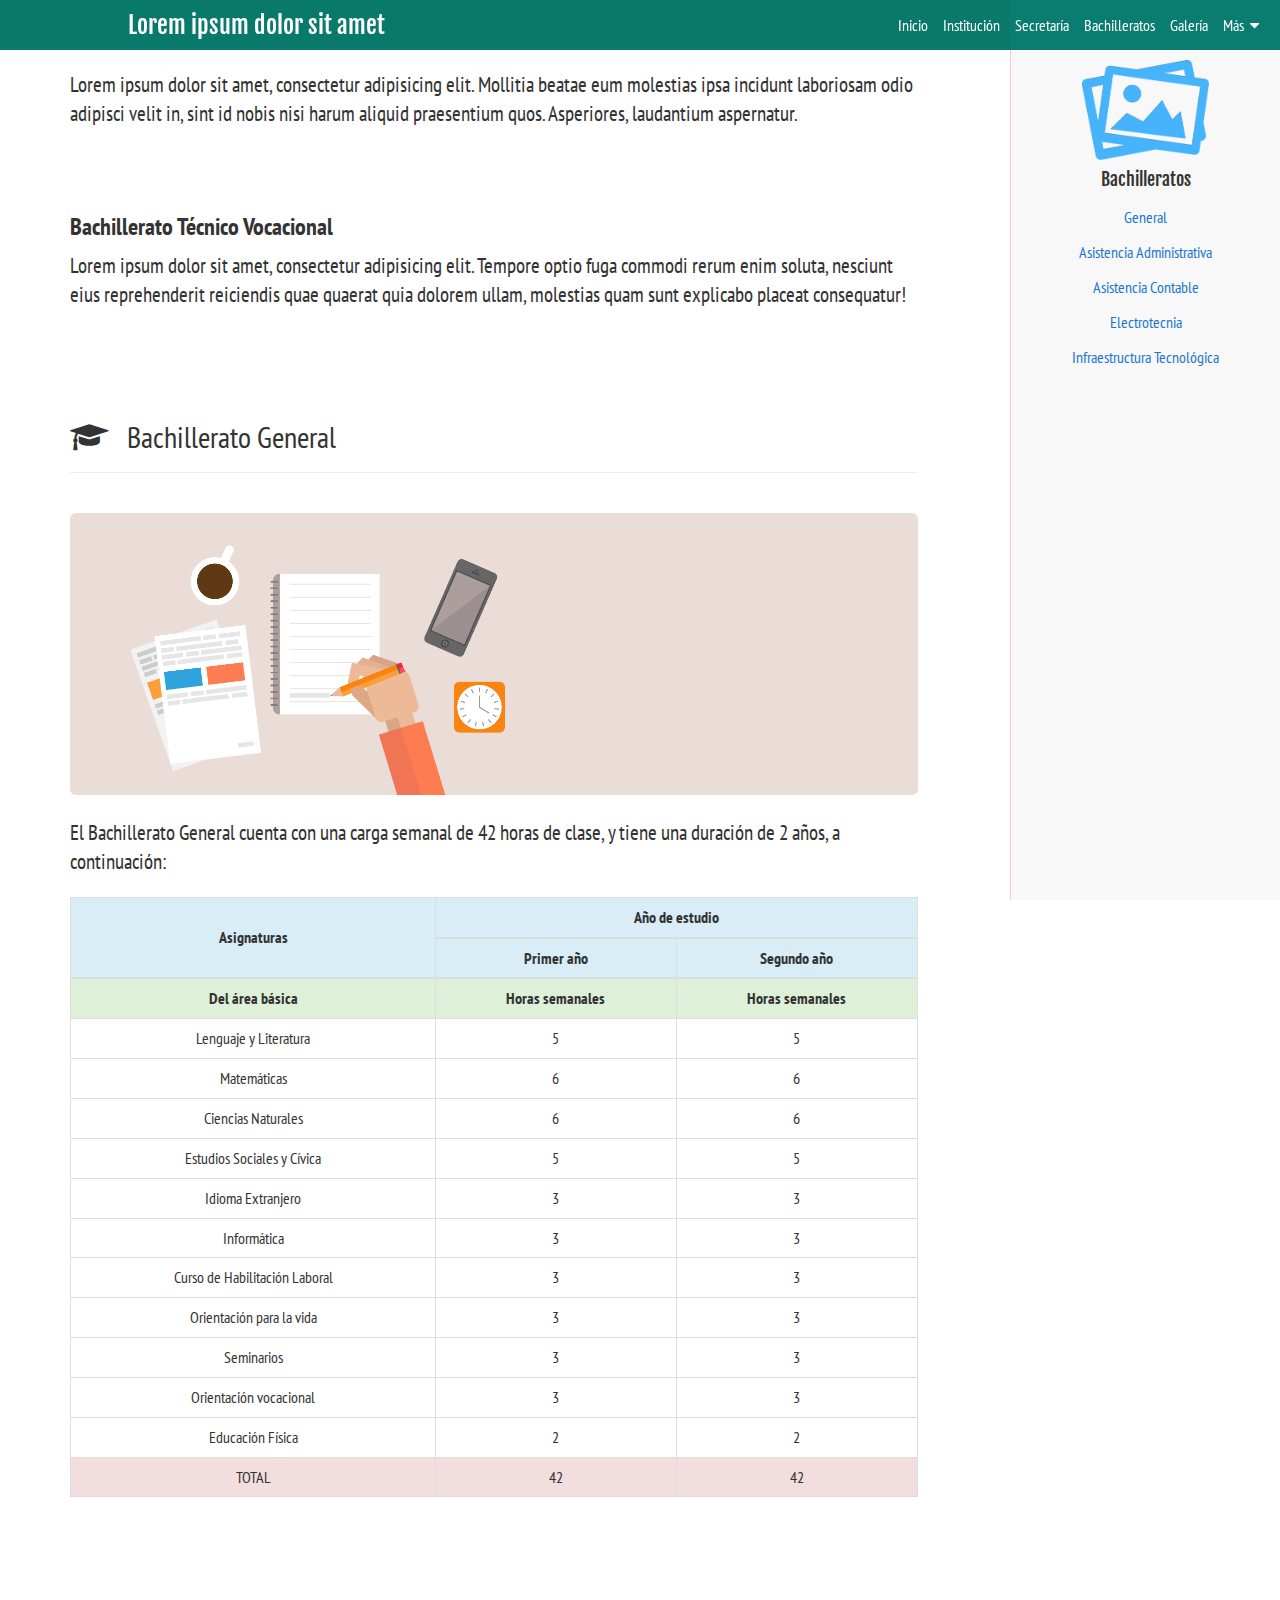
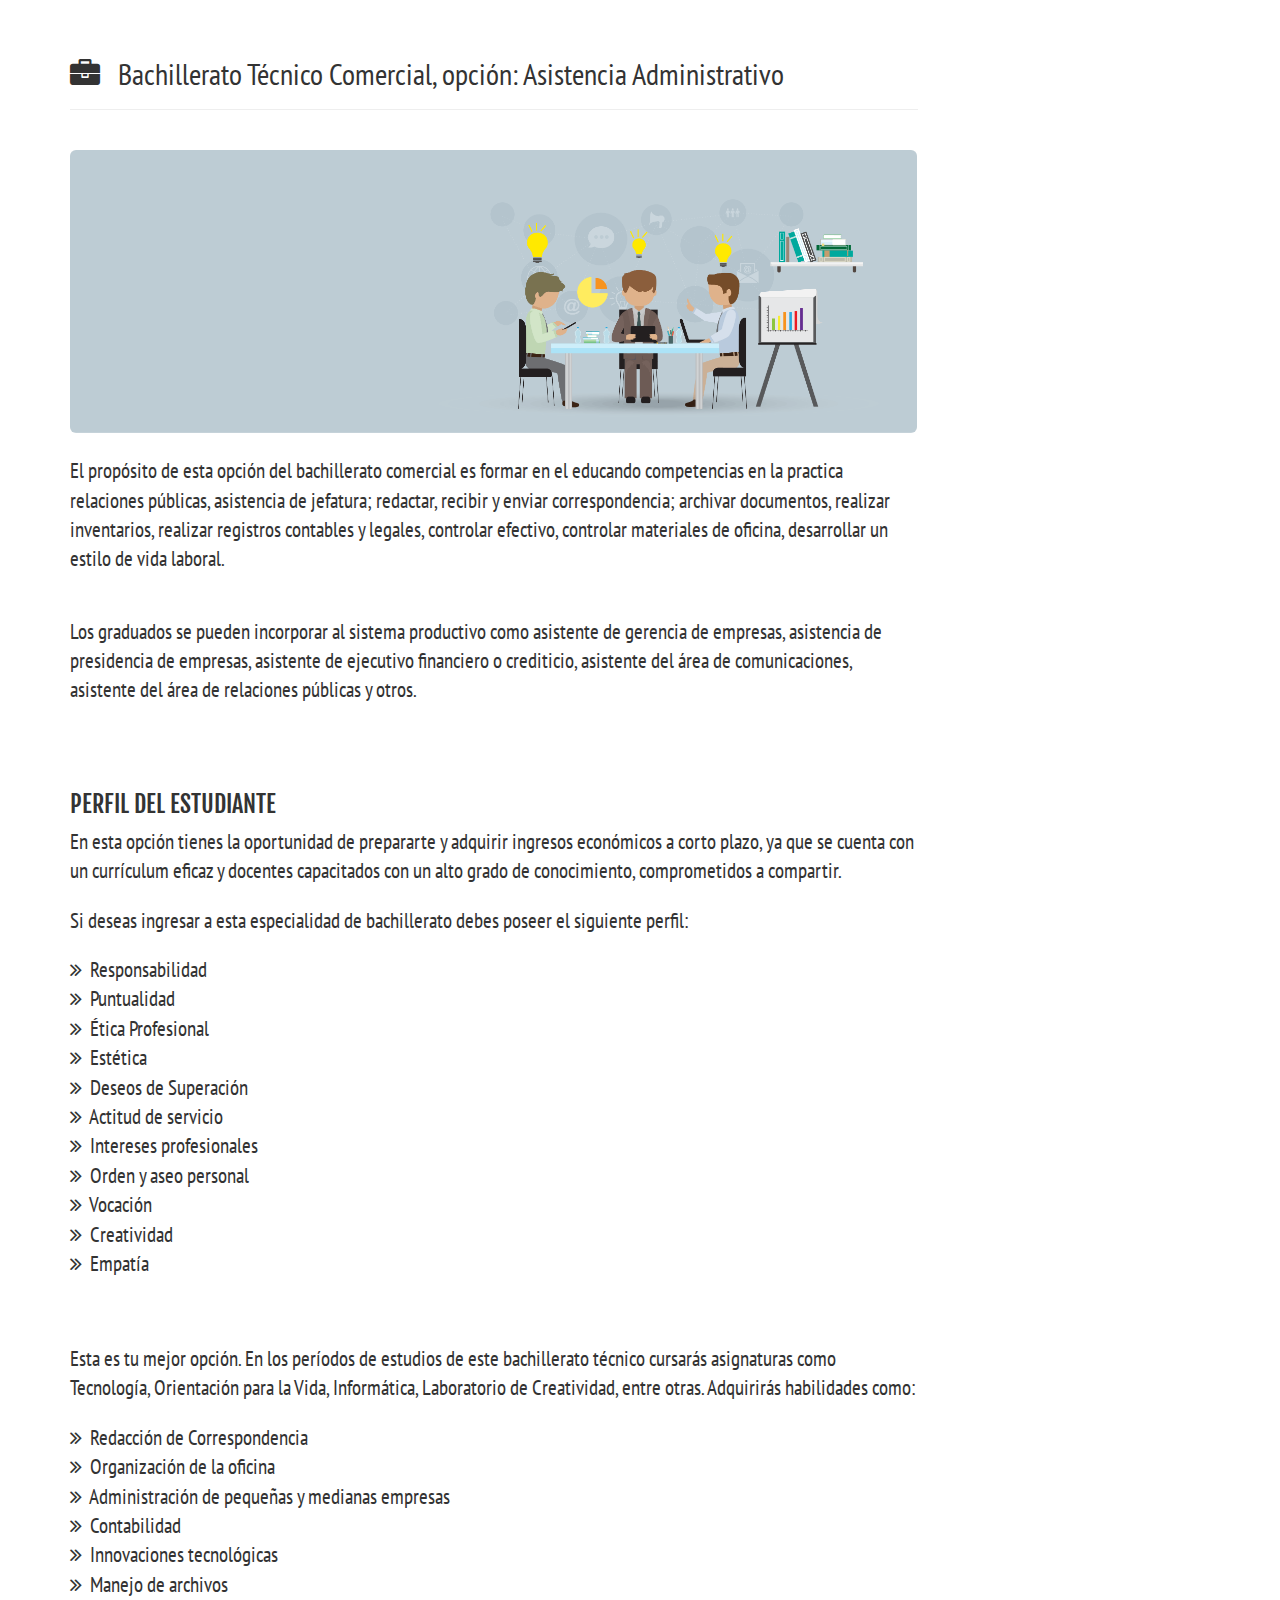
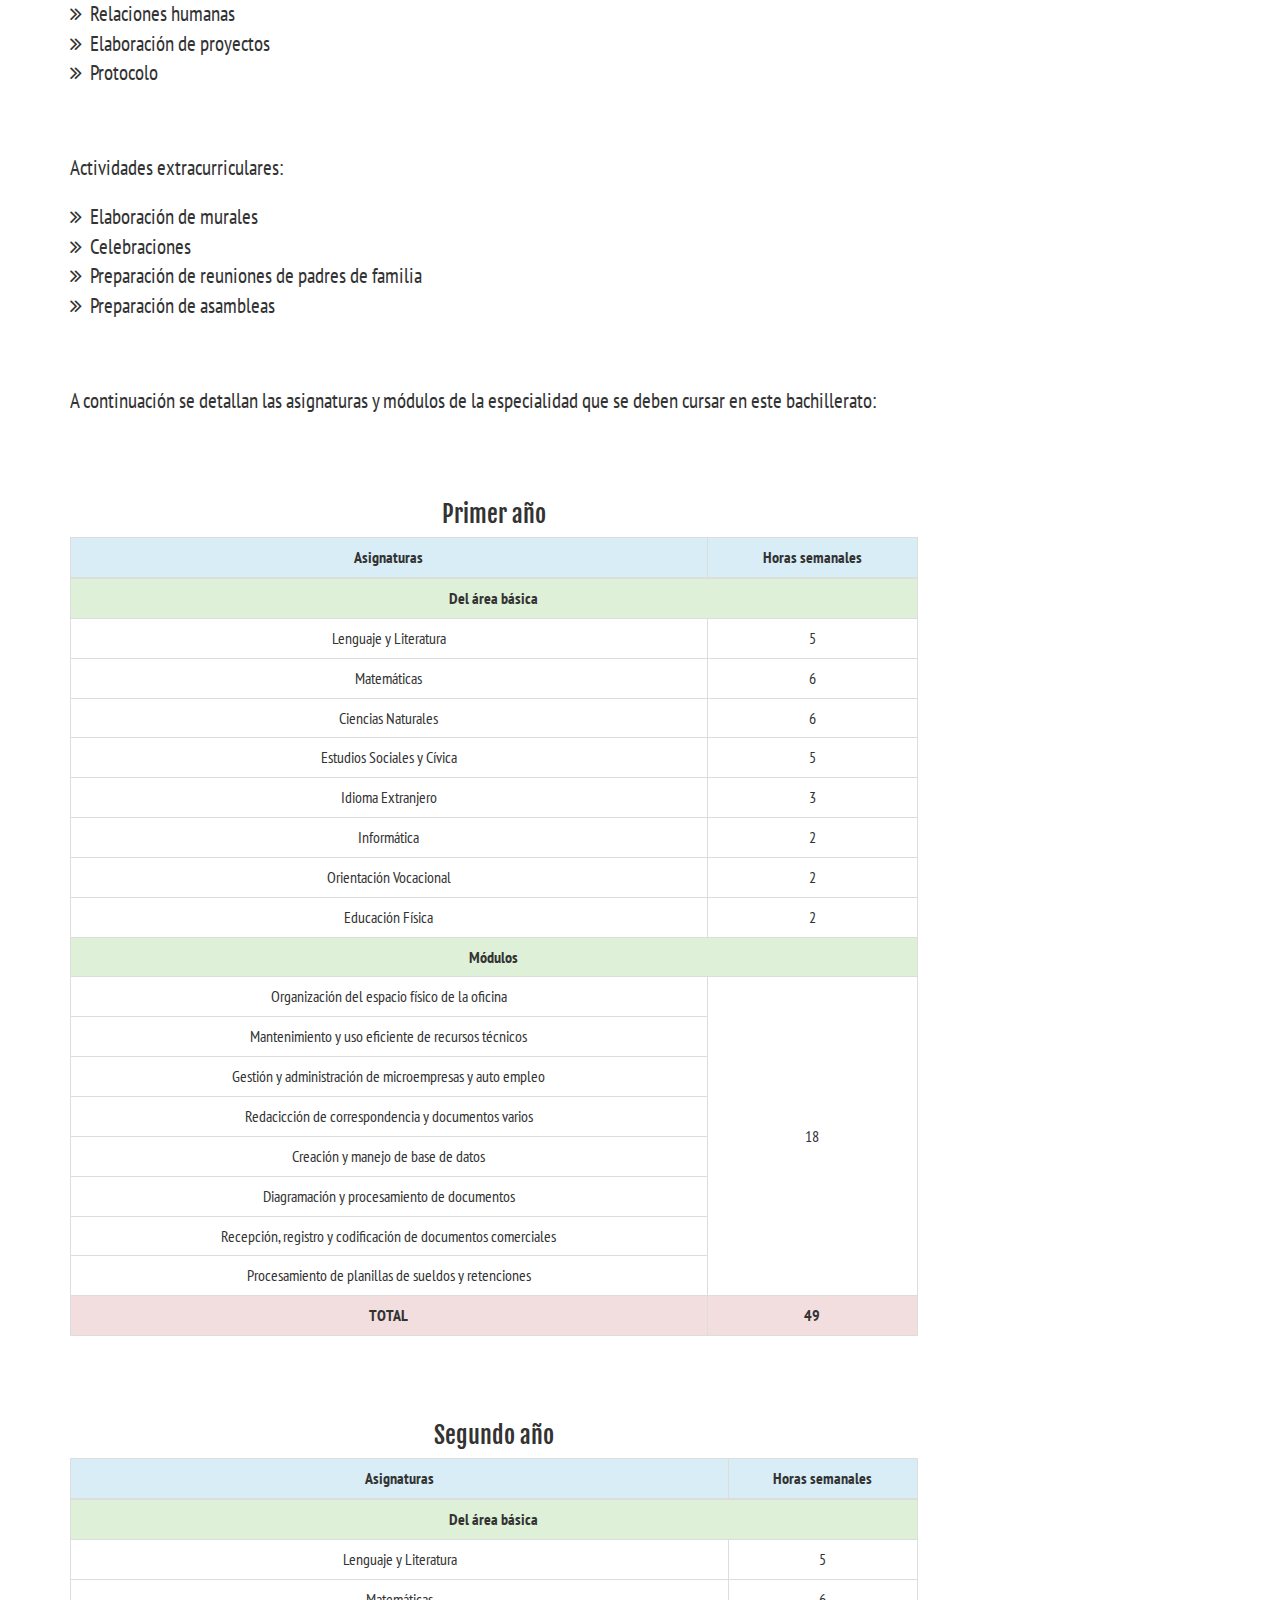
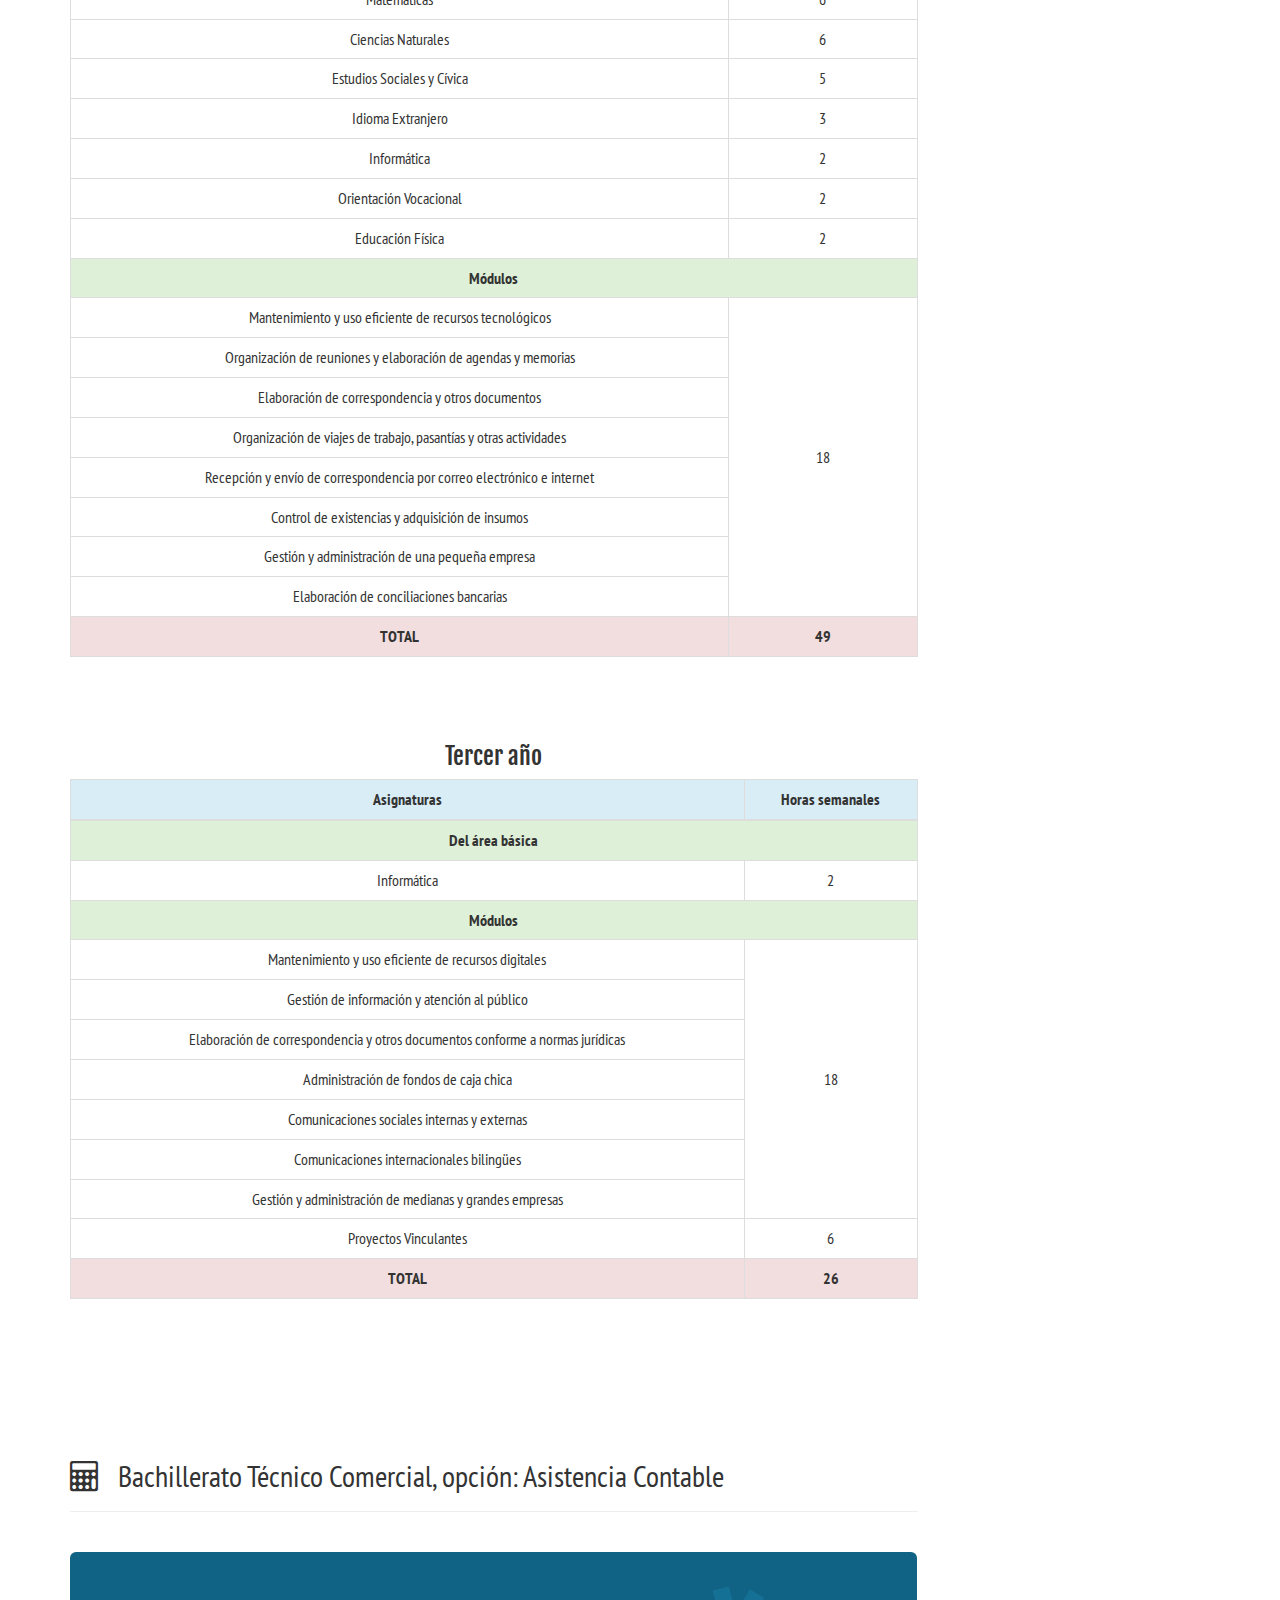
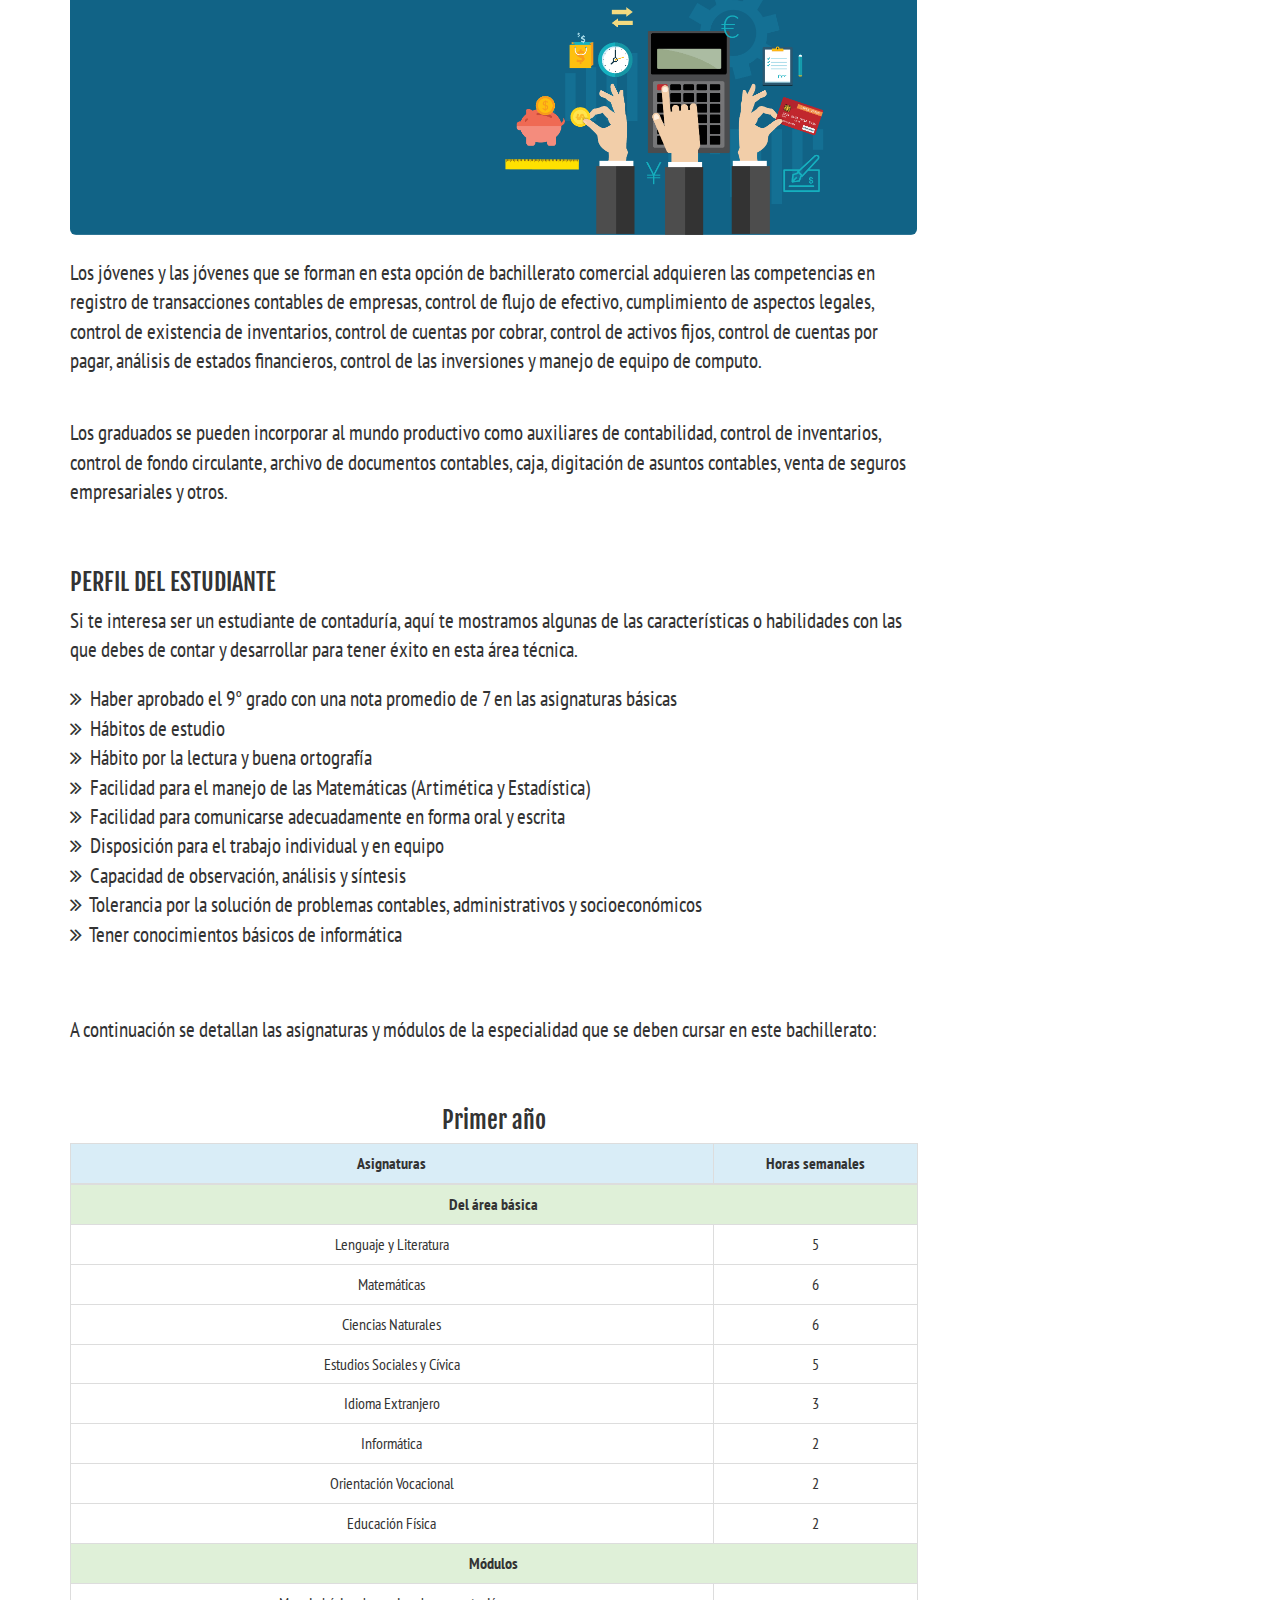
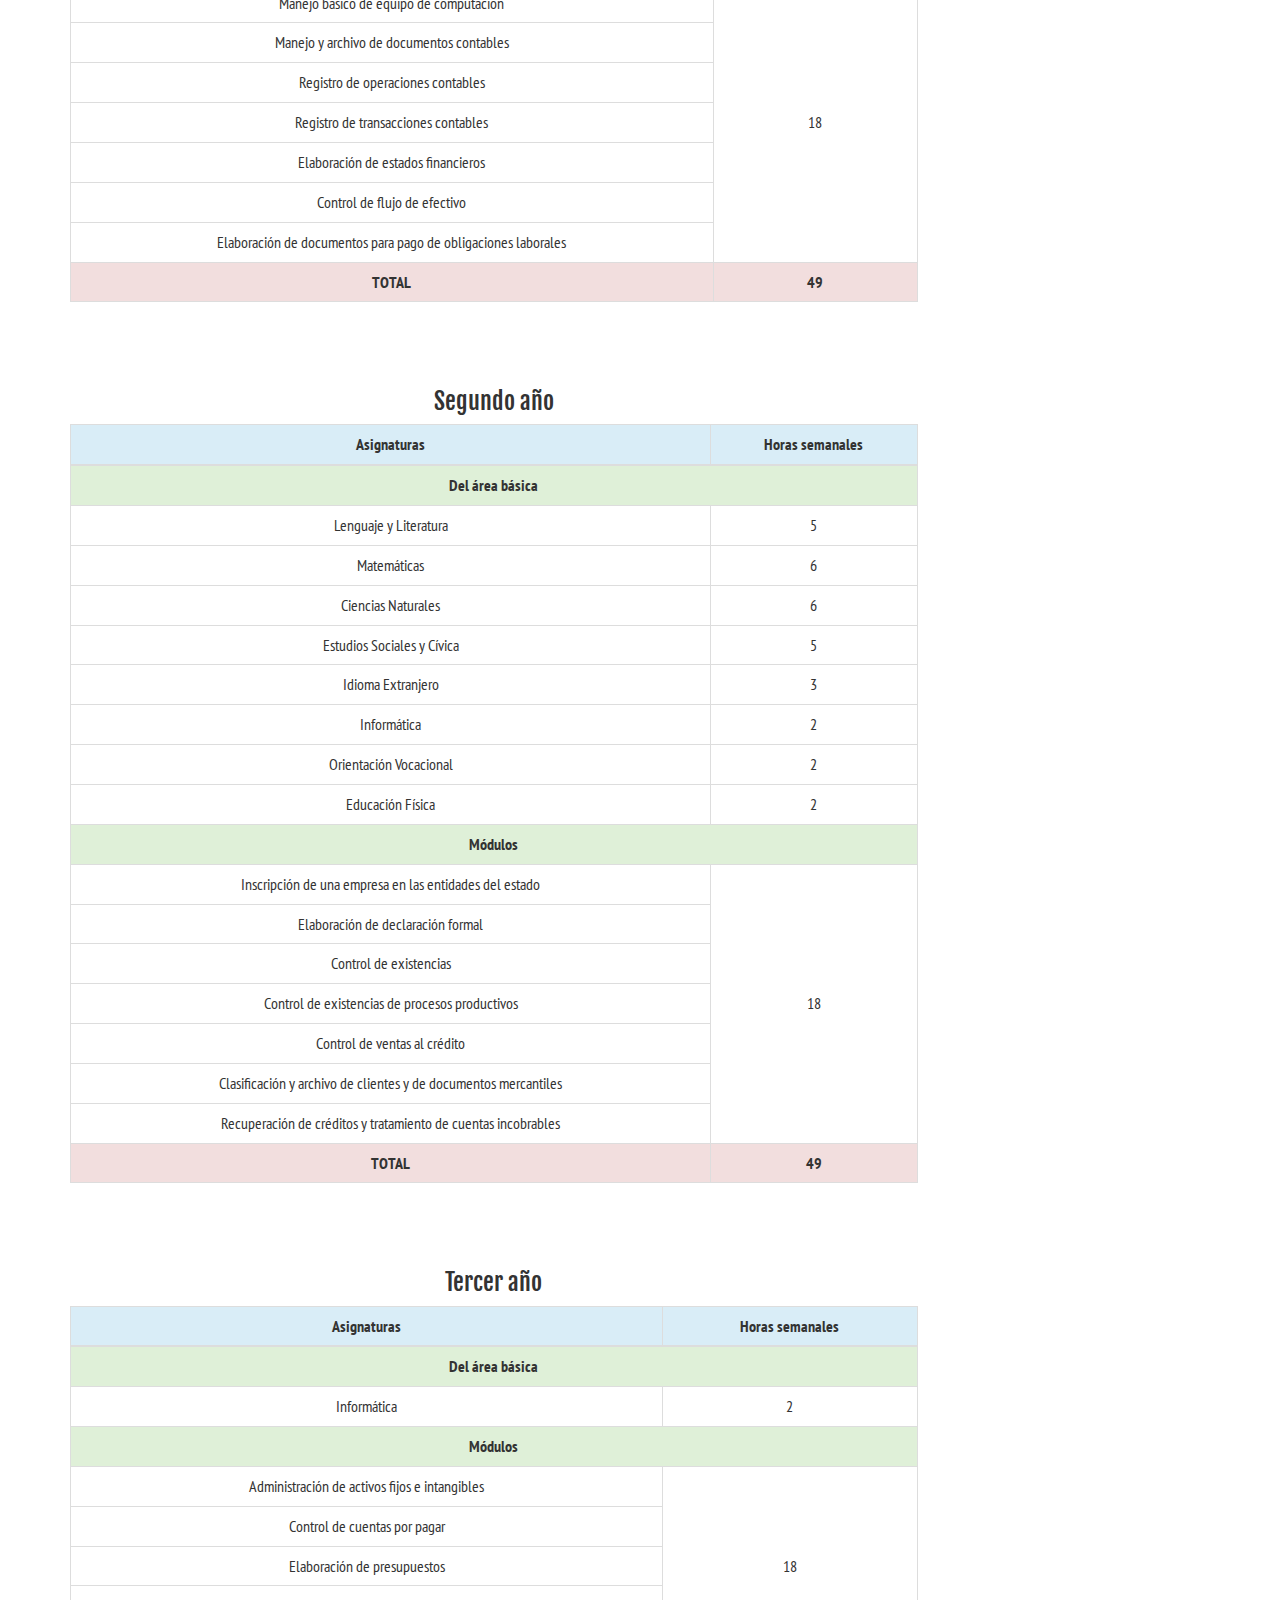
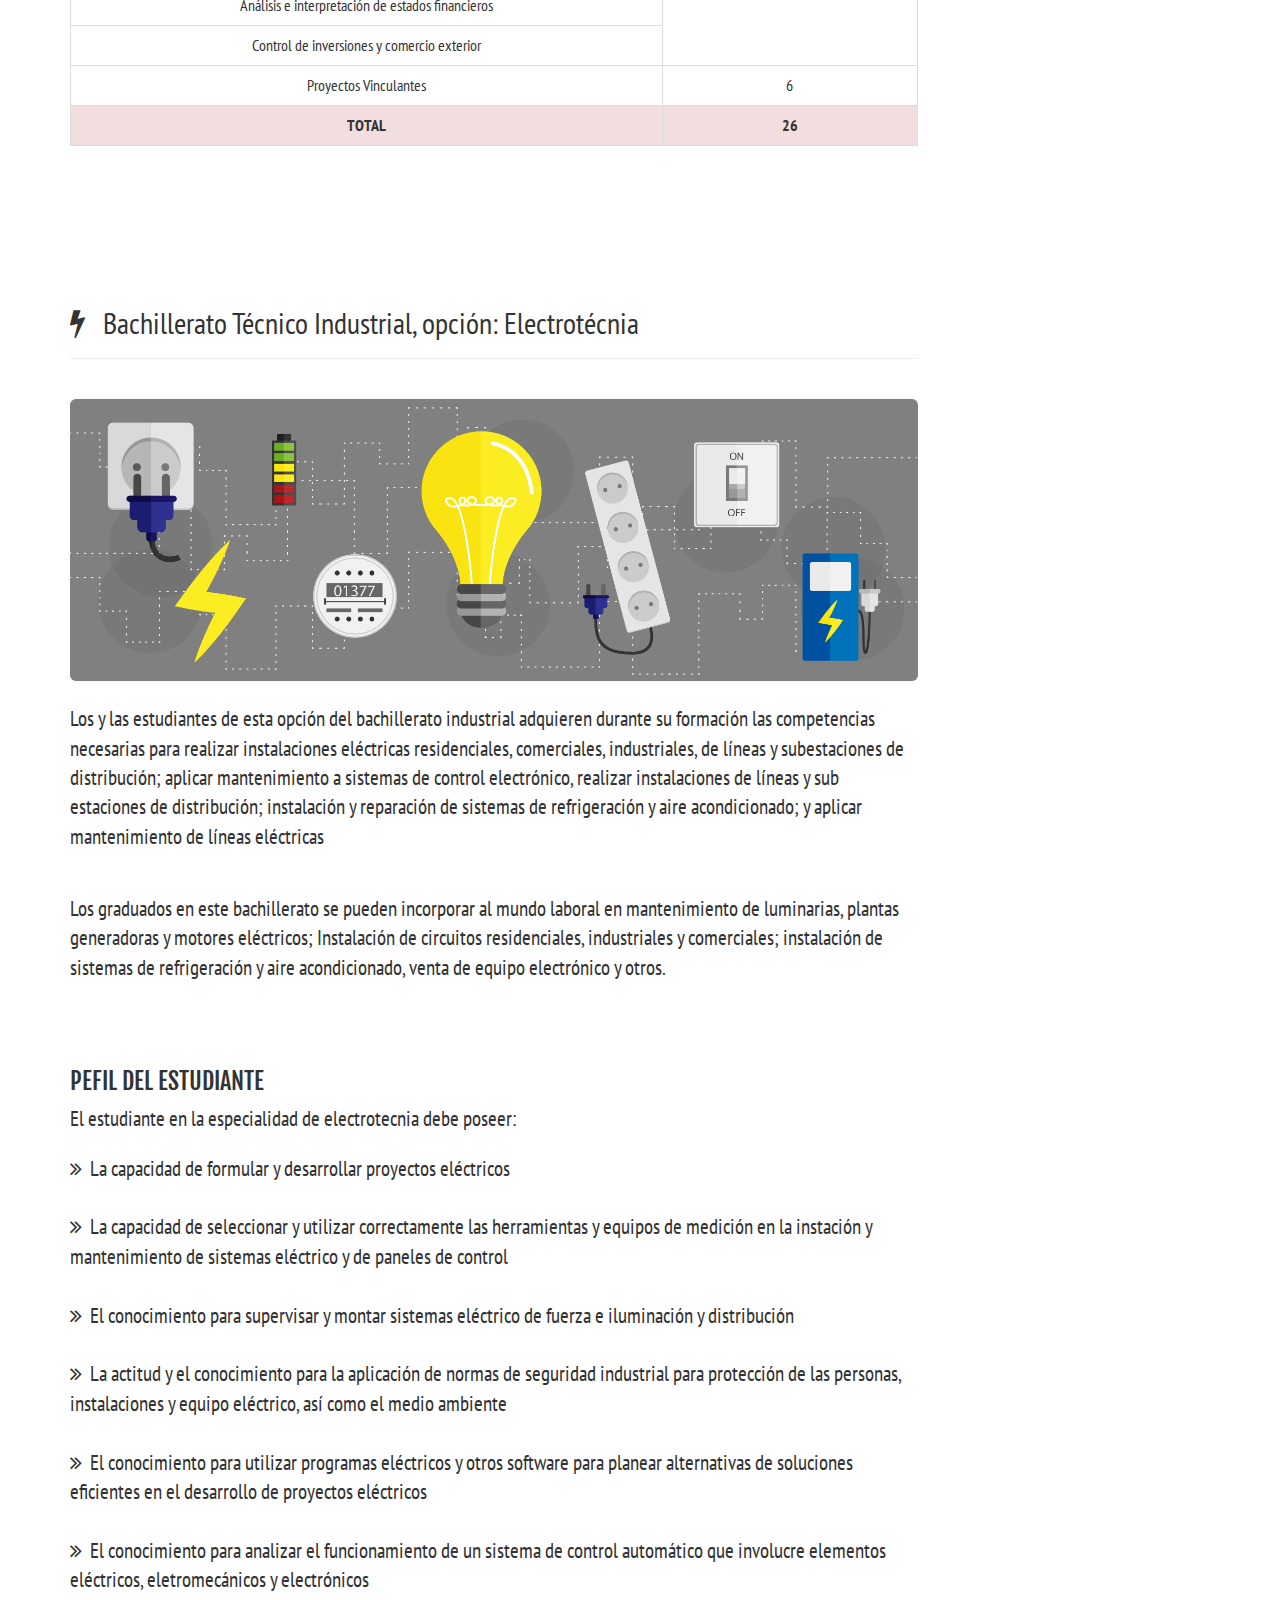
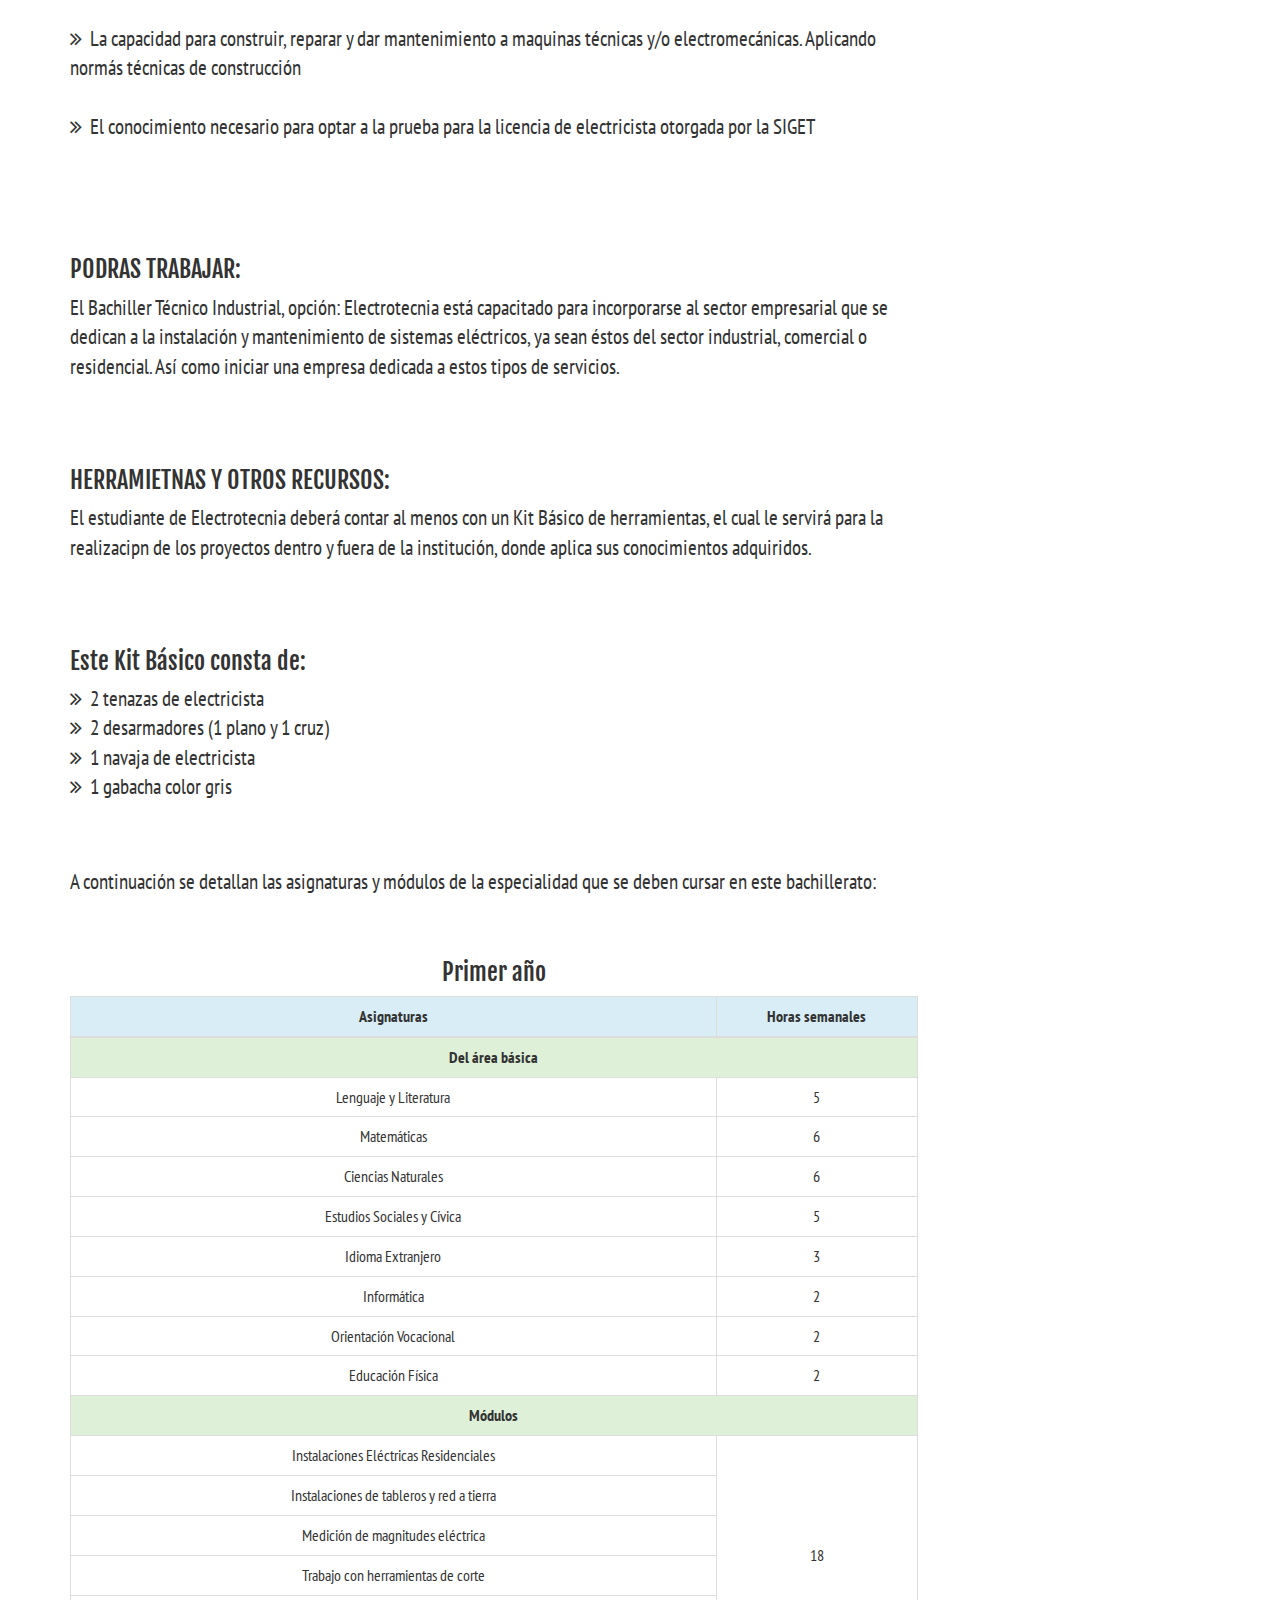
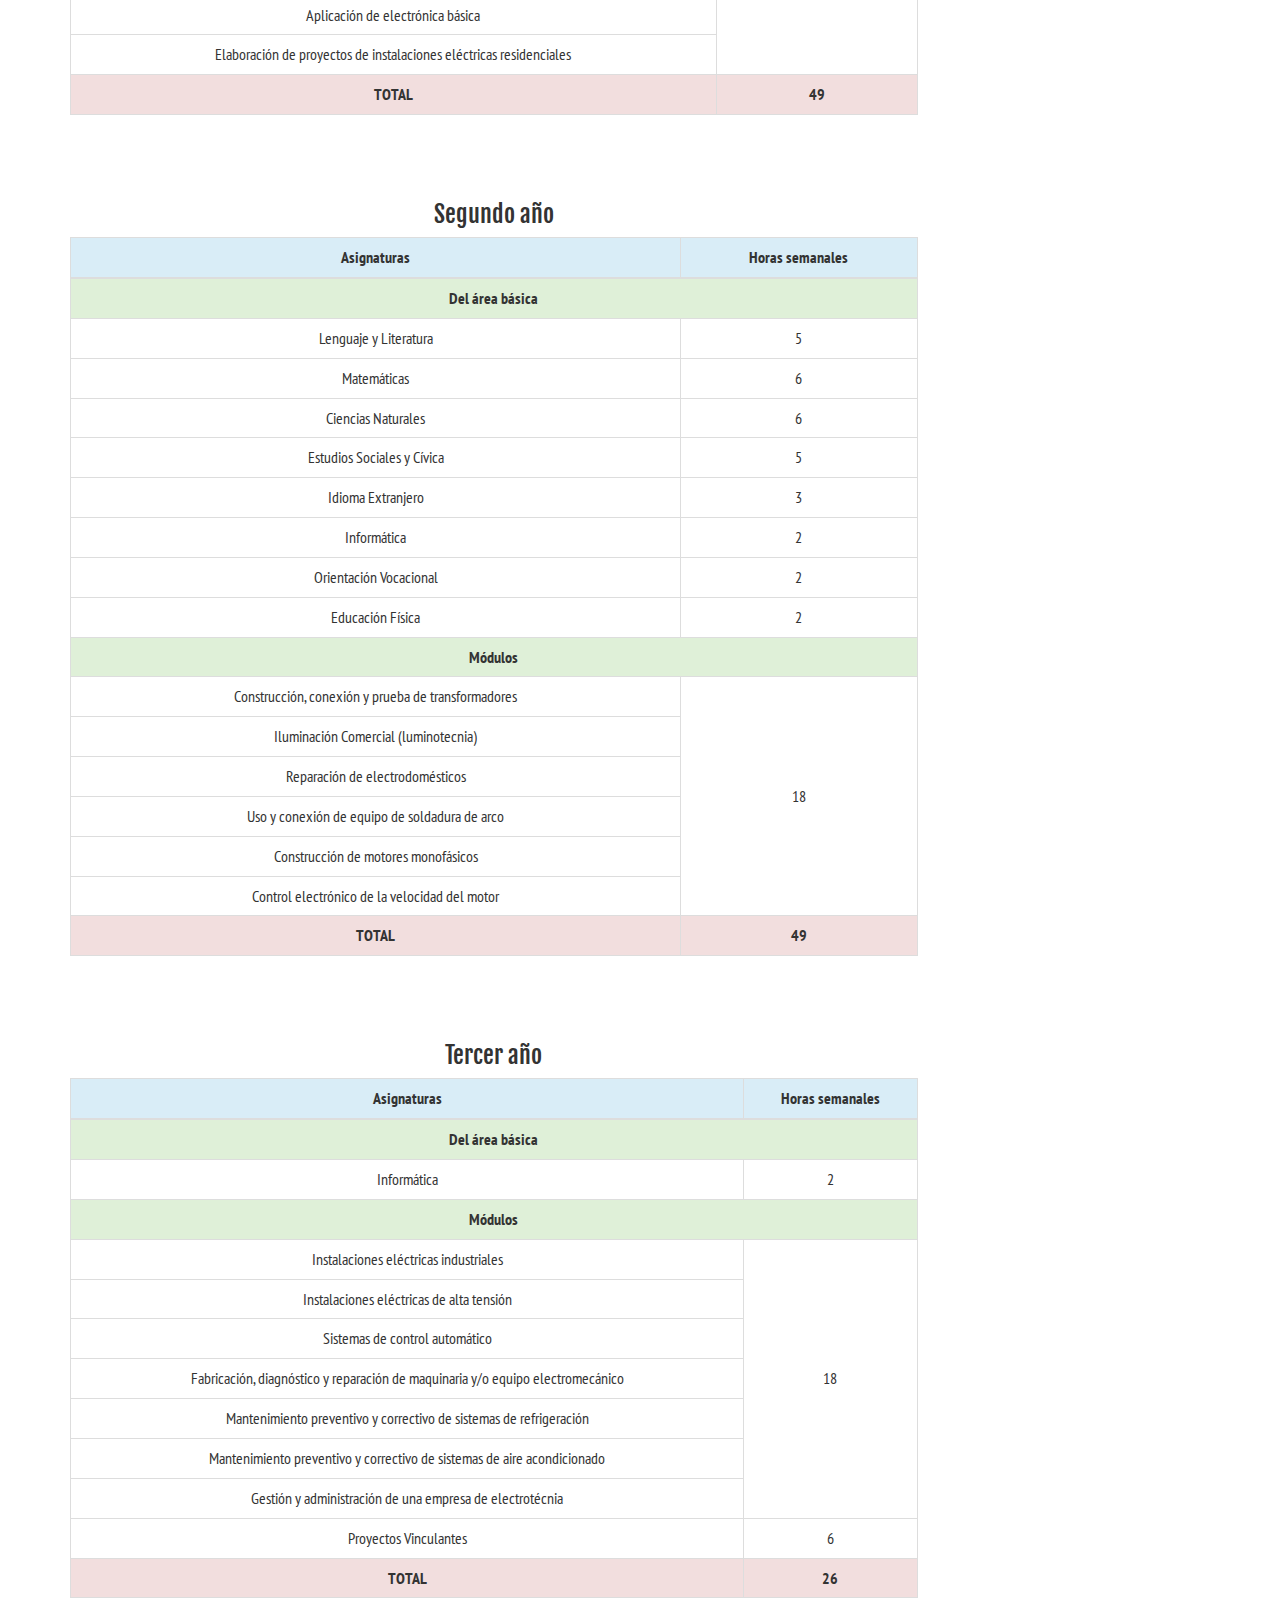
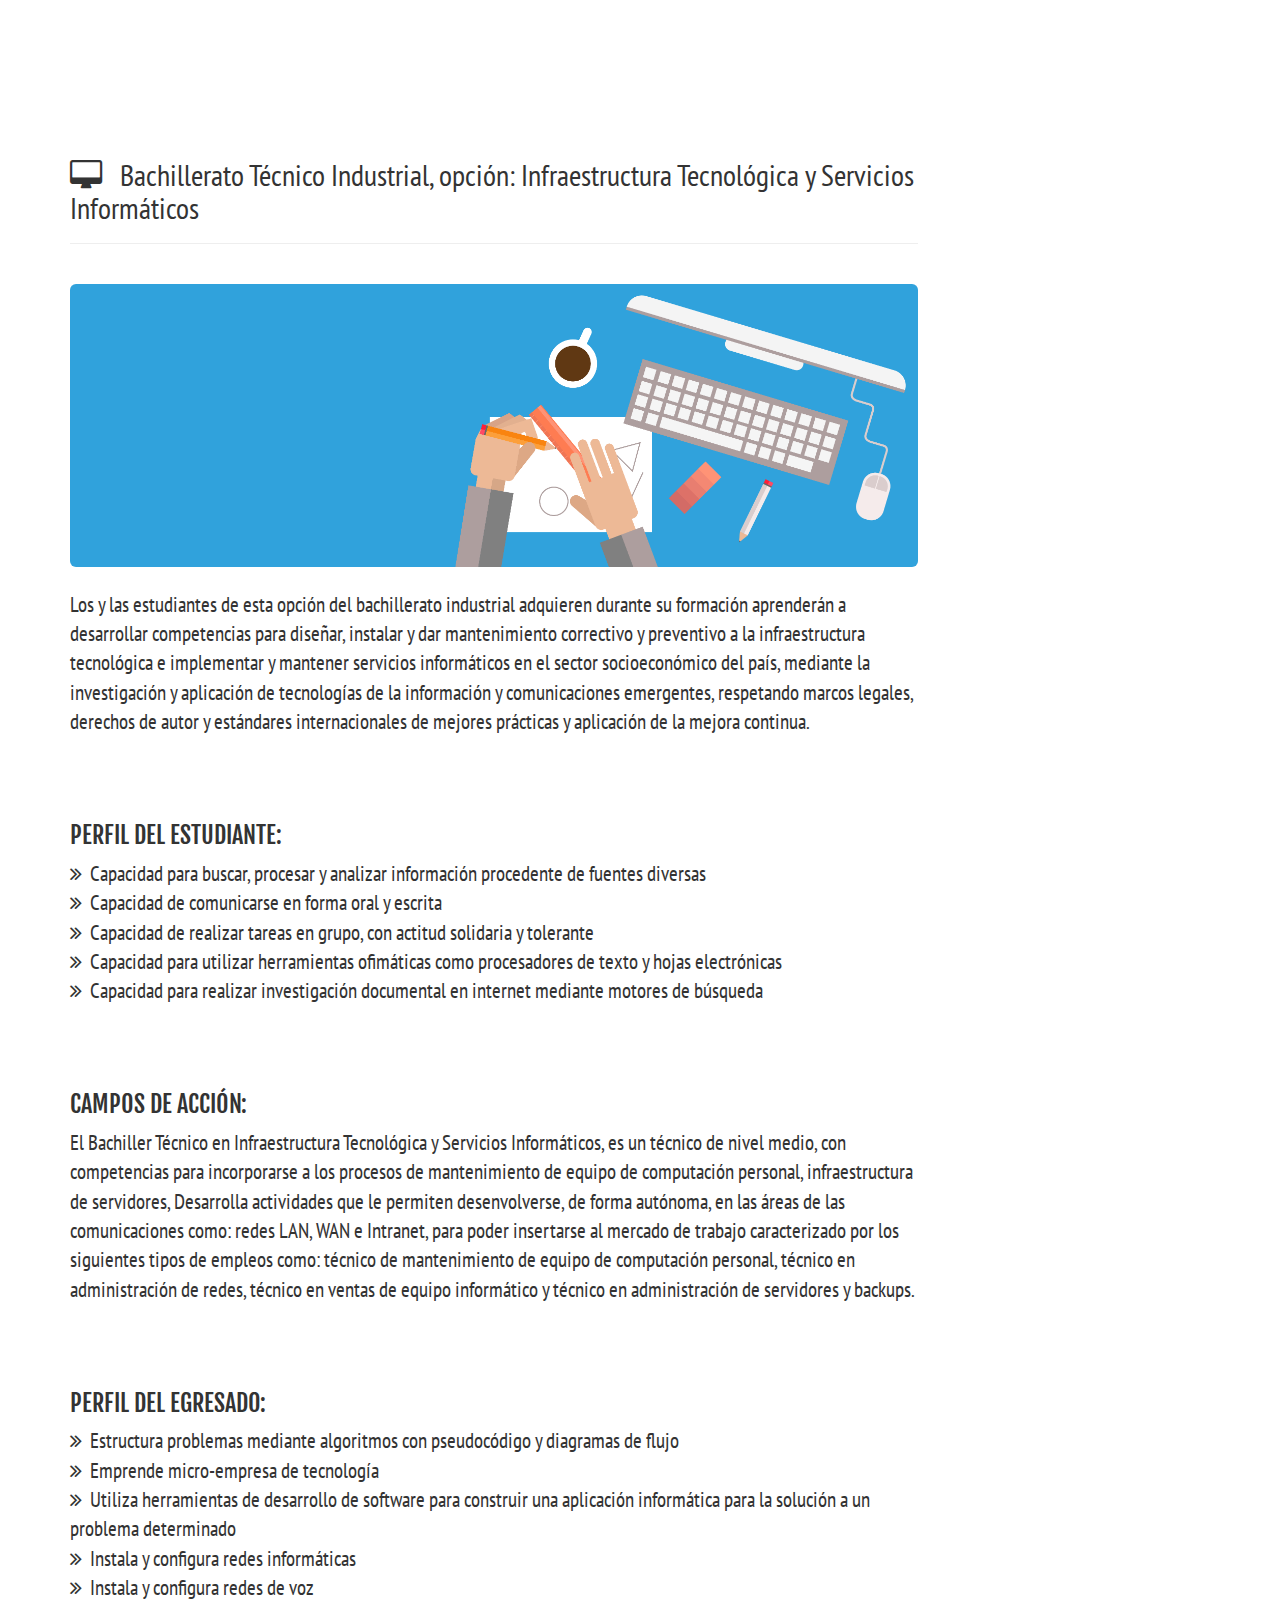
<file: bachilleratos.html>
<!DOCTYPE html>
<html lang="es">
<head>
	<meta charset="UTF-8">
	<meta name="viewport" content="width=device-width, initial-scale=1">
	<title>Institucion</title>
	<link rel="stylesheet" href="css/font-awesome.min.css">
	<link rel="stylesheet" href="css/normalize.css">
	<link rel="stylesheet" href="css/bootstrap.min.css">
	<link href='http://fonts.googleapis.com/css?family=PT+Sans+Narrow' rel='stylesheet' type='text/css'>
	<link href='http://fonts.googleapis.com/css?family=Fjalla+One' rel='stylesheet' type='text/css'>
	<link rel="stylesheet" href="css/style.css">
	<script src="//ajax.googleapis.com/ajax/libs/jquery/1.11.2/jquery.min.js"></script>
	<script>window.jQuery || document.write('<script src="js/jquery-1.11.2.min.js"><\/script>')</script>
	<script src="js/modernizr.js"></script>
	<script src="js/bootstrap.min.js"></script>
	<script src="js/main.js"></script>
</head>
<body>
	<!--======================================== Boton ir arriba ========================================-->
	<i class="btn-up fa fa-arrow-circle-o-up hidden-xs"></i>
	<!--======================================== Navegación ========================================-->
	<header class="full-reset header">
		<!--======================================== Logo(Nombre INS) ========================================-->
		<div class="full-reset logo">
			<span class="hidden-lg hidden-md">Lorem</span>
			<span class="hidden-xs hidden-sm">Lorem ipsum dolor sit amet</span>
		</div>
		<!--======================================== Links de navegación ========================================-->
		<nav class="full-reset navigation">
			<ul class="full-reset list-unstyled">
				<li><a href="index.html">Inicio</a></li>
				<li><a href="institucion.html">Institución</a></li>
				<li><a href="secretaria.html">Secretaría</a></li>
				<li><a href="bachilleratos.html">Bachilleratos</a></li>
				<li><a href="galeria.html">Galería</a></li>
				<li><a href="#" class="btm-mega-menu">Más &nbsp;<i class="fa fa-caret-down"></i></a></li>
			</ul>
		</nav>
		<!--======================================== Mega menu ========================================-->
		<div class="full-reset mega-menu">
			<div class="container">
				<div class="row">
					<div class="col-xs-12 col-sm-4">
						<span class="full-reset titles">Recursos educativos</span>
						<ul class="list-unstyled full-reset">
							<li><a href="#!" class="open-link-newTab"><i class="fa fa-search"></i>&nbsp; Buscar en GOOGLE</a></li>
							<li><a href="#!" class="open-link-newTab"><i class="fa fa-graduation-cap"></i>&nbsp; Plataforma (MOODLE)</a></li>
						</ul>
					</div>
					<div class="col-xs-12 col-sm-4">
						<span class="full-reset titles">Enlaces importantes</span>
						<ul class="list-unstyled full-reset">
							<li><a href="#!" class="open-link-newTab"><i class="fa fa-university"></i>&nbsp; MINED</a></li>
							<li><a href="#!"><i class="fa fa-paw"></i>&nbsp; ARA-MACAO</a></li>
							<li><a href="#!"><i class="fa fa-globe"></i>&nbsp; JOVENES A.T.T</a></li>
							<li><a href="#!" class="open-link-newTab"><i class="fa fa-flask"></i>&nbsp; UNIVERSIDADES</a></li>
							<li><a href="#!" class="open-link-newTab"><i class="fa fa-gavel"></i>&nbsp; GOBIERNO</a></li>
						</ul>
					</div>
					<div class="col-xs-12 col-sm-4">
						<span class="full-reset titles">Archivos</span>
						<ul class="list-unstyled full-reset">
							<li><a href="#!"><i class="fa fa-star-o"></i>&nbsp; Promociones INS</a></li>
							<li><a href="#!" class="open-link-newTab"><i class="fa fa-file-text-o"></i>&nbsp; Const. de conducta</a></li>
							<li><a href="#!"><i class="fa fa-download"></i>&nbsp; Descargas</a></li>
						</ul>
					</div>
				</div>
			</div>
			<i class="fa fa-times-circle btm-mega-menu close-mega-menu fa-2x"></i>
		</div>
		<!--======================================== Boton menu mobil ========================================-->
		<a href="#" class=" hidden-sm hidden-md hidden-lg pull-right button-menu-mobile show-close-menu-m"><i class="fa fa-ellipsis-v"></i></a>
	</header>
	<!--======================================== contenido de la pagina ========================================-->
	<section class="full-reset" style="background-color: #fff; padding: 20px 0;">
		<div class="container">
			<div class="row">
				<section class="col-xs-12 col-sm-8 col-md-9 info-section-ins">
					<p class="lead">
						Lorem ipsum dolor sit amet, consectetur adipisicing elit. Mollitia beatae eum molestias ipsa incidunt laboriosam odio adipisci velit in, sint id nobis nisi harum aliquid praesentium quos. Asperiores, laudantium aspernatur.
					</p>
					<br><br>
					<h3><strong>Bachillerato Técnico Vocacional</strong></h3>
					<p class="lead">
						Lorem ipsum dolor sit amet, consectetur adipisicing elit. Tempore optio fuga commodi rerum enim soluta, nesciunt eius reprehenderit reiciendis quae quaerat quia dolorem ullam, molestias quam sunt explicabo placeat consequatur!
					</p>
					<!--======================================== General ========================================-->
					<article class="full-reset" id="b-general">	
						<div class="page-header" style="margin-bottom:40px;">
						  <h2><i class="fa fa-graduation-cap"></i> &nbsp; Bachillerato General</h2>
						</div>
						<figure>
							<img src="assets/img/Banner_bachillerato_general.png" alt="bachillerato general" class="img-responsive img-rounded center-box">
						</figure>
						<br>
						<p class="lead">
							El Bachillerato General cuenta con una carga semanal de 42 horas de clase, y tiene una duración de 2 años, a continuación:
						</p>
						<div class="table-responsive">
						  <table class="table table-hover table-bordered text-center">
						    <thead>
						    	<tr class="info">
						    		<th class="text-center" rowspan="2">Asignaturas</th>
						    		<th class="text-center" colspan="2">Año de estudio</th>
						    	</tr>
						    	<tr class="info">
						    		<th class="text-center">Primer año</th>
						    		<th class="text-center">Segundo año</th>
						    	</tr>
						    </thead>
						    <tbody>
						    	<tr class="success">
						    		<td><strong>Del área básica</strong></td>
						    		<td><strong>Horas semanales</strong></td>
						    		<td><strong>Horas semanales</strong></td>
						    	</tr>
						    	<tr>
						    		<td>Lenguaje y Literatura</td>
						    		<td>5</td>
						    		<td>5</td>
						    	</tr>
						    	<tr>
						    		<td>Matemáticas</td>
						    		<td>6</td>
						    		<td>6</td>
						    	</tr>
						    	<tr>
						    		<td>Ciencias Naturales</td>
						    		<td>6</td>
						    		<td>6</td>
						    	</tr>
						    	<tr>
						    		<td>Estudios Sociales y Cívica</td>
						    		<td>5</td>
						    		<td>5</td>
						    	</tr>
						    	<tr>
						    		<td>Idioma Extranjero</td>
						    		<td>3</td>
						    		<td>3</td>
						    	</tr>
						    	<tr>
						    		<td>Informática</td>
						    		<td>3</td>
						    		<td>3</td>
						    	</tr>
						    	<tr>
						    		<td>Curso de Habilitación Laboral</td>
						    		<td>3</td>
						    		<td>3</td>
						    	</tr>
						    	<tr>
						    		<td>Orientación para la vida</td>
						    		<td>3</td>
						    		<td>3</td>
						    	</tr>
						    	<tr>
						    		<td>Seminarios</td>
						    		<td>3</td>
						    		<td>3</td>
						    	</tr>
						    	<tr>
						    		<td>Orientación vocacional</td>
						    		<td>3</td>
						    		<td>3</td>
						    	</tr>
						    	<tr>
						    		<td>Educación Física</td>
						    		<td>2</td>
						    		<td>2</td>
						    	</tr>
						    	<tr class="danger">
						    		<td>TOTAL</td>
						    		<td>42</td>
						    		<td>42</td>
						    	</tr>
						    </tbody>
						  </table>
						</div>
					</article>
					<!--======================================== Asistencia administrativa ========================================-->
					<article class="full-reset" id="b-asistente">
						<div class="page-header" style="margin-bottom:40px;">
						  <h2><i class="fa fa-briefcase"></i> &nbsp; Bachillerato Técnico Comercial, opción: Asistencia Administrativo</h2>
						</div>
						<figure>
							<img src="assets/img/Banner_bachillerato_asistente.png" alt="bachillerato asistente" class="img-responsive img-rounded center-box">
						</figure>
						<br>
						<p class="lead">
							El propósito de esta opción del bachillerato comercial es formar en el educando competencias en la practica relaciones públicas, asistencia de jefatura; redactar, recibir y enviar correspondencia; archivar documentos, realizar inventarios, realizar registros contables y legales, controlar efectivo, controlar materiales de oficina,  desarrollar un estilo de vida laboral.
						</p>
						<br>
						<p class="lead">
							Los graduados se pueden incorporar al sistema productivo como asistente de gerencia de empresas, asistencia de presidencia de empresas, asistente de ejecutivo financiero o crediticio, asistente del área de comunicaciones, asistente del área  de relaciones públicas y otros.
						</p>
						<br><br>
						<h3 class="titles">PERFIL DEL ESTUDIANTE</h3>
						<p class="lead">
							En esta opción tienes la oportunidad de prepararte y adquirir ingresos económicos a corto plazo, ya que se cuenta con un currículum eficaz y docentes capacitados con un alto grado de conocimiento, comprometidos a compartir.
						</p>
						<p class="lead">
							Si deseas ingresar a esta especialidad de bachillerato debes poseer el siguiente perfil:
						</p>
						<ul class="list-unstyled lead">
							<li><i class="fa fa-angle-double-right"></i>&nbsp; Responsabilidad</li>
							<li><i class="fa fa-angle-double-right"></i>&nbsp; Puntualidad</li>
							<li><i class="fa fa-angle-double-right"></i>&nbsp; Ética Profesional</li>
							<li><i class="fa fa-angle-double-right"></i>&nbsp; Estética</li>
							<li><i class="fa fa-angle-double-right"></i>&nbsp; Deseos de Superación</li>
							<li><i class="fa fa-angle-double-right"></i>&nbsp; Actitud de servicio</li>
							<li><i class="fa fa-angle-double-right"></i>&nbsp; Intereses profesionales</li>
							<li><i class="fa fa-angle-double-right"></i>&nbsp; Orden y aseo personal</li>
							<li><i class="fa fa-angle-double-right"></i>&nbsp; Vocación</li>
							<li><i class="fa fa-angle-double-right"></i>&nbsp; Creatividad</li>
							<li><i class="fa fa-angle-double-right"></i>&nbsp; Empatía</li>
						</ul>
						<br><br>
						<p class="lead">
							Esta es tu mejor opción. En los períodos de estudios de este bachillerato técnico cursarás asignaturas como Tecnología, Orientación para la Vida, Informática, Laboratorio de Creatividad, entre otras. Adquirirás habilidades como:
						</p>
						<ul class="list-unstyled lead">
							<li><i class="fa fa-angle-double-right"></i>&nbsp; Redacción de Correspondencia</li>
							<li><i class="fa fa-angle-double-right"></i>&nbsp; Organización de la oficina</li>
							<li><i class="fa fa-angle-double-right"></i>&nbsp; Administración de pequeñas y medianas empresas</li>
							<li><i class="fa fa-angle-double-right"></i>&nbsp; Contabilidad</li>
							<li><i class="fa fa-angle-double-right"></i>&nbsp; Innovaciones tecnológicas</li>
							<li><i class="fa fa-angle-double-right"></i>&nbsp; Manejo de archivos</li>
							<li><i class="fa fa-angle-double-right"></i>&nbsp; Relaciones humanas</li>
							<li><i class="fa fa-angle-double-right"></i>&nbsp; Elaboración de proyectos</li>
							<li><i class="fa fa-angle-double-right"></i>&nbsp; Protocolo</li>
						</ul>
						<br><br>
						<p class="lead">Actividades extracurriculares:</p>
						<ul class="list-unstyled lead">
							<li><i class="fa fa-angle-double-right"></i>&nbsp; Elaboración de murales</li>
							<li><i class="fa fa-angle-double-right"></i>&nbsp; Celebraciones</li>
							<li><i class="fa fa-angle-double-right"></i>&nbsp; Preparación de reuniones de padres de familia</li>
							<li><i class="fa fa-angle-double-right"></i>&nbsp; Preparación de asambleas</li>
						</ul>
						<br><br>
						<p class="lead">
							A continuación se detallan las asignaturas y módulos de la especialidad que se deben cursar en este bachillerato:
						</p>
						<br><br>
						<h3 class="titles text-center">Primer año</h3>
						<div class="table-responsive">
							<table class="table table-hover table-bordered text-center">
								<thead>
									<tr class="info">
							    		<th class="text-center">Asignaturas</th>
							    		<th class="text-center">Horas semanales</th>
							    	</tr>
								</thead>
								<tbody>
									<tr class="success">
										<td colspan="2"><strong>Del área básica</strong></td>
									</tr>
									<tr>
										<td>Lenguaje y Literatura</td>
										<td>5</td>
									</tr>
									<tr>
										<td>Matemáticas</td>
										<td>6</td>
									</tr>
									<tr>
										<td>Ciencias Naturales</td>
										<td>6</td>
									</tr>
									<tr>
										<td>Estudios Sociales y Cívica</td>
										<td>5</td>
									</tr>
									<tr>
										<td>Idioma Extranjero</td>
										<td>3</td>
									</tr>
									<tr>
										<td>Informática</td>
										<td>2</td>
									</tr>
									<tr>
										<td>Orientación Vocacional</td>
										<td>2</td>
									</tr>
									<tr>
										<td>Educación Física</td>
										<td>2</td>
									</tr>
									<tr class="success">
										<td colspan="2"><strong>Módulos</strong></td>
									</tr>
									<tr>
										<td>
											Organización del espacio físico de la oficina
										</td>
										<td rowspan="8">18</td>
									</tr>
									<tr>
										<td>Mantenimiento y uso eficiente de recursos técnicos</td>
									</tr>
									<tr>
										<td>Gestión y administración de microempresas y auto empleo</td>
									</tr>
									<tr>
										<td>Redacicción de correspondencia y documentos varios</td>
									</tr>
									<tr>
										<td>Creación y manejo de base de datos</td>
									</tr>
									<tr>
										<td>Diagramación y procesamiento de documentos</td>
									</tr>
									<tr>
										<td>Recepción, registro y codificación de documentos comerciales</td>
									</tr>
									<tr>
										<td>Procesamiento de planillas de sueldos y retenciones</td>
									</tr>
									<tr class="danger">
										<td><strong>TOTAL</strong></td>
										<td><strong>49</strong></td>
									</tr>
								</tbody>
							</table>
						</div>
						<br><br>
						<h3 class="titles text-center">Segundo año</h3>
						<div class="table-responsive">
							<table class="table table-hover table-bordered text-center">
								<thead>
									<tr class="info">
							    		<th class="text-center">Asignaturas</th>
							    		<th class="text-center">Horas semanales</th>
							    	</tr>
								</thead>
								<tbody>
									<tr class="success">
										<td colspan="2"><strong>Del área básica</strong></td>
									</tr>
									<tr>
										<td>Lenguaje y Literatura</td>
										<td>5</td>
									</tr>
									<tr>
										<td>Matemáticas</td>
										<td>6</td>
									</tr>
									<tr>
										<td>Ciencias Naturales</td>
										<td>6</td>
									</tr>
									<tr>
										<td>Estudios Sociales y Cívica</td>
										<td>5</td>
									</tr>
									<tr>
										<td>Idioma Extranjero</td>
										<td>3</td>
									</tr>
									<tr>
										<td>Informática</td>
										<td>2</td>
									</tr>
									<tr>
										<td>Orientación Vocacional</td>
										<td>2</td>
									</tr>
									<tr>
										<td>Educación Física</td>
										<td>2</td>
									</tr>
									<tr class="success">
										<td colspan="2"><strong>Módulos</strong></td>
									</tr>
									<tr>
										<td>
											Mantenimiento y uso eficiente de recursos tecnológicos
										</td>
										<td rowspan="8">18</td>
									</tr>
									<tr>
										<td>Organización de reuniones y elaboración de agendas y memorias</td>
									</tr>
									<tr>
										<td>Elaboración de correspondencia y otros documentos</td>
									</tr>
									<tr>
										<td>Organización de viajes de trabajo, pasantías y otras actividades</td>
									</tr>
									<tr>
										<td>Recepción y envío de correspondencia por correo electrónico e internet</td>
									</tr>
									<tr>
										<td>Control de existencias y adquisición de insumos</td>
									</tr>
									<tr>
										<td>Gestión y administración de una pequeña empresa</td>
									</tr>
									<tr>
										<td>Elaboración de conciliaciones bancarias</td>
									</tr>
									<tr class="danger">
										<td><strong>TOTAL</strong></td>
										<td><strong>49</strong></td>
									</tr>
								</tbody>
							</table>
						</div>
						<br><br>
						<h3 class="titles text-center">Tercer año</h3>
						<div class="table-responsive">
							<table class="table table-hover table-bordered text-center">
								<thead>
									<tr class="info">
							    		<th class="text-center">Asignaturas</th>
							    		<th class="text-center">Horas semanales</th>
							    	</tr>
								</thead>
								<tbody>
									<tr class="success">
										<td colspan="2"><strong>Del área básica</strong></td>
									</tr>
									<tr>
										<td>Informática</td>
										<td>2</td>
									</tr>
									<tr class="success">
										<td colspan="2"><strong>Módulos</strong></td>
									</tr>
									<tr>
										<td>
											Mantenimiento y uso eficiente de recursos digitales
										</td>
										<td rowspan="7">18</td>
									</tr>
									<tr>
										<td>Gestión de información y atención al público</td>
									</tr>
									<tr>
										<td>Elaboración de correspondencia y otros documentos conforme a normas jurídicas</td>
									</tr>
									<tr>
										<td>Administración de fondos de caja chica</td>
									</tr>
									<tr>
										<td>Comunicaciones sociales internas y externas</td>
									</tr>
									<tr>
										<td>Comunicaciones internacionales bilingües</td>
									</tr>
									<tr>
										<td>Gestión y administración de medianas y grandes empresas</td>
									</tr>
									<tr>
										<td>Proyectos Vinculantes</td>
										<td>6</td>
									</tr>
									<tr class="danger">
										<td><strong>TOTAL</strong></td>
										<td><strong>26</strong></td>
									</tr>
								</tbody>
							</table>
						</div>
					</article>
					<!--======================================== Asistencia contable ========================================-->
					<article class="full-reset" id="b-contador">
						<div class="page-header" style="margin-bottom:40px;">
						  <h2><i class="fa fa-calculator"></i> &nbsp; Bachillerato Técnico Comercial, opción: Asistencia Contable</h2>
						</div>
						<figure>
							<img src="assets/img/Banner_bachillerato_contador.png" alt="bachillerato contador" class="img-responsive img-rounded center-box">
						</figure>
						<br>
						<p class="lead">
							Los jóvenes y las jóvenes que se forman en esta opción de bachillerato comercial adquieren las competencias en registro de transacciones contables de empresas, control de flujo de efectivo, cumplimiento de aspectos legales, control de  existencia de inventarios, control de cuentas por cobrar, control de activos fijos, control de cuentas por pagar, análisis de estados financieros, control de las inversiones y manejo de equipo de computo.
						</p>
						<br>
						<p class="lead">
							Los graduados se pueden incorporar al mundo productivo como auxiliares de contabilidad, control de inventarios, control de fondo circulante, archivo de documentos contables, caja, digitación de asuntos contables, venta de seguros empresariales y otros.
						</p>
						<br>
						<h3 class="titles">PERFIL DEL ESTUDIANTE</h3>
						<p class="lead">
							Si te interesa ser un estudiante de contaduría, aquí te mostramos algunas de las características o habilidades con las que debes de contar y desarrollar para tener éxito en esta área técnica.
						</p>
						<ul class="list-unstyled lead">
							<li><i class="fa fa-angle-double-right"></i>&nbsp; Haber aprobado el 9° grado con una nota promedio de 7 en las asignaturas básicas</li>
							<li><i class="fa fa-angle-double-right"></i>&nbsp; Hábitos de estudio</li>
							<li><i class="fa fa-angle-double-right"></i>&nbsp; Hábito por la lectura y buena ortografía</li>
							<li><i class="fa fa-angle-double-right"></i>&nbsp; Facilidad para el manejo de las Matemáticas (Artimética y Estadística)</li>
							<li><i class="fa fa-angle-double-right"></i>&nbsp; Facilidad para comunicarse adecuadamente en forma oral y escrita</li>
							<li><i class="fa fa-angle-double-right"></i>&nbsp; Disposición para el trabajo individual y en equipo</li>
							<li><i class="fa fa-angle-double-right"></i>&nbsp; Capacidad de observación, análisis y síntesis</li>
							<li><i class="fa fa-angle-double-right"></i>&nbsp; Tolerancia por la solución de problemas contables, administrativos y socioeconómicos</li>
							<li><i class="fa fa-angle-double-right"></i>&nbsp; Tener conocimientos básicos de informática</li>
						</ul>
						<br><br>
						<p class="lead">
							A continuación se detallan las asignaturas y módulos de la especialidad que se deben cursar en este bachillerato:
						</p>
						<br>
						<h3 class="titles text-center">Primer año</h3>
						<div class="table-responsive">
							<table class="table table-hover table-bordered text-center">
								<thead>
									<tr class="info">
							    		<th class="text-center">Asignaturas</th>
							    		<th class="text-center">Horas semanales</th>
							    	</tr>
								</thead>
								<tbody>
									<tr class="success">
										<td colspan="2"><strong>Del área básica</strong></td>
									</tr>
									<tr>
										<td>Lenguaje y Literatura</td>
										<td>5</td>
									</tr>
									<tr>
										<td>Matemáticas</td>
										<td>6</td>
									</tr>
									<tr>
										<td>Ciencias Naturales</td>
										<td>6</td>
									</tr>
									<tr>
										<td>Estudios Sociales y Cívica</td>
										<td>5</td>
									</tr>
									<tr>
										<td>Idioma Extranjero</td>
										<td>3</td>
									</tr>
									<tr>
										<td>Informática</td>
										<td>2</td>
									</tr>
									<tr>
										<td>Orientación Vocacional</td>
										<td>2</td>
									</tr>
									<tr>
										<td>Educación Física</td>
										<td>2</td>
									</tr>
									<tr class="success">
										<td colspan="2"><strong>Módulos</strong></td>
									</tr>
									<tr>
										<td>
											Manejo básico de equipo de computación
										</td>
										<td rowspan="7">18</td>
									</tr>
									<tr>
										<td>Manejo y archivo de documentos contables</td>
									</tr>
									<tr>
										<td>Registro de operaciones contables</td>
									</tr>
									<tr>
										<td>Registro de transacciones contables</td>
									</tr>
									<tr>
										<td>Elaboración de estados financieros</td>
									</tr>
									<tr>
										<td>Control de flujo de efectivo</td>
									</tr>
									<tr>
										<td>Elaboración de documentos para pago de obligaciones laborales</td>
									</tr>
									<tr class="danger">
										<td><strong>TOTAL</strong></td>
										<td><strong>49</strong></td>
									</tr>
								</tbody>
							</table>
						</div>
						<br><br>
						<h3 class="titles text-center">Segundo año</h3>
						<div class="table-responsive">
							<table class="table table-hover table-bordered text-center">
								<thead>
									<tr class="info">
							    		<th class="text-center">Asignaturas</th>
							    		<th class="text-center">Horas semanales</th>
							    	</tr>
								</thead>
								<tbody>
									<tr class="success">
										<td colspan="2"><strong>Del área básica</strong></td>
									</tr>
									<tr>
										<td>Lenguaje y Literatura</td>
										<td>5</td>
									</tr>
									<tr>
										<td>Matemáticas</td>
										<td>6</td>
									</tr>
									<tr>
										<td>Ciencias Naturales</td>
										<td>6</td>
									</tr>
									<tr>
										<td>Estudios Sociales y Cívica</td>
										<td>5</td>
									</tr>
									<tr>
										<td>Idioma Extranjero</td>
										<td>3</td>
									</tr>
									<tr>
										<td>Informática</td>
										<td>2</td>
									</tr>
									<tr>
										<td>Orientación Vocacional</td>
										<td>2</td>
									</tr>
									<tr>
										<td>Educación Física</td>
										<td>2</td>
									</tr>
									<tr class="success">
										<td colspan="2"><strong>Módulos</strong></td>
									</tr>
									<tr>
										<td>
											Inscripción de una empresa en las entidades del estado
										</td>
										<td rowspan="7">18</td>
									</tr>
									<tr>
										<td>Elaboración de declaración formal</td>
									</tr>
									<tr>
										<td>Control de existencias</td>
									</tr>
									<tr>
										<td>Control de existencias de procesos productivos</td>
									</tr>
									<tr>
										<td>Control de ventas al crédito</td>
									</tr>
									<tr>
										<td>Clasificación y archivo de clientes y de documentos mercantiles</td>
									</tr>
									<tr>
										<td>Recuperación de créditos y tratamiento de cuentas incobrables</td>
									</tr>
									<tr class="danger">
										<td><strong>TOTAL</strong></td>
										<td><strong>49</strong></td>
									</tr>
								</tbody>
							</table>
						</div>
						<br><br>
						<h3 class="titles text-center">Tercer año</h3>
						<div class="table-responsive">
							<table class="table table-hover table-bordered text-center">
								<thead>
									<tr class="info">
							    		<th class="text-center">Asignaturas</th>
							    		<th class="text-center">Horas semanales</th>
							    	</tr>
								</thead>
								<tbody>
									<tr class="success">
										<td colspan="2"><strong>Del área básica</strong></td>
									</tr>
									<tr>
										<td>Informática</td>
										<td>2</td>
									</tr>
									<tr class="success">
										<td colspan="2"><strong>Módulos</strong></td>
									</tr>
									<tr>
										<td>
											Administración de activos fijos e intangibles
										</td>
										<td rowspan="5">18</td>
									</tr>
									<tr>
										<td>Control de cuentas por pagar</td>
									</tr>
									<tr>
										<td>Elaboración de presupuestos</td>
									</tr>
									<tr>
										<td>Análisis e interpretación de estados financieros</td>
									</tr>
									<tr>
										<td>Control de inversiones y comercio exterior</td>
									</tr>
									<tr>
										<td>Proyectos Vinculantes</td>
										<td>6</td>
									</tr>
									<tr class="danger">
										<td><strong>TOTAL</strong></td>
										<td><strong>26</strong></td>
									</tr>
								</tbody>
							</table>
						</div>
					</article>
					<!--======================================== Electrotecnia ========================================-->
					<article class="full-reset" id="b-electro">
						<div class="page-header" style="margin-bottom:40px;">
						  <h2><i class="fa fa-bolt"></i> &nbsp; Bachillerato Técnico Industrial, opción: Electrotécnia</h2>
						</div>
						<figure>
							<img src="assets/img/Banner_bachillerato_electro.png" alt="bachillerato electrotecnia" class="img-responsive img-rounded center-box">
						</figure>
						<br>
						<p class="lead">
							Los y las estudiantes de esta opción del bachillerato industrial adquieren durante su formación las competencias necesarias para realizar instalaciones eléctricas residenciales, comerciales, industriales, de líneas y subestaciones de distribución; aplicar mantenimiento a sistemas de control electrónico, realizar instalaciones de líneas y sub estaciones de distribución; instalación y reparación de sistemas de refrigeración y aire acondicionado; y aplicar mantenimiento de líneas eléctricas
						</p>
						<br>
						<p class="lead">
							Los graduados en este bachillerato se pueden incorporar al mundo laboral en mantenimiento de luminarias, plantas generadoras y motores eléctricos; Instalación de circuitos residenciales, industriales y comerciales; instalación de sistemas de refrigeración y aire acondicionado, venta de equipo electrónico y otros.
						</p>
						<br><br>
						<h3 class="titles">PEFIL DEL ESTUDIANTE</h3>
						<p class="lead">El estudiante en la especialidad de electrotecnia debe poseer:</p>
						<ul class="list-unstyled lead">
							<li><i class="fa fa-angle-double-right"></i>&nbsp; La capacidad de formular y desarrollar proyectos eléctricos</li><br>
							<li><i class="fa fa-angle-double-right"></i>&nbsp; La capacidad de seleccionar y utilizar correctamente las herramientas y equipos de medición en la instación y mantenimiento de sistemas eléctrico y de paneles de control</li><br>
							<li><i class="fa fa-angle-double-right"></i>&nbsp; El conocimiento para supervisar y montar sistemas eléctrico de fuerza e iluminación y distribución</li><br>
							<li><i class="fa fa-angle-double-right"></i>&nbsp; La actitud y el conocimiento para la aplicación de normas de seguridad industrial para protección de las personas, instalaciones y equipo eléctrico, así como el medio ambiente</li><br>
							<li><i class="fa fa-angle-double-right"></i>&nbsp; El conocimiento para utilizar programas eléctricos y otros software para planear alternativas de soluciones eficientes en el desarrollo de proyectos eléctricos</li><br>
							<li><i class="fa fa-angle-double-right"></i>&nbsp; El conocimiento para analizar el funcionamiento de un sistema de control automático que involucre elementos eléctricos, eletromecánicos y electrónicos</li><br>
							<li><i class="fa fa-angle-double-right"></i>&nbsp; La capacidad para construir, reparar y dar mantenimiento a maquinas técnicas y/o electromecánicas. Aplicando normás técnicas de construcción</li><br>
							<li><i class="fa fa-angle-double-right"></i>&nbsp; El conocimiento necesario para optar a la prueba para la licencia de electricista otorgada por la SIGET</li><br>
						</ul>
						<br><br>
						<h3 class="titles">PODRAS TRABAJAR:</h3>
						<p class="lead">
							El Bachiller Técnico Industrial, opción: Electrotecnia está capacitado para incorporarse al sector empresarial que se dedican a la instalación y mantenimiento de sistemas eléctricos, ya sean éstos del sector industrial, comercial o residencial. Así como iniciar una empresa dedicada a estos tipos de servicios.
						</p>
						<br><br>
						<h3 class="titles">HERRAMIETNAS Y OTROS RECURSOS:</h3>
						<p class="lead">
							El estudiante de Electrotecnia deberá contar al menos con un Kit Básico de herramientas, el cual le servirá para la realizacipn de los proyectos dentro y fuera de la institución, donde aplica sus conocimientos adquiridos.
						</p>
						<br><br>
						<h3 class="titles">Este Kit Básico consta de:</h3>
						<ul class="list-unstyled lead">
							<li><i class="fa fa-angle-double-right"></i>&nbsp; 2 tenazas de electricista</li>
							<li><i class="fa fa-angle-double-right"></i>&nbsp; 2 desarmadores (1 plano y 1 cruz)</li>
							<li><i class="fa fa-angle-double-right"></i>&nbsp; 1 navaja de electricista</li>
							<li><i class="fa fa-angle-double-right"></i>&nbsp; 1 gabacha color gris</li>
						</ul>
						<br><br>
						<p class="lead">
							A continuación se detallan las asignaturas y módulos de la especialidad que se deben cursar en este bachillerato:
						</p>
						<br>
						<h3 class="titles text-center">Primer año</h3>
						<div class="table-responsive">
							<table class="table table-hover table-bordered text-center">
								<thead>
									<tr class="info">
							    		<th class="text-center">Asignaturas</th>
							    		<th class="text-center">Horas semanales</th>
							    	</tr>
								</thead>
								<tbody>
									<tr class="success">
										<td colspan="2"><strong>Del área básica</strong></td>
									</tr>
									<tr>
										<td>Lenguaje y Literatura</td>
										<td>5</td>
									</tr>
									<tr>
										<td>Matemáticas</td>
										<td>6</td>
									</tr>
									<tr>
										<td>Ciencias Naturales</td>
										<td>6</td>
									</tr>
									<tr>
										<td>Estudios Sociales y Cívica</td>
										<td>5</td>
									</tr>
									<tr>
										<td>Idioma Extranjero</td>
										<td>3</td>
									</tr>
									<tr>
										<td>Informática</td>
										<td>2</td>
									</tr>
									<tr>
										<td>Orientación Vocacional</td>
										<td>2</td>
									</tr>
									<tr>
										<td>Educación Física</td>
										<td>2</td>
									</tr>
									<tr class="success">
										<td colspan="2"><strong>Módulos</strong></td>
									</tr>
									<tr>
										<td>
											Instalaciones Eléctricas Residenciales
										</td>
										<td rowspan="6">18</td>
									</tr>
									<tr>
										<td>Instalaciones de tableros y red a tierra</td>
									</tr>
									<tr>
										<td>Medición de magnitudes eléctrica</td>
									</tr>
									<tr>
										<td>Trabajo con herramientas de corte</td>
									</tr>
									<tr>
										<td>Aplicación de electrónica básica</td>
									</tr>
									<tr>
										<td>Elaboración de proyectos de instalaciones eléctricas residenciales</td>
									</tr>
									<tr class="danger">
										<td><strong>TOTAL</strong></td>
										<td><strong>49</strong></td>
									</tr>
								</tbody>
							</table>
						</div>
						<br><br>
						<h3 class="titles text-center">Segundo año</h3>
						<div class="table-responsive">
							<table class="table table-hover table-bordered text-center">
								<thead>
									<tr class="info">
							    		<th class="text-center">Asignaturas</th>
							    		<th class="text-center">Horas semanales</th>
							    	</tr>
								</thead>
								<tbody>
									<tr class="success">
										<td colspan="2"><strong>Del área básica</strong></td>
									</tr>
									<tr>
										<td>Lenguaje y Literatura</td>
										<td>5</td>
									</tr>
									<tr>
										<td>Matemáticas</td>
										<td>6</td>
									</tr>
									<tr>
										<td>Ciencias Naturales</td>
										<td>6</td>
									</tr>
									<tr>
										<td>Estudios Sociales y Cívica</td>
										<td>5</td>
									</tr>
									<tr>
										<td>Idioma Extranjero</td>
										<td>3</td>
									</tr>
									<tr>
										<td>Informática</td>
										<td>2</td>
									</tr>
									<tr>
										<td>Orientación Vocacional</td>
										<td>2</td>
									</tr>
									<tr>
										<td>Educación Física</td>
										<td>2</td>
									</tr>
									<tr class="success">
										<td colspan="2"><strong>Módulos</strong></td>
									</tr>
									<tr>
										<td>
											Construcción, conexión y prueba de transformadores
										</td>
										<td rowspan="6">18</td>
									</tr>
									<tr>
										<td>Iluminación Comercial (luminotecnia)</td>
									</tr>
									<tr>
										<td>Reparación de electrodomésticos</td>
									</tr>
									<tr>
										<td>Uso y conexión de equipo de soldadura de arco</td>
									</tr>
									<tr>
										<td>Construcción de motores monofásicos</td>
									</tr>
									<tr>
										<td>Control electrónico de la velocidad del motor</td>
									</tr>
									<tr class="danger">
										<td><strong>TOTAL</strong></td>
										<td><strong>49</strong></td>
									</tr>
								</tbody>
							</table>
						</div>
						<br><br>
						<h3 class="titles text-center">Tercer año</h3>
						<div class="table-responsive">
							<table class="table table-hover table-bordered text-center">
								<thead>
									<tr class="info">
							    		<th class="text-center">Asignaturas</th>
							    		<th class="text-center">Horas semanales</th>
							    	</tr>
								</thead>
								<tbody>
									<tr class="success">
										<td colspan="2"><strong>Del área básica</strong></td>
									</tr>
									<tr>
										<td>Informática</td>
										<td>2</td>
									</tr>
									<tr class="success">
										<td colspan="2"><strong>Módulos</strong></td>
									</tr>
									<tr>
										<td>
											Instalaciones eléctricas industriales
										</td>
										<td rowspan="7">18</td>
									</tr>
									<tr>
										<td>Instalaciones eléctricas de alta tensión</td>
									</tr>
									<tr>
										<td>Sistemas de control automático</td>
									</tr>
									<tr>
										<td>Fabricación, diagnóstico y reparación de maquinaria y/o equipo electromecánico</td>
									</tr>
									<tr>
										<td>Mantenimiento preventivo y correctivo de sistemas de refrigeración</td>
									</tr>
									<tr>
										<td>Mantenimiento preventivo y correctivo de sistemas de aire acondicionado</td>
									</tr>
									<tr>
										<td>Gestión y administración de una empresa de electrotécnia</td>
									</tr>
									<tr>
										<td>Proyectos Vinculantes</td>
										<td>6</td>
									</tr>
									<tr class="danger">
										<td><strong>TOTAL</strong></td>
										<td><strong>26</strong></td>
									</tr>
								</tbody>
							</table>
						</div>
					</article>
					<!--======================================== Infraestructura tecnológica ========================================-->
					<article class="full-reset" id="b-informatica">
						<div class="page-header" style="margin-bottom:40px;">
						  <h2><i class="fa fa-desktop"></i> &nbsp; Bachillerato Técnico Industrial, opción: Infraestructura Tecnológica y Servicios Informáticos</h2>
						</div>
						<figure>
							<img src="assets/img/Banner_bachillerato_informatica.png" alt="bachillerato informatica" class="img-responsive img-rounded center-box">
						</figure>
						<br>
						<p class="lead">
							Los y las estudiantes de esta opción del bachillerato industrial adquieren durante su formación aprenderán a desarrollar competencias para diseñar, instalar y dar mantenimiento correctivo y preventivo a la infraestructura tecnológica e implementar y mantener servicios informáticos en el sector socioeconómico del país, mediante la investigación y aplicación de tecnologías de la información y comunicaciones emergentes, respetando marcos legales, derechos de autor y estándares internacionales de mejores prácticas y aplicación de la mejora continua.
						</p>
						<br><br>
						<h3 class="titles">PERFIL DEL ESTUDIANTE:</h3>
						<ul class="list-unstyled lead">
							<li><i class="fa fa-angle-double-right"></i>&nbsp; Capacidad para buscar, procesar y analizar información procedente de  fuentes diversas</li>
							<li><i class="fa fa-angle-double-right"></i>&nbsp; Capacidad de comunicarse en forma oral y escrita</li>
							<li><i class="fa fa-angle-double-right"></i>&nbsp; Capacidad de realizar tareas en grupo, con actitud solidaria y tolerante</li>
							<li><i class="fa fa-angle-double-right"></i>&nbsp; Capacidad para utilizar herramientas ofimáticas como procesadores de  texto y hojas electrónicas</li>
							<li><i class="fa fa-angle-double-right"></i>&nbsp; Capacidad para realizar investigación documental en internet mediante  motores de búsqueda</li>
						</ul>
						<br><br>
						<h3 class="titles">CAMPOS DE ACCIÓN:</h3>
						<p class="lead">
							El Bachiller Técnico en Infraestructura Tecnológica y Servicios Informáticos, es un técnico de nivel medio, con competencias para incorporarse a los procesos de mantenimiento de equipo de computación personal, infraestructura de servidores, Desarrolla actividades que le permiten desenvolverse, de forma autónoma, en las áreas de las comunicaciones como: redes LAN, WAN e Intranet, para poder insertarse al mercado de trabajo caracterizado por los siguientes tipos de empleos como: técnico de mantenimiento de equipo de computación personal, técnico en administración de redes, técnico en ventas de equipo informático y técnico en administración de servidores y backups.
						</p>
						<br><br>
						<h3 class="titles">PERFIL DEL EGRESADO:</h3>
						<ul class="list-unstyled lead">
							<li><i class="fa fa-angle-double-right"></i>&nbsp; Estructura problemas mediante algoritmos con pseudocódigo y diagramas de flujo</li>
							<li><i class="fa fa-angle-double-right"></i>&nbsp; Emprende micro-empresa de tecnología</li>
							<li><i class="fa fa-angle-double-right"></i>&nbsp; Utiliza herramientas de desarrollo de software para construir una aplicación informática para la solución a un problema determinado</li>
							<li><i class="fa fa-angle-double-right"></i>&nbsp; Instala y configura redes informáticas</li>
							<li><i class="fa fa-angle-double-right"></i>&nbsp; Instala y configura redes de voz</li>
							<li><i class="fa fa-angle-double-right"></i>&nbsp; Aplica políticas y procedimientos de seguridad informática</li>
							<li><i class="fa fa-angle-double-right"></i>&nbsp; Utiliza herramientas de gestión de datos para la consulta de información almacenada en sistemas de bases de datos</li>
						</ul>
						<br><br>
						<h3 class="titles">HERRAMIETNAS Y OTROS RECURSOS:</h3>
						<p class="lead">
							El estudiante de Infraestructura Tecnológica deberán contar al menos con un Kit Básico de herramientas, el cual le servirá para la realizacipn de los proyectos dentro y fuera de la institución, donde aplica sus conocimientos adquiridos.
						</p>
						<h3 class="titles">Este Kit Básico consta de:</h3>
						<ul class="list-unstyled lead">
							<li><i class="fa fa-angle-double-right"></i>&nbsp; 1 Multimetro</li>
							<li><i class="fa fa-angle-double-right"></i>&nbsp; 1 Ponchadora RJ45 y RJ11</li>
							<li><i class="fa fa-angle-double-right"></i>&nbsp; 1 Punzadora</li>
							<li><i class="fa fa-angle-double-right"></i>&nbsp; Computadora Personal</li>
							<li><i class="fa fa-angle-double-right"></i>&nbsp; Certificadores de Cable UTP</li>
							<li><i class="fa fa-angle-double-right"></i>&nbsp; Tenazas</li>
							<li><i class="fa fa-angle-double-right"></i>&nbsp; Desarmadores</li>
							<li><i class="fa fa-angle-double-right"></i>&nbsp; Unidades de almacenamiento portátil</li>
							<li><i class="fa fa-angle-double-right"></i>&nbsp; CDs y/o DVDs</li>
							<li><i class="fa fa-angle-double-right"></i>&nbsp; Consumibles (Contac Cleaner, Aire Comprimido, Espuma limpiadora, Cable UTP 5e, Conectores RJ45, entre otros)</li>
						</ul>
						<br>
						<p class="lead">
							A continuación se detallan las asignaturas y módulos de la especialidad que se deben cursar en este bachillerato:
						</p>
						<br>
						<h3 class="titles text-center">Primer año</h3>
						<div class="table-responsive">
							<table class="table table-hover table-bordered text-center">
								<thead>
									<tr class="info">
							    		<th class="text-center">Asignaturas</th>
							    		<th class="text-center">Horas semanales</th>
							    	</tr>
								</thead>
								<tbody>
									<tr class="success">
										<td colspan="2"><strong>Área básica</strong></td>
									</tr>
									<tr>
										<td>Lenguaje y Literatura</td>
										<td>5</td>
									</tr>
									<tr>
										<td>Matemáticas</td>
										<td>6</td>
									</tr>
									<tr>
										<td>Ciencias Naturales</td>
										<td>6</td>
									</tr>
									<tr>
										<td>Estudios Sociales y Cívica</td>
										<td>5</td>
									</tr>
									<tr>
										<td>Idioma Extranjero</td>
										<td>5</td>
									</tr>
									<tr>
										<td>Informática educativa</td>
										<td>2</td>
									</tr>
									<tr class="danger">
										<td><strong>Subtotal horas clase por semana</strong></td>
										<td><strong>29</strong></td>
									</tr>
									<tr class="success">
										<td colspan="2"><strong>Área técnica</strong></td>
									</tr>
									<tr>
										<td>
											Orientación de estudiantes al proceso educativo del primer año de estudio
										</td>
										<td rowspan="9">18</td>
									</tr>
									<tr>
										<td>Instalación y mantenimiento de sistemas eléctricos y de redes informáticas</td>
									</tr>
									<tr>
										<td>Instalación y mantenimiento de equipo ofimático</td>
									</tr>
									<tr>
										<td>Instalación y mantenimiento de aplicaciones ofimáticas</td>
									</tr>
									<tr>
										<td>Utilización de herramientas de diseño multimedia</td>
									</tr>
									<tr>
										<td>Análisis de sistemas utilizando lógica de programación</td>
									</tr>
									<tr>
										<td>Lectura de documentos en inglés sobre tecnologías de la información y las comunicaciones</td>
									</tr>
									<tr>
										<td>Emprendedurismo colectivo</td>
									</tr>
									<tr>
										<td>Proyecto tecnológico sobre ofimática y/o diseño multimedia</td>
									</tr>
									<tr class="danger">
										<td><strong>Total horas clase por semana</strong></td>
										<td><strong>47</strong></td>
									</tr>
									<tr>
										<td colspan="2">Competencias clave (con aplicación al área técnica)</td>
									</tr>
								</tbody>
							</table>
						</div>
						<br><br>
						<h3 class="titles text-center">Segundo año</h3>
						<div class="table-responsive">
							<table class="table table-hover table-bordered text-center">
								<thead>
									<tr class="info">
							    		<th class="text-center">Asignaturas</th>
							    		<th class="text-center">Horas semanales</th>
							    	</tr>
								</thead>
								<tbody>
									<tr class="success">
										<td colspan="2"><strong>Área básica</strong></td>
									</tr>
									<tr>
										<td>Lenguaje y Literatura</td>
										<td>5</td>
									</tr>
									<tr>
										<td>Matemáticas</td>
										<td>6</td>
									</tr>
									<tr>
										<td>Ciencias Naturales</td>
										<td>6</td>
									</tr>
									<tr>
										<td>Estudios Sociales y Cívica</td>
										<td>5</td>
									</tr>
									<tr>
										<td>Idioma Extranjero</td>
										<td>5</td>
									</tr>
									<tr>
										<td>Orientación para la vida</td>
										<td>2</td>
									</tr>
									<tr class="danger">
										<td><strong>Subtotal horas clase por semana</strong></td>
										<td><strong>29</strong></td>
									</tr>
									<tr class="success">
										<td colspan="2"><strong>Área técnica</strong></td>
									</tr>
									<tr>
										<td>
											Orientación de estudiantes al proceso educativo del segundo año de estudio
										</td>
										<td rowspan="9">18</td>
									</tr>
									<tr>
										<td>Desarrollo de aplicaciones de software para la solución de problemas</td>
									</tr>
									<tr>
										<td>Instalación y mantenimiento de redes informáticas</td>
									</tr>
									<tr>
										<td>Instalación y mantenimiento de redes inalámbricas y de voz</td>
									</tr>
									<tr>
										<td>Supervisión de la aplicación de estándares internacionales de TI</td>
									</tr>
									<tr>
										<td>Gestión de la seguridad informática</td>
									</tr>
									<tr>
										<td>Lectura y escritura de documentos en inglés sobre redes y seguridad informática</td>
									</tr>
									<tr>
										<td>Diseño de planes de negocio en asociatividad cooperativa</td>
									</tr>
									<tr>
										<td>Proyecto tecnológico sobre redes inalámbricas o seguridad informática</td>
									</tr>
									<tr class="danger">
										<td><strong>Total horas clase por semana</strong></td>
										<td><strong>47</strong></td>
									</tr>
								</tbody>
							</table>
						</div>
						<br><br>
						<h3 class="titles text-center">Tercer año</h3>
						<div class="table-responsive">
							<table class="table table-hover table-bordered text-center">
								<thead>
									<tr class="info">
							    		<th class="text-center">Asignaturas</th>
							    		<th class="text-center">Horas semanales</th>
							    	</tr>
								</thead>
								<tbody>
									<tr class="success">
										<td colspan="2"><strong>Área técnica</strong></td>
									</tr>
									<tr>
										<td>
											Orientación de estudiantes al proceso educativo del tercer año de estudio
										</td>
										<td rowspan="9">30</td>
									</tr>
									<tr>
										<td>Gestión de bases de datos</td>
									</tr>
									<tr>
										<td>Soporte a sistema de información empresariales (ERP)</td>
									</tr>
									<tr>
										<td>Operación y monitoreo de centros de datos</td>
									</tr>
									<tr>
										<td>Gestión de servicios de red y aplicaciones empresariales</td>
									</tr>
									<tr>
										<td>Auditoría de sistemas de información</td>
									</tr>
									<tr>
										<td>Conversación en inglés sobre auditoría de centros de datos y sistemas</td>
									</tr>
									<tr>
										<td>Puesta en marcha de la microempresa en asociatividad cooperativa</td>
									</tr>
									<tr>
										<td>Proyecto tecnológico de automatización y monitoreo de centros de datos</td>
									</tr>
									<tr class="danger">
										<td><strong>Total horas clase por semana</strong></td>
										<td><strong>30</strong></td>
									</tr>
								</tbody>
							</table>
						</div>
					</article>
				</section>
				<!--======================================== Navegacion fija lateral derecha ========================================-->
				<nav class="hidden-xs scroll-navigation-ins">
					<figure class="full-reset">
						<img src="assets/img/logo.png" alt="Logo" class="img-responsive center-box">
					</figure>
					<h4 class="text-center titles">Bachilleratos</h4>
					<ul class="list-unstyled full-reset">
						<li data-href="#b-general">General</li>
						<li data-href="#b-asistente">Asistencia Administrativa</li>
						<li data-href="#b-contador">Asistencia Contable</li>
						<li data-href="#b-electro">Electrotecnia</li>
						<li data-href="#b-informatica">Infraestructura Tecnológica</li>
					</ul>
				</nav>
			</div>
		</div>
	</section>
	<!--======================================== Pie de pagina ========================================-->
	<footer class="full-reset footer">
		<div class="full-reset" style="padding: 15px 0;">
			<div class="container">
				<div class="row">
					<div class="col-xs-12 col-sm-4">
						<h4 class="titles text-center">Visitenos en</h4>
						<p class="text-center">Lorem ipsum dolor sit amet, consectetur adipisicing elit.</p>
					</div>
					<div class="col-xs-12 col-sm-4">
						<h4 class="titles text-center">Contactenos</h4>
						<p class="text-center">Tele-Fax: +(000)0000-0000 <br>Correo Electrónico: correo@hotmail.com</p>
					</div>
					<div class="col-xs-12 col-sm-4">
						<h4 class="titles subtitles-footer">Siguenos en</h4>
						<ul class="list-unstyled links-footer">
							<li><a href="#!" class="open-link-newTab"><i class="fa fa-facebook"></i> &nbsp; Facebook</a></li>
							<li><a href="#!" class="open-link-newTab"><i class="fa fa-twitter"></i> &nbsp; Twitter</a></li>
							<li><a href="#!" class="open-link-newTab"><i class="fa fa-google-plus"></i> &nbsp; Google+</a></li>
						</ul>
					</div>
					<div class="col-xs-12">
						<div class="full-reset footer-copyright"><i class="fa fa-copyright"></i> 2016 Carlos Alfaro</div>
					</div>
				</div>
			</div>
		</div>
	</footer>
</body>
</html>
</file>
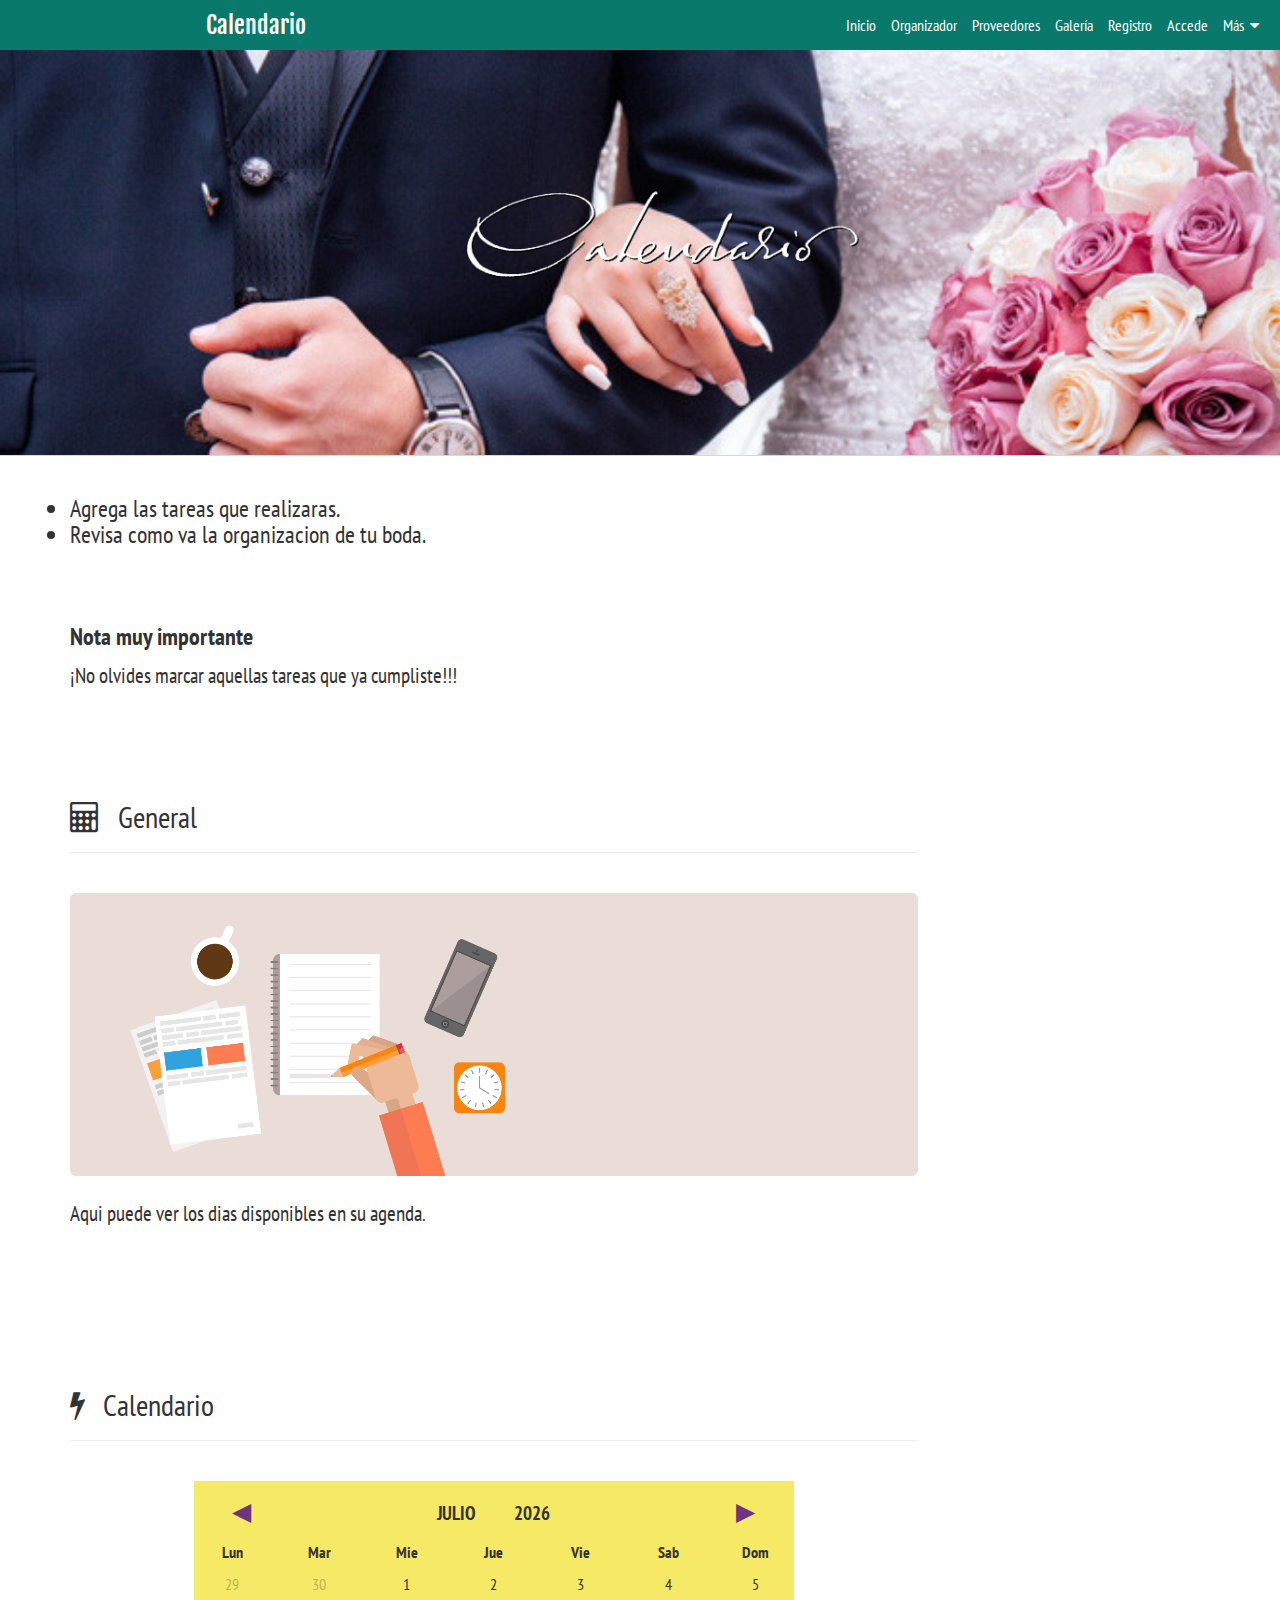
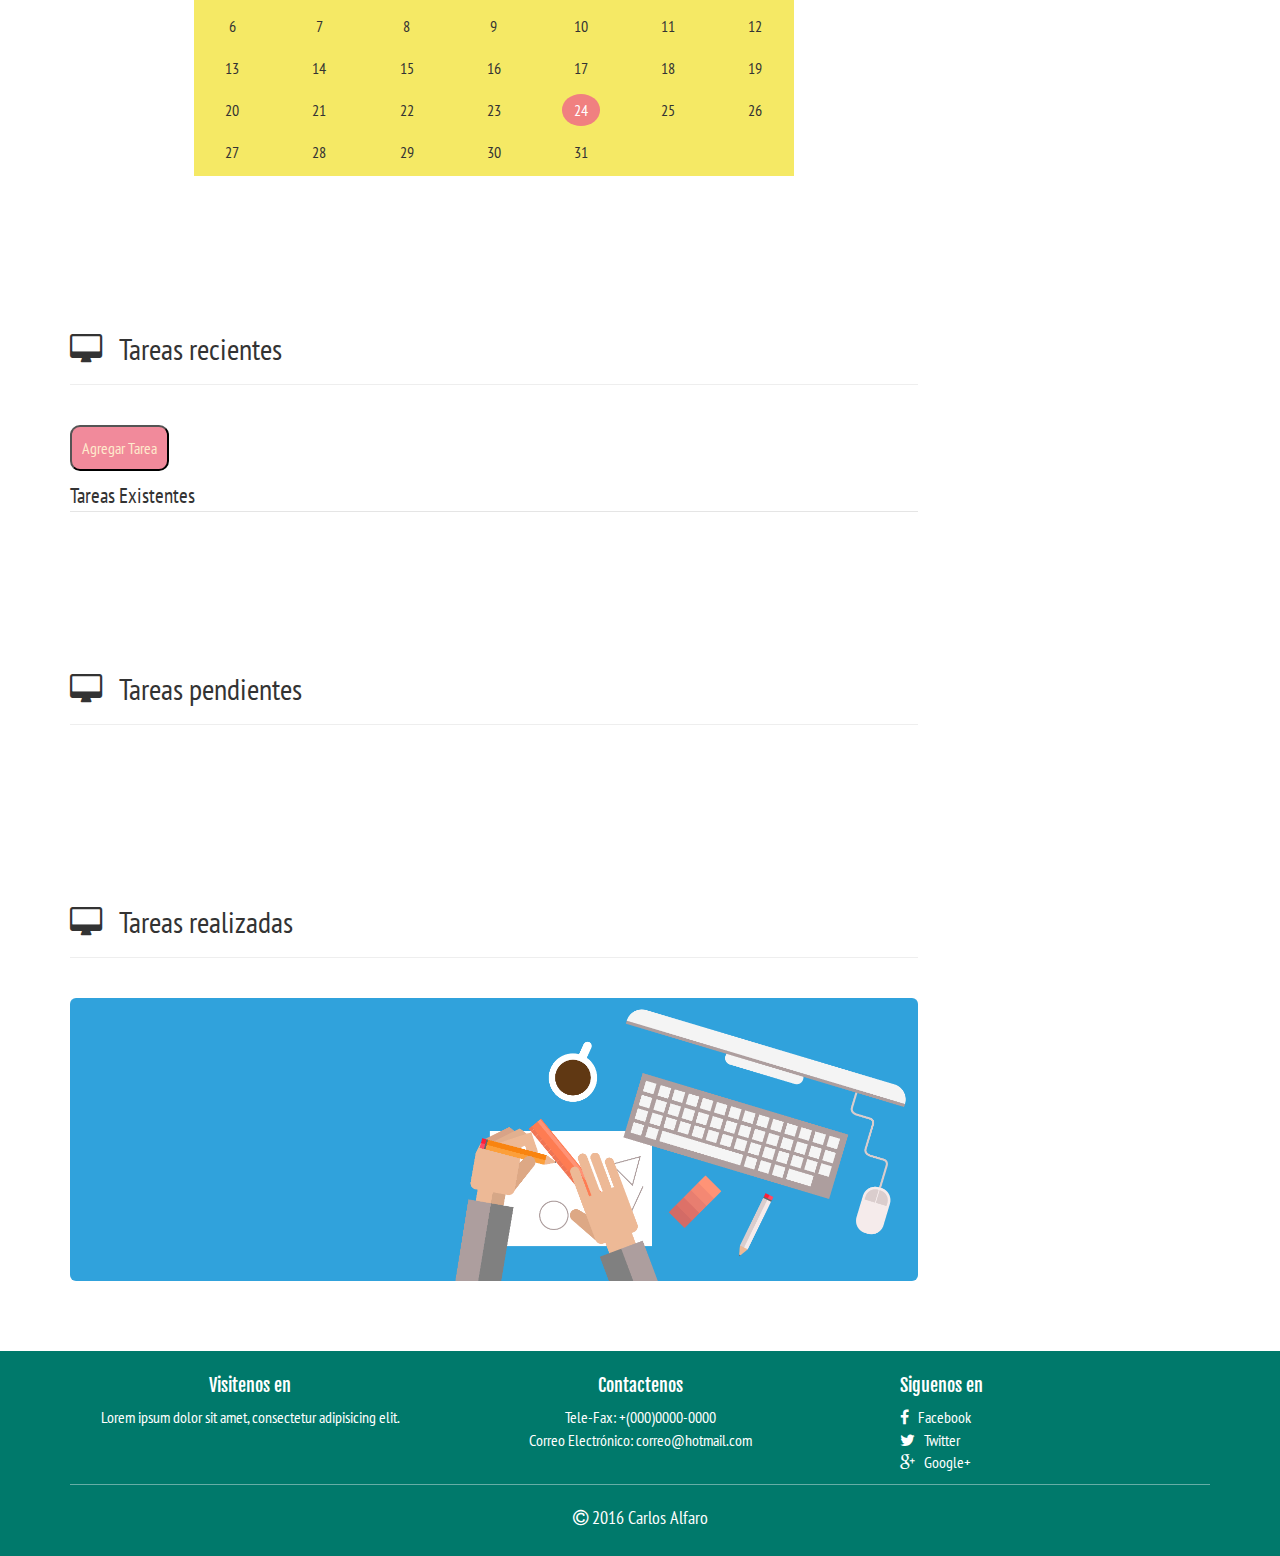
<file: calendario.html>
<!DOCTYPE html>
<html lang="es">
<head>
	<meta charset="UTF-8">
	<meta name="viewport" content="width=device-width, initial-scale=1">
	<title>Calendario</title>
	<link rel="stylesheet" href="css/font-awesome.min.css">
	<link rel="stylesheet" href="css/normalize.css">
	<link rel="stylesheet" href="css/bootstrap.min.css">
	<link href='http://fonts.googleapis.com/css?family=PT+Sans+Narrow' rel='stylesheet' type='text/css'>
	<link href='http://fonts.googleapis.com/css?family=Fjalla+One' rel='stylesheet' type='text/css'>
	<link rel="stylesheet" href="css/style.css">
	<script src="//ajax.googleapis.com/ajax/libs/jquery/1.11.2/jquery.min.js"></script>
	<script>window.jQuery || document.write('<script src="js/jquery-1.11.2.min.js"><\/script>')</script>
	<script src="js/modernizr.js"></script>
	<script src="js/bootstrap.min.js"></script>
	<script src="js/main.js"></script>
</head>
<body>
	<!--======================================== Boton ir arriba ========================================-->
	<i class="btn-up fa fa-arrow-circle-o-up hidden-xs"></i>
	<!--======================================== Navegación ========================================-->
	<header class="full-reset header">
		<!--======================================== Logo(Nombre INS) ========================================-->
		<div class="full-reset logo">
			<span class="hidden-lg hidden-md">Calendario</span>
			<span class="hidden-xs hidden-sm">Calendario</span>
		</div>
		<!--======================================== Links de navegación ========================================-->
		<nav class="full-reset navigation">
			<ul class="full-reset list-unstyled">
				<li><a href="index.html">Inicio</a></li>
				<li><a href="organizador.html">Organizador</a></li>
				<li><a href="proovedores.html">Proveedores</a></li>
				<li><a href="galeria.html">Galería</a></li>
				<li><a href="prueba.html">Registro</a></li>
				<li><a href="login.html">Accede</a></li>
				<li><a href="#" class="btm-mega-menu">Más &nbsp;<i class="fa fa-caret-down"></i></a></li>
			</ul>
		</nav>
		<!--======================================== Mega menu ========================================-->
		<div class="full-reset mega-menu">
			<div class="container">
				<div class="row">
					<div class="col-xs-12 col-sm-4">
						<span class="full-reset titles">Recursos educativos</span>
						<ul class="list-unstyled full-reset">
							<li><a href="#!" class="open-link-newTab"><i class="fa fa-search"></i>&nbsp; Buscar en GOOGLE</a></li>
							<li><a href="#!" class="open-link-newTab"><i class="fa fa-graduation-cap"></i>&nbsp; Plataforma (MOODLE)</a></li>
						</ul>
					</div>
					<div class="col-xs-12 col-sm-4">
						<span class="full-reset titles">Enlaces importantes</span>
						<ul class="list-unstyled full-reset">
							<li><a href="#!" class="open-link-newTab"><i class="fa fa-university"></i>&nbsp; MINED</a></li>
							<li><a href="#!"><i class="fa fa-paw"></i>&nbsp; ARA-MACAO</a></li>
							<li><a href="#!"><i class="fa fa-globe"></i>&nbsp; JOVENES A.T.T</a></li>
							<li><a href="#!" class="open-link-newTab"><i class="fa fa-flask"></i>&nbsp; UNIVERSIDADES</a></li>
							<li><a href="#!" class="open-link-newTab"><i class="fa fa-gavel"></i>&nbsp; GOBIERNO</a></li>
						</ul>
					</div>
					<div class="col-xs-12 col-sm-4">
						<span class="full-reset titles">Archivos</span>
						<ul class="list-unstyled full-reset">
							<li><a href="#!"><i class="fa fa-star-o"></i>&nbsp; Promociones INS</a></li>
							<li><a href="#!" class="open-link-newTab"><i class="fa fa-file-text-o"></i>&nbsp; Const. de conducta</a></li>
							<li><a href="#!"><i class="fa fa-download"></i>&nbsp; Descargas</a></li>
						</ul>
					</div>
				</div>
			</div>
			<i class="fa fa-times-circle btm-mega-menu close-mega-menu fa-2x"></i>
		</div>
		<!--======================================== Boton menu mobil ========================================-->
		<a href="#" class=" hidden-sm hidden-md hidden-lg pull-right button-menu-mobile show-close-menu-m"><i class="fa fa-ellipsis-v"></i></a>
	</header>
	<!--======================================== Logo & Lema ========================================-->
	<section class="full-reset font-cover" style="background-image: url(assets/img/imagen7.jpg);">
		<div class="full-reset" style="height: 100%; padding: 60px 0;">
			<h1 class="text-center titles"></h1>
			<figure class="Logo-Ins-Index">
				<img src="assets/img/imagen8.png" alt="Logo" class="img-responsive">
			</figure>
		</div>
	</section>
	<div class="divider-general"></div>
	<!--======================================== contenido de la pagina ========================================-->
	<section class="full-reset" style="background-color: #fff; padding: 20px 0;">
		<div class="container">
			<div class="row">
				<section class="col-xs-12 col-sm-8 col-md-9 info-section-ins">
					<p class="lead">
						<h3><li>Agrega las tareas que realizaras.</li>
						<li>Revisa como va la organizacion de tu boda.</li></h3>
					</p>
					<br><br>
					<h3><strong>Nota muy importante</strong></h3>
					<p class="lead">
						¡No olvides marcar aquellas tareas que ya cumpliste!!!
					</p>
					<!--======================================== General ========================================-->
					<article class="full-reset" id="b-general">	
						<div class="page-header" style="margin-bottom:40px;">
						  <h2><i class="fa fa-calculator"></i> &nbsp; General</h2>
						</div>
						<figure>
							<img src="assets/img/Banner_bachillerato_general.png" alt="bachillerato general" class="img-responsive img-rounded center-box">
						</figure>
						<br>
						<p class="lead">
							Aqui puede ver los dias disponibles en su agenda.
						</p>
					</article>
					<!--======================================== Calendario ========================================-->
					
					<article class="full-reset" id="b-asistente">
						<div class="page-header" style="margin-bottom:40px;">
						  <h2><i class="fa fa-bolt"></i> &nbsp; Calendario</h2>
						</div>
						<div class="calendar">
						    <div class="calendar__info">
						        <div class="calendar__prev" id="prev-month">&#9664;</div>
						        <b> <div class="calendar__month" id="month"></div></b>
						        <b> <div class="calendar__year" id="year"></div></b>
						        <div class="calendar__next" id="next-month">&#9654;</div>
						    </div>

						    <div class="calendar__week">
						        <div class="calendar__day calendar__item"><b>Lun</b></div>
						        <div class="calendar__day calendar__item"><b>Mar</b></div>
						        <div class="calendar__day calendar__item"><b>Mie</b></div>
						        <div class="calendar__day calendar__item"><b>Jue</b></div>
						        <div class="calendar__day calendar__item"><b>Vie</b></div>
						        <div class="calendar__day calendar__item"><b>Sab</b></div>
						        <div class="calendar__day calendar__item"><b>Dom</b></div>
						    </div>

						    <div class="calendar__dates" id="dates"></div>
						</div>

						<script src="js/scripts-date.js"></script>
					</article>
					<!--======================================== Tareas recientes ========================================-->
					<article class="full-reset" id="b-contador">
						<div class="page-header" style="margin-bottom:40px;">
						  <h2><i class="fa fa-desktop"></i> &nbsp; Tareas recientes</h2>
						</div>
						
						<script language="javascript">
							//define el onjeto contacto
							function contacto(){
								this.nombre ="";
								this.contac ="";
							}

							//para almacenar contacto
							var contactos = new Array();

							function gi(id){
								return document.getElementById(id);
							}
							function agregarContacto(){
								gi("divFormulario").style.display='inline';
								gi('txtNombre').focus();
							}
							function ocultarForm(){
								gi('txtNombre').value='';
								gi('txtEmail').value='';
								gi("divFormulario").style.display='none';
							}
							function guardar(){
								con = new contacto();
								con.nombre = gi('txtNombre').value;
								con.contac = gi('txtEmail').value;
								contactos[contactos.length] = con;
								ocultarForm();
								mostrarContactos();
							}
							function borrarConf(id_contacto){
								if (confirm("¿Esta seguro de borrar esta tarea?")) {
									borrar(id_contacto);
								}
							}
							function borrar(id_contacto){
								
								newCon = new Array();
								for(x=0; x<contactos.length; x++){
									if (x != id_contacto) {
										newCon[newCon.length]= contactos[x];
									}
								}
								contactos=newCon;
								mostrarContactos();
								
							}
							function editar(id_contacto){
								con = contactos[id_contacto];
								borrar(id_contacto);
								agregarContacto();
								gi('txtNombre').value = con.nombre;
								gi('txtEmail').value = con.contac;
							}
							function mostrarContactos(){
								gi('todosLosContactos').innerHTML = '';
								for(x=0; x<contactos.length; x++){
									con = contactos[x];
									div = document.createElement('div');
									div.setAttribute('class','contacto');
									div.innerHTML="<b>Tarea: </b>"+con.nombre+"<br/>"+"<b>Contacto: </b>"+con.contac+"<br/>"+"</br>"+"<button onclick='editar("+x+")' >Editar</button><button onclick='borrarConf("+x+");'>Borrar</button>";
									gi('todosLosContactos').appendChild(div);
								}
							}
						</script>
						<div id="Panel_Acciones">
							<button onclick="agregarContacto();" style="border-radius: 10px; background-color: #f18a9b; color:blanchedalmond; padding: 10px;">Agregar Tarea</button>
						</div>
						<h4></h4>
						<div id="divFormulario" style="display: none;">
							<table>
								<tr>
									<th>Nombre Actividad:</th>
									<td><input type="text" id="txtNombre"><h3></h3></td>
								</tr>
								<tr>
									<th>Contacto de la Actividad:</th>
									<td><input type="text" id="txtEmail"></td>
								</tr>
								<tr>
									<td colspan="5" align="center"><h3></h3>
										<button onclick="guardar();" style="border-radius: 10px; background-color: #f18a9b; color:blanchedalmond; padding: 10px;">Guardar</button>
									</td>
								</tr>
							</table>
						</div>
						<fieldset>
							<legend>Tareas Existentes</legend>
							<div id="todosLosContactos"></div>
						</fieldset>
					</article>
					<!--======================================== Tareas pendientes ========================================-->
					<article class="full-reset" id="b-electro">
						<div class="page-header" style="margin-bottom:40px;">
						  <h2><i class="fa fa-desktop"></i> &nbsp; Tareas pendientes</h2>
						</div>

					</article>
					<!--======================================== Tareas realizadas ========================================-->
					<article class="full-reset" id="b-informatica">
						<div class="page-header" style="margin-bottom:40px;">
						  <h2><i class="fa fa-desktop"></i> &nbsp; Tareas realizadas </h2>
						</div>
						<figure>
							<img src="assets/img/Banner_bachillerato_informatica.png" alt="bachillerato informatica" class="img-responsive img-rounded center-box">
						</figure>
						
					</article>
				</section>
				<!--======================================== Navegacion fija lateral derecha ========================================-->
				
			</div>
		</div>
	</section>
	<!--======================================== Pie de pagina ========================================-->
	<footer class="full-reset footer">
		<div class="full-reset" style="padding: 15px 0;">
			<div class="container">
				<div class="row">
					<div class="col-xs-12 col-sm-4">
						<h4 class="titles text-center">Visitenos en</h4>
						<p class="text-center">Lorem ipsum dolor sit amet, consectetur adipisicing elit.</p>
					</div>
					<div class="col-xs-12 col-sm-4">
						<h4 class="titles text-center">Contactenos</h4>
						<p class="text-center">Tele-Fax: +(000)0000-0000 <br>Correo Electrónico: correo@hotmail.com</p>
					</div>
					<div class="col-xs-12 col-sm-4">
						<h4 class="titles subtitles-footer">Siguenos en</h4>
						<ul class="list-unstyled links-footer">
							<li><a href="#!" class="open-link-newTab"><i class="fa fa-facebook"></i> &nbsp; Facebook</a></li>
							<li><a href="#!" class="open-link-newTab"><i class="fa fa-twitter"></i> &nbsp; Twitter</a></li>
							<li><a href="#!" class="open-link-newTab"><i class="fa fa-google-plus"></i> &nbsp; Google+</a></li>
						</ul>
					</div>
					<div class="col-xs-12">
						<div class="full-reset footer-copyright"><i class="fa fa-copyright"></i> 2016 Carlos Alfaro</div>
					</div>
				</div>
			</div>
		</div>
	</footer>
</body>
</html>
</file>
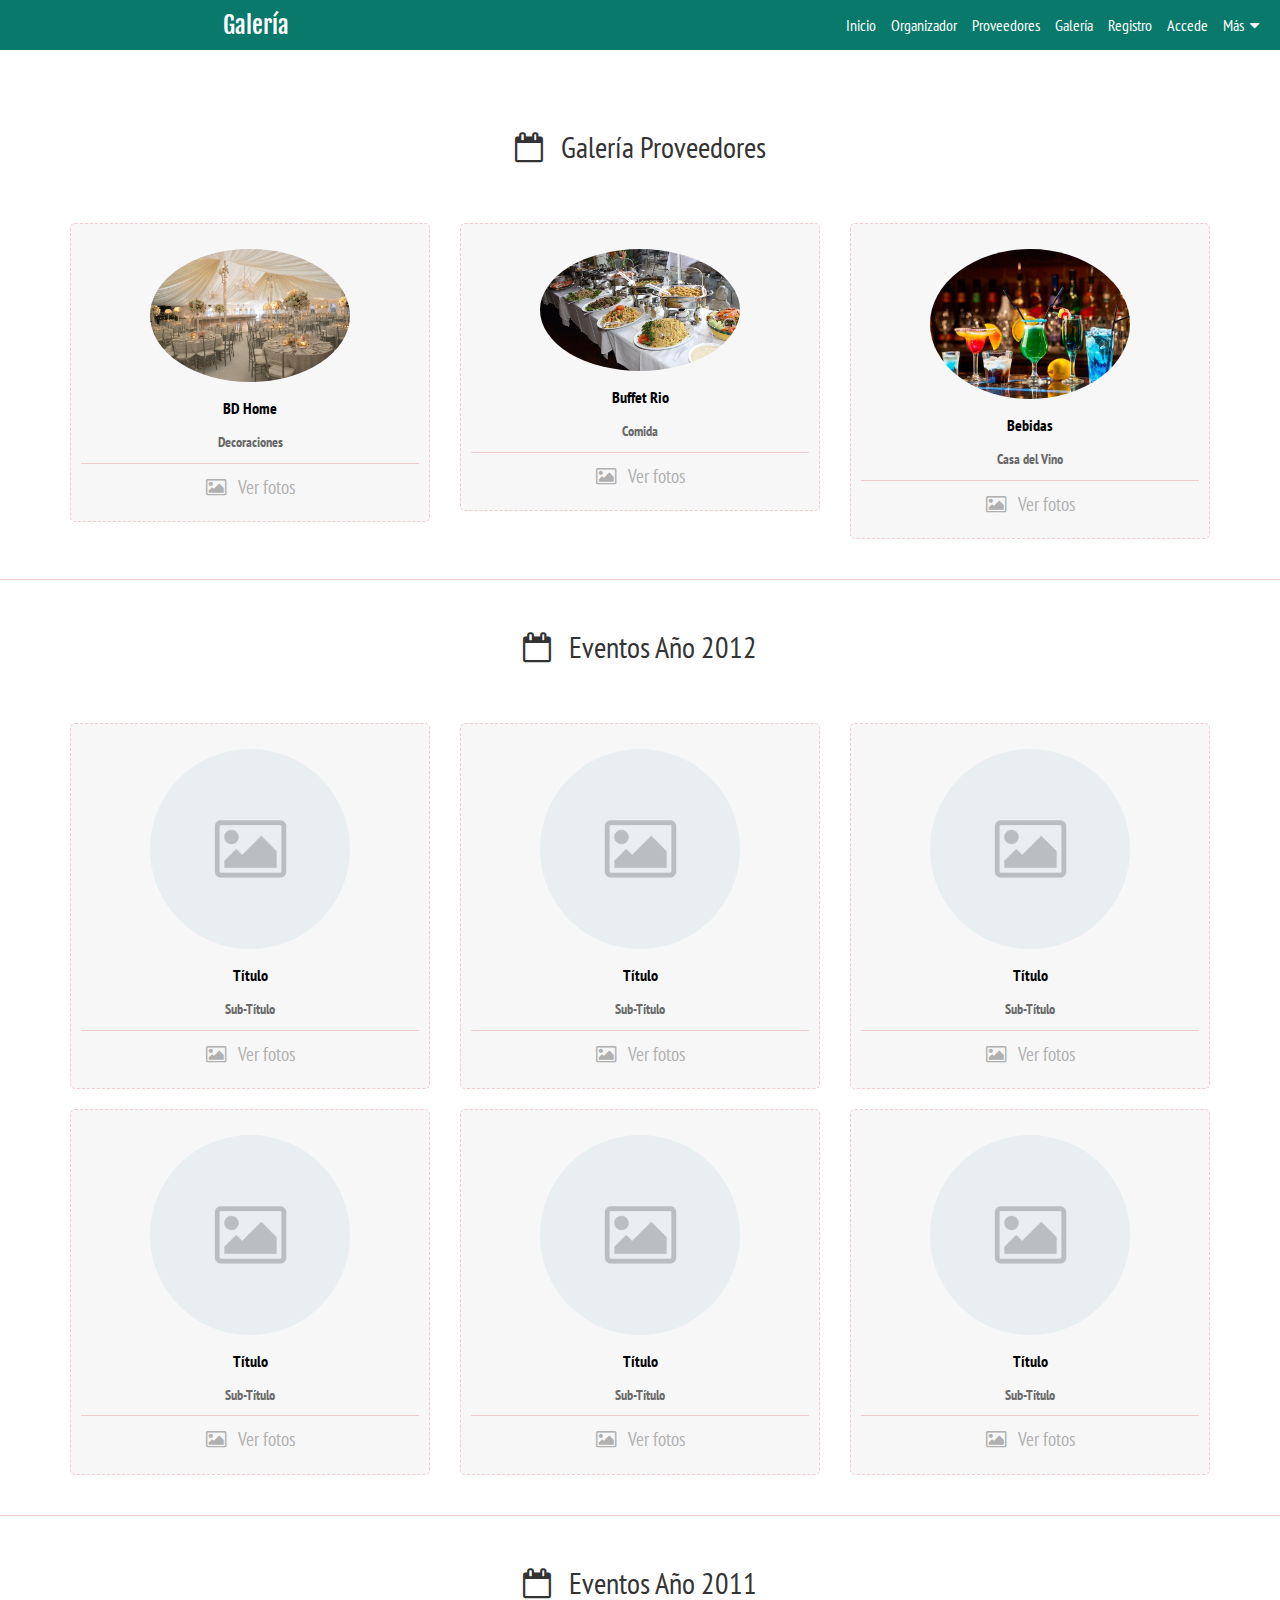
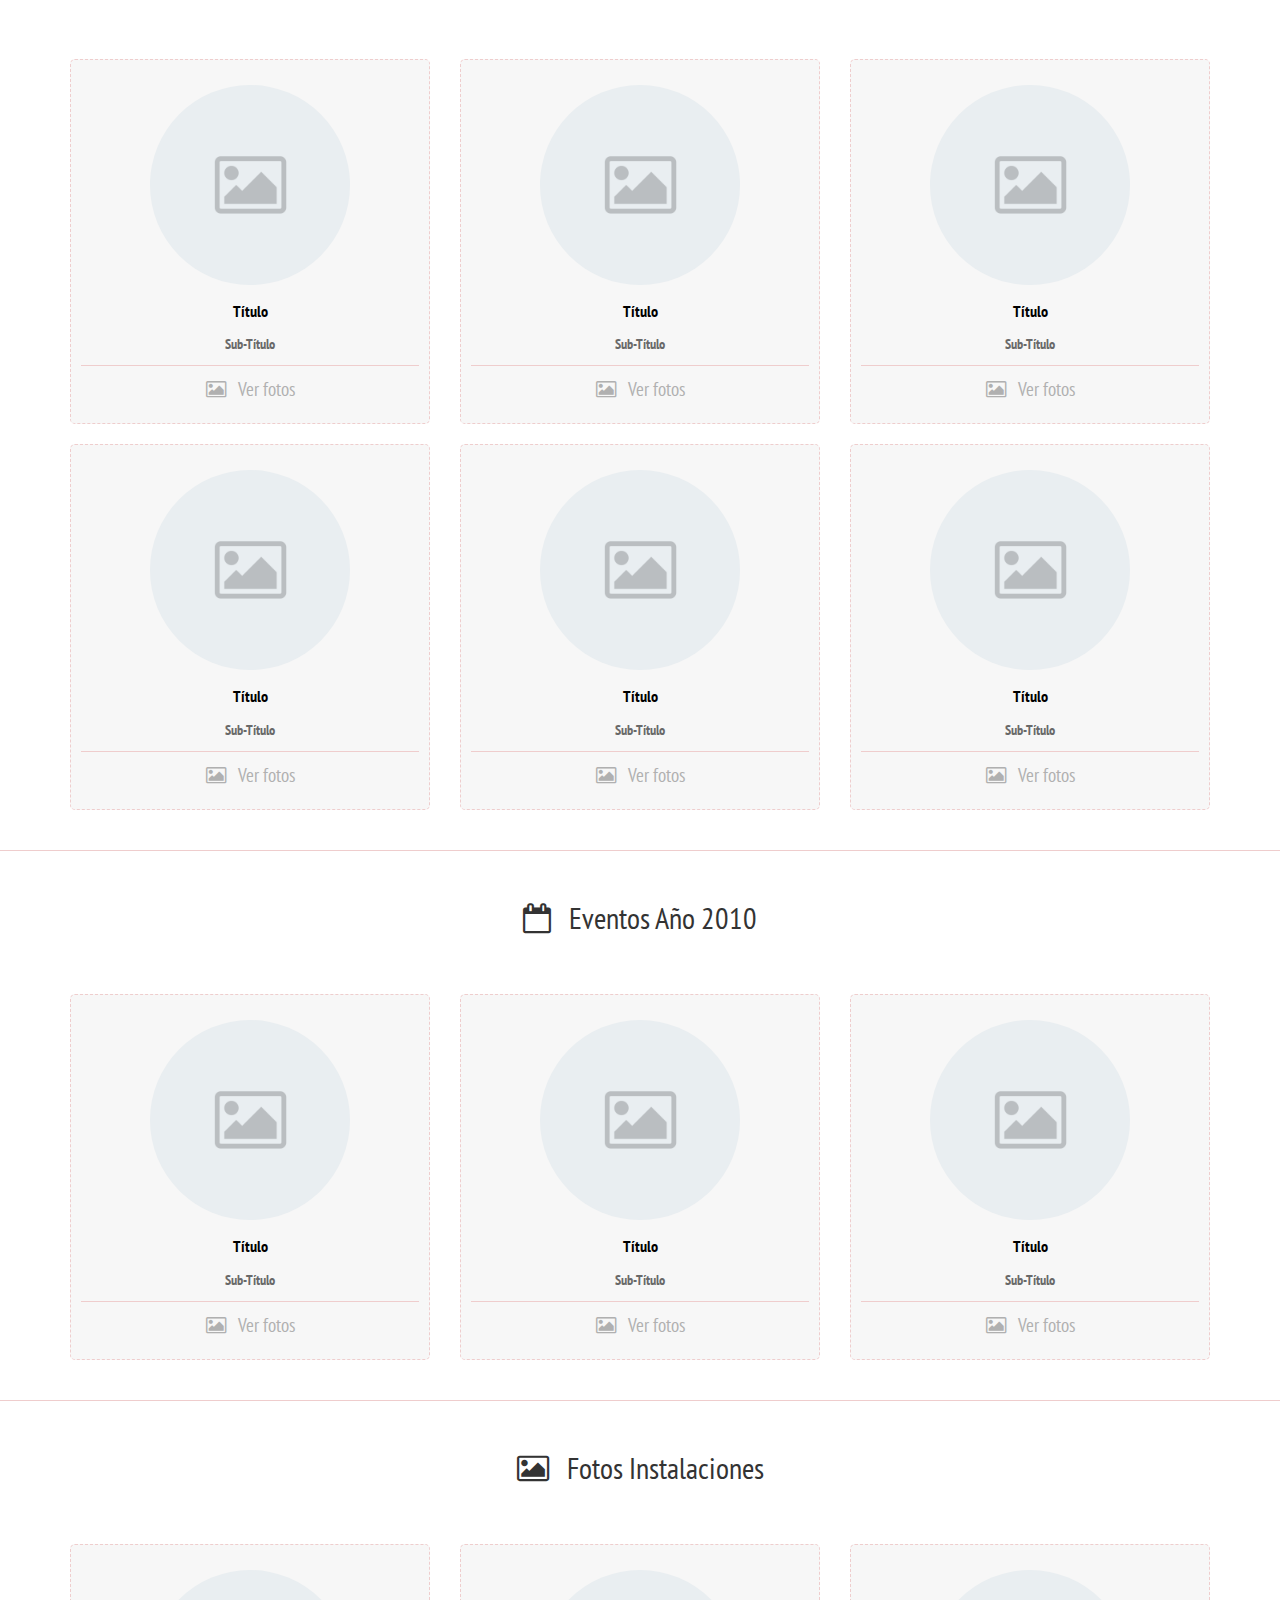
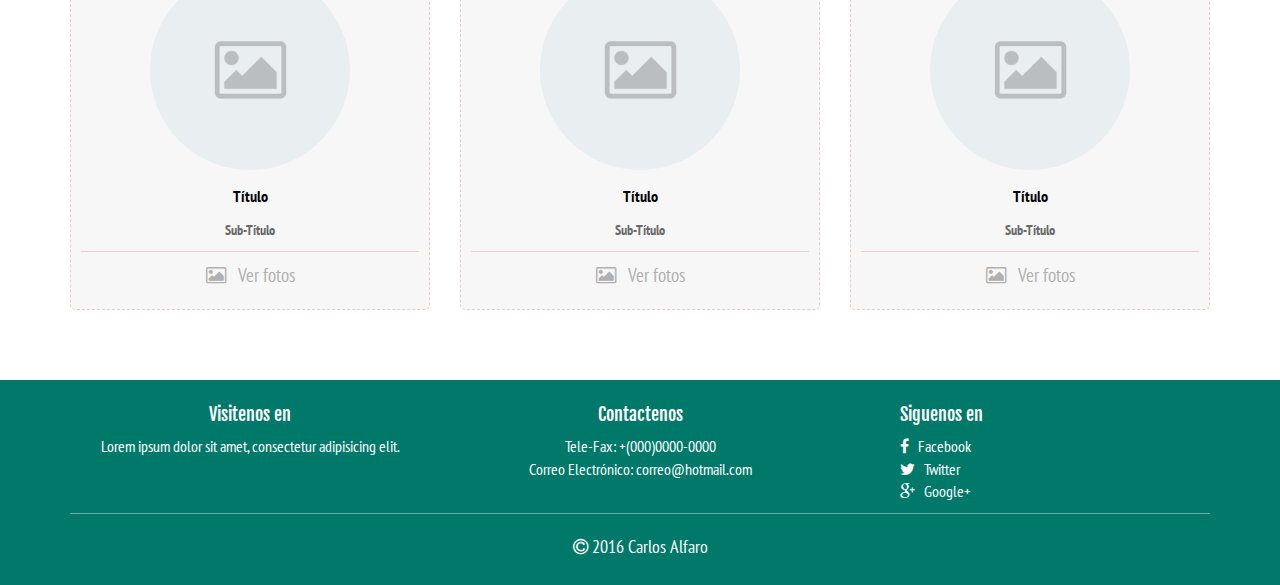
<file: galeria.html>
<!DOCTYPE html>
<html lang="es">
<head>
	<meta charset="UTF-8">
	<meta name="viewport" content="width=device-width, initial-scale=1">
	<title>Galería</title>
	<link rel="stylesheet" href="css/font-awesome.min.css">
	<link rel="stylesheet" href="css/normalize.css">
	<link rel="stylesheet" href="css/bootstrap.min.css">
	<link href='http://fonts.googleapis.com/css?family=PT+Sans+Narrow' rel='stylesheet' type='text/css'>
	<link href='http://fonts.googleapis.com/css?family=Fjalla+One' rel='stylesheet' type='text/css'>
	<link rel="stylesheet" href="css/style.css">
	<script src="//ajax.googleapis.com/ajax/libs/jquery/1.11.2/jquery.min.js"></script>
	<script>window.jQuery || document.write('<script src="js/jquery-1.11.2.min.js"><\/script>')</script>
	<script src="js/modernizr.js"></script>
	<script src="js/bootstrap.min.js"></script>
	<script src="js/main.js"></script>
</head>
<body>
	<!--======================================== Boton ir arriba ========================================-->
	<i class="btn-up fa fa-arrow-circle-o-up hidden-xs"></i>
	<!--======================================== Navegación ========================================-->
	<header class="full-reset header">
		<!--======================================== Logo(Nombre INS) ========================================-->
		<div class="full-reset logo">
			<span class="hidden-lg hidden-md">Galería</span>
			<span class="hidden-xs hidden-sm">Galería</span>
		</div>
		<!--======================================== Links de navegación ========================================-->
		<nav class="full-reset navigation">
				<ul class="full-reset list-unstyled">
					<li><a href="index.html">Inicio</a></li>
					<li><a href="organizador.html">Organizador</a></li>
					<li><a href="proovedores.html">Proveedores</a></li>
					<li><a href="galeria.html">Galería</a></li>
					<li><a href="prueba.html">Registro</a></li>
					<li><a href="login.html">Accede</a></li>
					<li><a href="#" class="btm-mega-menu">Más &nbsp;<i class="fa fa-caret-down"></i></a></li>
				</ul>
			</nav>
		<!--======================================== Mega menu ========================================-->
		<div class="full-reset mega-menu">
			<div class="container">
				<div class="row">
					<div class="col-xs-12 col-sm-4">
						<span class="full-reset titles">Galería Decoraciones</span>
						<ul class="list-unstyled full-reset">
							<li><a href="#!" class="open-link-newTab"><i class="fa fa-search"></i>&nbsp; Buscar en GOOGLE</a></li>
							<li><a href="#!" class="open-link-newTab"><i class="fa fa-graduation-cap"></i>&nbsp; Plataforma (MOODLE)</a></li>
						</ul>
					</div>
					<div class="col-xs-12 col-sm-4">
						<span class="full-reset titles">Enlaces importantes</span>
						<ul class="list-unstyled full-reset">
							<li><a href="#!" class="open-link-newTab"><i class="fa fa-university"></i>&nbsp; MINED</a></li>
							<li><a href="#!"><i class="fa fa-paw"></i>&nbsp; ARA-MACAO</a></li>
							<li><a href="#!"><i class="fa fa-globe"></i>&nbsp; JOVENES A.T.T</a></li>
							<li><a href="#!" class="open-link-newTab"><i class="fa fa-flask"></i>&nbsp; UNIVERSIDADES</a></li>
							<li><a href="#!" class="open-link-newTab"><i class="fa fa-gavel"></i>&nbsp; GOBIERNO</a></li>
						</ul>
					</div>
					<div class="col-xs-12 col-sm-4">
						<span class="full-reset titles">Archivos</span>
						<ul class="list-unstyled full-reset">
							<li><a href="#!"><i class="fa fa-star-o"></i>&nbsp; Promociones INS</a></li>
							<li><a href="#!" class="open-link-newTab"><i class="fa fa-file-text-o"></i>&nbsp; Const. de conducta</a></li>
							<li><a href="#!"><i class="fa fa-download"></i>&nbsp; Descargas</a></li>
						</ul>
					</div>
				</div>
			</div>
			<i class="fa fa-times-circle btm-mega-menu close-mega-menu fa-2x"></i>
		</div>
		<!--======================================== Boton menu mobil ========================================-->
		<a href="#" class=" hidden-sm hidden-md hidden-lg pull-right button-menu-mobile show-close-menu-m"><i class="fa fa-ellipsis-v"></i></a>
	</header>
	<!--======================================== Contenido de la pagina ========================================-->
	<section class="full-reset section-gallery-ins">
		<!--======================================== Eventos del 2013 ========================================-->
		<article class="container">
			<h2 class="text-center"><i class="fa fa-calendar-o"></i> &nbsp; Galería Proveedores</h2>
			<div class="row">
				<!--======================================== Evento 1========================================-->
				<div class="col-xs-12 col-sm-6 col-md-4">
					<div class="tile-gallery">
						<img src="assets/gallery/ser4.jpg" alt="Default">
						<p class="text-center"><strong>BD Home</strong></p>
						<span class="text-center"><strong><small>Decoraciones</small></strong></span>
						<div class="divider-general"></div>
						<a href="#!">
							<i class="fa fa-picture-o"></i> &nbsp; Ver fotos
						</a>
					</div>
				</div>
				<!--======================================== Evento 2========================================-->
				<div class="col-xs-12 col-sm-6 col-md-4">
					<div class="tile-gallery">
						<img src="assets/gallery/serco8.gif" alt="Default">
						<p class="text-center"><strong>Buffet Rio</strong></p>
						<span class="text-center"><strong><small>Comida</small></strong></span>
						<div class="divider-general"></div>
						<a href="#!">
							<i class="fa fa-picture-o"></i> &nbsp; Ver fotos
						</a>
					</div>
				</div>
				<!--======================================== Evento 3========================================-->
				<div class="col-xs-12 col-sm-6 col-md-4">
					<div class="tile-gallery">
						<img src="assets/gallery/serbe9.jpg" alt="Default">
						<p class="text-center"><strong>Bebidas</strong></p>
						<span class="text-center"><strong><small>Casa del Vino</small></strong></span>
						<div class="divider-general"></div>
						<a href="#!">
							<i class="fa fa-picture-o"></i> &nbsp; Ver fotos
						</a>
					</div>
				</div>
			</div>
		</article>
		<div class="divider-general"></div>
		<!--======================================== Eventos del 2012 ========================================-->
		<article class="container">
			<h2 class="text-center"><i class="fa fa-calendar-o"></i> &nbsp; Eventos Año 2012</h2>
			<div class="row">
				<!--======================================== Evento 1========================================-->
				<div class="col-xs-12 col-sm-6 col-md-4">
					<div class="tile-gallery">
						<img src="assets/gallery/default.png" alt="Default">
						<p class="text-center"><strong>Título</strong></p>
						<span class="text-center"><strong><small>Sub-Título</small></strong></span>
						<div class="divider-general"></div>
						<a href="#!">
							<i class="fa fa-picture-o"></i> &nbsp; Ver fotos
						</a>
					</div>
				</div>
				<!--======================================== Evento 2========================================-->
				<div class="col-xs-12 col-sm-6 col-md-4">
					<div class="tile-gallery">
						<img src="assets/gallery/default.png" alt="Default">
						<p class="text-center"><strong>Título</strong></p>
						<span class="text-center"><strong><small>Sub-Título</small></strong></span>
						<div class="divider-general"></div>
						<a href="#!">
							<i class="fa fa-picture-o"></i> &nbsp; Ver fotos
						</a>
					</div>
				</div>
				<!--======================================== Evento 3========================================-->
				<div class="col-xs-12 col-sm-6 col-md-4">
					<div class="tile-gallery">
						<img src="assets/gallery/default.png" alt="Default">
						<p class="text-center"><strong>Título</strong></p>
						<span class="text-center"><strong><small>Sub-Título</small></strong></span>
						<div class="divider-general"></div>
						<a href="#!">
							<i class="fa fa-picture-o"></i> &nbsp; Ver fotos
						</a>
					</div>
				</div>
				<!--======================================== Evento 4========================================-->
				<div class="col-xs-12 col-sm-6 col-md-4">
					<div class="tile-gallery">
						<img src="assets/gallery/default.png" alt="Default">
						<p class="text-center"><strong>Título</strong></p>
						<span class="text-center"><strong><small>Sub-Título</small></strong></span>
						<div class="divider-general"></div>
						<a href="#!">
							<i class="fa fa-picture-o"></i> &nbsp; Ver fotos
						</a>
					</div>
				</div>
				<!--======================================== Evento 5========================================-->
				<div class="col-xs-12 col-sm-6 col-md-4">
					<div class="tile-gallery">
						<img src="assets/gallery/default.png" alt="Default">
						<p class="text-center"><strong>Título</strong></p>
						<span class="text-center"><strong><small>Sub-Título</small></strong></span>
						<div class="divider-general"></div>
						<a href="#!">
							<i class="fa fa-picture-o"></i> &nbsp; Ver fotos
						</a>
					</div>
				</div>
				<!--======================================== Evento 6========================================-->
				<div class="col-xs-12 col-sm-6 col-md-4">
					<div class="tile-gallery">
						<img src="assets/gallery/default.png" alt="Default">
						<p class="text-center"><strong>Título</strong></p>
						<span class="text-center"><strong><small>Sub-Título</small></strong></span>
						<div class="divider-general"></div>
						<a href="#!">
							<i class="fa fa-picture-o"></i> &nbsp; Ver fotos
						</a>
					</div>
				</div>
			</div>
		</article>
		<div class="divider-general"></div>
		<!--======================================== Eventos del 2011 ========================================-->
		<article class="container">
			<h2 class="text-center"><i class="fa fa-calendar-o"></i> &nbsp; Eventos Año 2011</h2>
			<div class="row">
				<!--======================================== Evento 1 ========================================-->
				<div class="col-xs-12 col-sm-6 col-md-4">
					<div class="tile-gallery">
						<img src="assets/gallery/default.png" alt="Default">
						<p class="text-center"><strong>Título</strong></p>
						<span class="text-center"><strong><small>Sub-Título</small></strong></span>
						<div class="divider-general"></div>
						<a href="#!">
							<i class="fa fa-picture-o"></i> &nbsp; Ver fotos
						</a>
					</div>
				</div>
				<!--======================================== Evento 2 ========================================-->
				<div class="col-xs-12 col-sm-6 col-md-4">
					<div class="tile-gallery">
						<img src="assets/gallery/default.png" alt="Default">
						<p class="text-center"><strong>Título</strong></p>
						<span class="text-center"><strong><small>Sub-Título</small></strong></span>
						<div class="divider-general"></div>
						<a href="#!">
							<i class="fa fa-picture-o"></i> &nbsp; Ver fotos
						</a>
					</div>
				</div>
				<!--======================================== Evento 3 ========================================-->
				<div class="col-xs-12 col-sm-6 col-md-4">
					<div class="tile-gallery">
						<img src="assets/gallery/default.png" alt="Default">
						<p class="text-center"><strong>Título</strong></p>
						<span class="text-center"><strong><small>Sub-Título</small></strong></span>
						<div class="divider-general"></div>
						<a href="#!">
							<i class="fa fa-picture-o"></i> &nbsp; Ver fotos
						</a>
					</div>
				</div>
				<!--======================================== Evento 4 ========================================-->
				<div class="col-xs-12 col-sm-6 col-md-4">
					<div class="tile-gallery">
						<img src="assets/gallery/default.png" alt="Default">
						<p class="text-center"><strong>Título</strong></p>
						<span class="text-center"><strong><small>Sub-Título</small></strong></span>
						<div class="divider-general"></div>
						<a href="#!">
							<i class="fa fa-picture-o"></i> &nbsp; Ver fotos
						</a>
					</div>
				</div>
				<!--======================================== Evento 5 ========================================-->
				<div class="col-xs-12 col-sm-6 col-md-4">
					<div class="tile-gallery">
						<img src="assets/gallery/default.png" alt="Default">
						<p class="text-center"><strong>Título</strong></p>
						<span class="text-center"><strong><small>Sub-Título</small></strong></span>
						<div class="divider-general"></div>
						<a href="#!">
							<i class="fa fa-picture-o"></i> &nbsp; Ver fotos
						</a>
					</div>
				</div>
				<!--======================================== Evento 6 ========================================-->
				<div class="col-xs-12 col-sm-6 col-md-4">
					<div class="tile-gallery">
						<img src="assets/gallery/default.png" alt="Default">
						<p class="text-center"><strong>Título</strong></p>
						<span class="text-center"><strong><small>Sub-Título</small></strong></span>
						<div class="divider-general"></div>
						<a href="#!">
							<i class="fa fa-picture-o"></i> &nbsp; Ver fotos
						</a>
					</div>
				</div>
			</div>
		</article>
		<div class="divider-general"></div>
		<!--======================================== Eventos del 2010 ========================================-->
		<article class="container">
			<h2 class="text-center"><i class="fa fa-calendar-o"></i> &nbsp; Eventos Año 2010</h2>
			<div class="row">
				<!--======================================== Evento 1 ========================================-->
				<div class="col-xs-12 col-sm-6 col-md-4">
					<div class="tile-gallery">
						<img src="assets/gallery/default.png" alt="Default">
						<p class="text-center"><strong>Título</strong></p>
						<span class="text-center"><strong><small>Sub-Título</small></strong></span>
						<div class="divider-general"></div>
						<a href="#!">
							<i class="fa fa-picture-o"></i> &nbsp; Ver fotos
						</a>
					</div>
				</div>
				<!--======================================== Evento 2 ========================================-->
				<div class="col-xs-12 col-sm-6 col-md-4">
					<div class="tile-gallery">
						<img src="assets/gallery/default.png" alt="Default">
						<p class="text-center"><strong>Título</strong></p>
						<span class="text-center"><strong><small>Sub-Título</small></strong></span>
						<div class="divider-general"></div>
						<a href="#!">
							<i class="fa fa-picture-o"></i> &nbsp; Ver fotos
						</a>
					</div>
				</div>
				<!--======================================== Evento 3 ========================================-->
				<div class="col-xs-12 col-sm-6 col-md-4">
					<div class="tile-gallery">
						<img src="assets/gallery/default.png" alt="Default">
						<p class="text-center"><strong>Título</strong></p>
						<span class="text-center"><strong><small>Sub-Título</small></strong></span>
						<div class="divider-general"></div>
						<a href="#!">
							<i class="fa fa-picture-o"></i> &nbsp; Ver fotos
						</a>
					</div>
				</div>
			</div>
		</article>
		<div class="divider-general"></div>
		<!--======================================== Fotos de la institucion ========================================-->
		<article class="container">
			<h2 class="text-center"><i class="fa fa-picture-o"></i> &nbsp; Fotos Instalaciones</h2>
			<div class="row">
				<!--======================================== Evento 1========================================-->
				<div class="col-xs-12 col-sm-6 col-md-4">
					<div class="tile-gallery">
						<img src="assets/gallery/default.png" alt="Default">
						<p class="text-center"><strong>Título</strong></p>
						<span class="text-center"><strong><small>Sub-Título</small></strong></span>
						<div class="divider-general"></div>
						<a href="#!">
							<i class="fa fa-picture-o"></i> &nbsp; Ver fotos
						</a>
					</div>
				</div>
				<!--======================================== Evento 2 ========================================-->
				<div class="col-xs-12 col-sm-6 col-md-4">
					<div class="tile-gallery">
						<img src="assets/gallery/default.png" alt="Default">
						<p class="text-center"><strong>Título</strong></p>
						<span class="text-center"><strong><small>Sub-Título</small></strong></span>
						<div class="divider-general"></div>
						<a href="#!">
							<i class="fa fa-picture-o"></i> &nbsp; Ver fotos
						</a>
					</div>
				</div>
				<!--======================================== Evento 3 ========================================-->
				<div class="col-xs-12 col-sm-6 col-md-4">
					<div class="tile-gallery">
						<img src="assets/gallery/default.png" alt="Default">
						<p class="text-center"><strong>Título</strong></p>
						<span class="text-center"><strong><small>Sub-Título</small></strong></span>
						<div class="divider-general"></div>
						<a href="#!">
							<i class="fa fa-picture-o"></i> &nbsp; Ver fotos
						</a>
					</div>
				</div>
			</div>
		</article>
	</section>
	<!--======================================== Pie de pagina ========================================-->
	<footer class="full-reset footer">
		<div class="full-reset" style="padding: 15px 0;">
			<div class="container">
				<div class="row">
					<div class="col-xs-12 col-sm-4">
						<h4 class="titles text-center">Visitenos en</h4>
						<p class="text-center">Lorem ipsum dolor sit amet, consectetur adipisicing elit.</p>
					</div>
					<div class="col-xs-12 col-sm-4">
						<h4 class="titles text-center">Contactenos</h4>
						<p class="text-center">Tele-Fax: +(000)0000-0000 <br>Correo Electrónico: correo@hotmail.com</p>
					</div>
					<div class="col-xs-12 col-sm-4">
						<h4 class="titles subtitles-footer">Siguenos en</h4>
						<ul class="list-unstyled links-footer">
							<li><a href="#!" class="open-link-newTab"><i class="fa fa-facebook"></i> &nbsp; Facebook</a></li>
							<li><a href="#!" class="open-link-newTab"><i class="fa fa-twitter"></i> &nbsp; Twitter</a></li>
							<li><a href="#!" class="open-link-newTab"><i class="fa fa-google-plus"></i> &nbsp; Google+</a></li>
						</ul>
					</div>
					<div class="col-xs-12">
						<div class="full-reset footer-copyright"><i class="fa fa-copyright"></i> 2016 Carlos Alfaro</div>
					</div>
				</div>
			</div>
		</div>
	</footer>
</body>
</html>
</file>
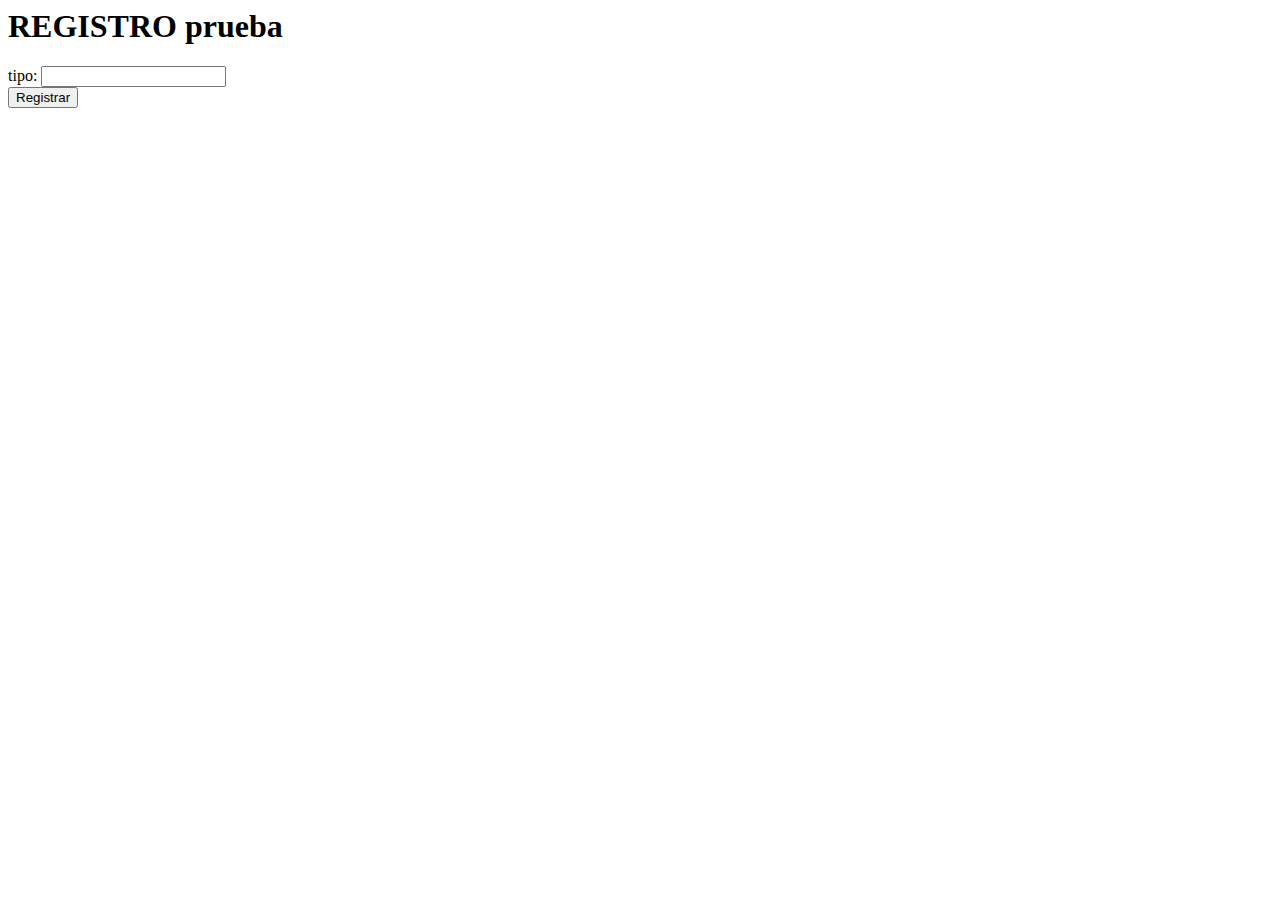
<file: registroprueba.html>
<html>
<head>
<title>Problema</title>
</head>
<body>
<h1>REGISTRO prueba</h1>
<form action="pagina3.php" method="post">
tipo:
<input type="text" name="tipo"><br>

<input type="submit" value="Registrar">
</form>
</body>
</html>
</file>
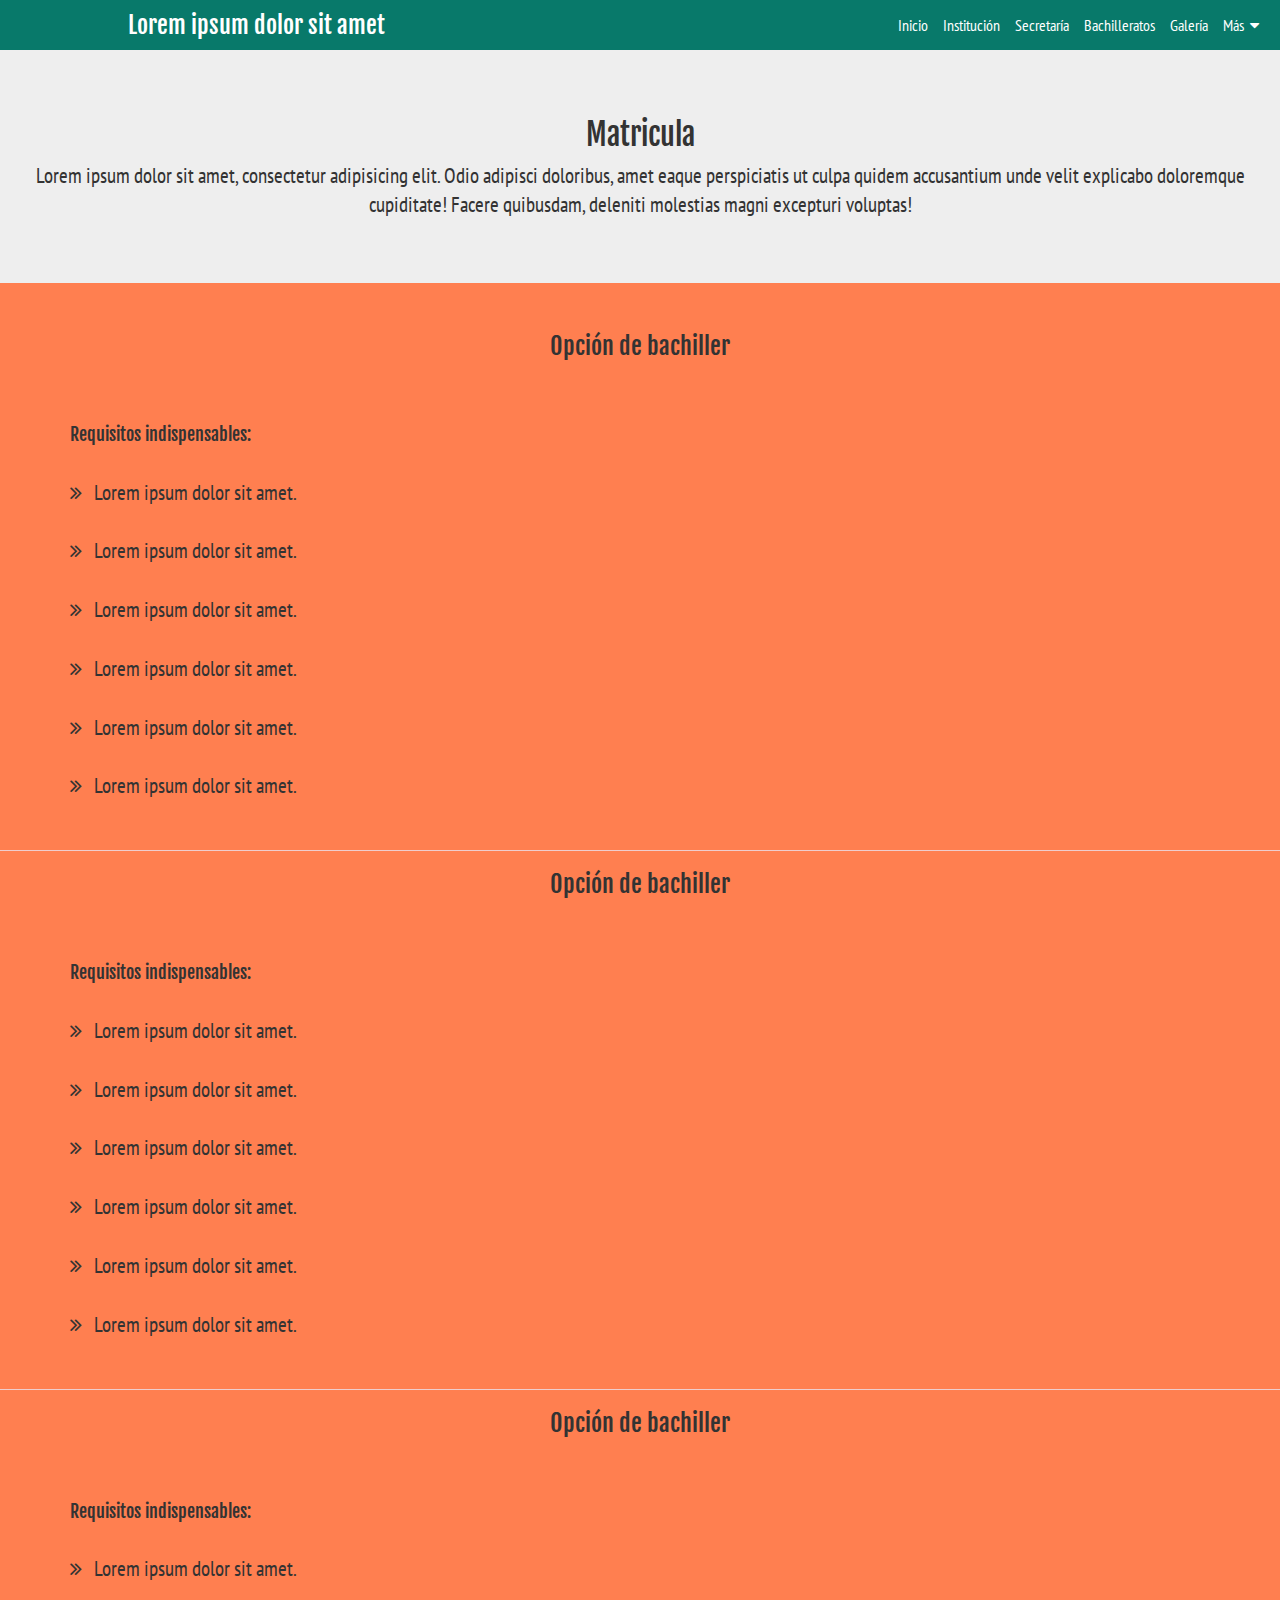
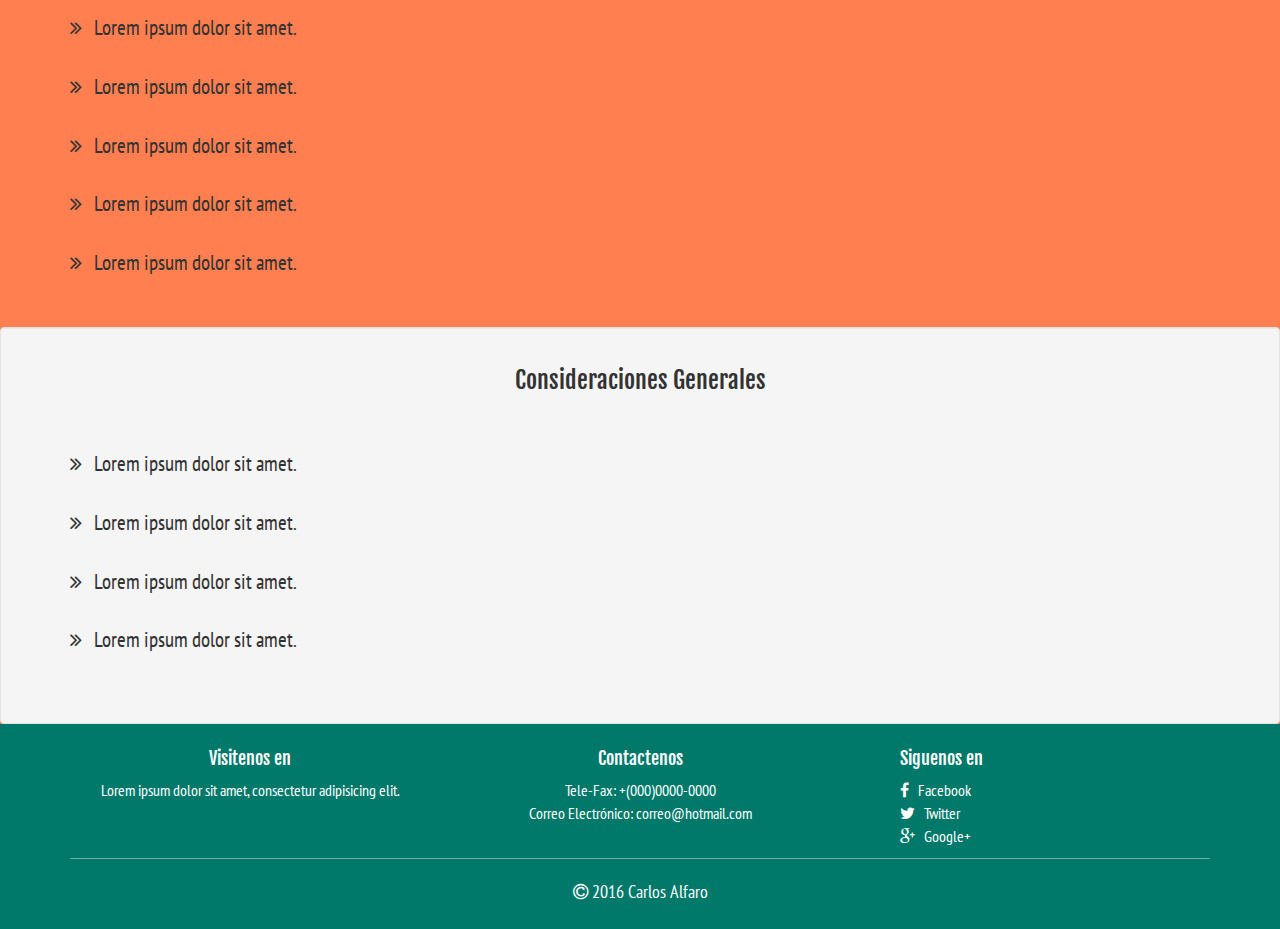
<file: secretaria.html>
<!DOCTYPE html>
<html lang="es">
<head>
	<meta charset="UTF-8">
	<meta name="viewport" content="width=device-width, initial-scale=1">
	<title>Institucion</title>
	<link rel="stylesheet" href="css/font-awesome.min.css">
	<link rel="stylesheet" href="css/normalize.css">
	<link rel="stylesheet" href="css/bootstrap.min.css">
	<link href='http://fonts.googleapis.com/css?family=PT+Sans+Narrow' rel='stylesheet' type='text/css'>
	<link href='http://fonts.googleapis.com/css?family=Fjalla+One' rel='stylesheet' type='text/css'>
	<link rel="stylesheet" href="css/style.css">
	<script src="//ajax.googleapis.com/ajax/libs/jquery/1.11.2/jquery.min.js"></script>
	<script>window.jQuery || document.write('<script src="js/jquery-1.11.2.min.js"><\/script>')</script>
	<script src="js/modernizr.js"></script>
	<script src="js/bootstrap.min.js"></script>
	<script src="js/main.js"></script>
</head>
<body>
	<!--======================================== Boton ir arriba ========================================-->
	<i class="btn-up fa fa-arrow-circle-o-up hidden-xs"></i>
	<!--======================================== Navegación ========================================-->
	<header class="full-reset header">
		<!--======================================== Logo(Nombre INS) ========================================-->
		<div class="full-reset logo">
			<span class="hidden-lg hidden-md">Lorem</span>
			<span class="hidden-xs hidden-sm">Lorem ipsum dolor sit amet</span>
		</div>
		<!--======================================== Links de navegación ========================================-->
		<nav class="full-reset navigation">
			<ul class="full-reset list-unstyled">
				<li><a href="index.html">Inicio</a></li>
				<li><a href="institucion.html">Institución</a></li>
				<li><a href="secretaria.html">Secretaría</a></li>
				<li><a href="bachilleratos.html">Bachilleratos</a></li>
				<li><a href="galeria.html">Galería</a></li>
				<li><a href="#" class="btm-mega-menu">Más &nbsp;<i class="fa fa-caret-down"></i></a></li>
			</ul>
		</nav>
		<!--======================================== Mega menu ========================================-->
		<div class="full-reset mega-menu">
			<div class="container">
				<div class="row">
					<div class="col-xs-12 col-sm-4">
						<span class="full-reset titles">Recursos educativos</span>
						<ul class="list-unstyled full-reset">
							<li><a href="#!" class="open-link-newTab"><i class="fa fa-search"></i>&nbsp; Buscar en GOOGLE</a></li>
							<li><a href="#!" class="open-link-newTab"><i class="fa fa-graduation-cap"></i>&nbsp; Plataforma (MOODLE)</a></li>
						</ul>
					</div>
					<div class="col-xs-12 col-sm-4">
						<span class="full-reset titles">Enlaces importantes</span>
						<ul class="list-unstyled full-reset">
							<li><a href="#!" class="open-link-newTab"><i class="fa fa-university"></i>&nbsp; MINED</a></li>
							<li><a href="#!"><i class="fa fa-paw"></i>&nbsp; ARA-MACAO</a></li>
							<li><a href="#!"><i class="fa fa-globe"></i>&nbsp; JOVENES A.T.T</a></li>
							<li><a href="#!" class="open-link-newTab"><i class="fa fa-flask"></i>&nbsp; UNIVERSIDADES</a></li>
							<li><a href="#!" class="open-link-newTab"><i class="fa fa-gavel"></i>&nbsp; GOBIERNO</a></li>
						</ul>
					</div>
					<div class="col-xs-12 col-sm-4">
						<span class="full-reset titles">Archivos</span>
						<ul class="list-unstyled full-reset">
							<li><a href="#!"><i class="fa fa-star-o"></i>&nbsp; Promociones INS</a></li>
							<li><a href="#!" class="open-link-newTab"><i class="fa fa-file-text-o"></i>&nbsp; Const. de conducta</a></li>
							<li><a href="#!"><i class="fa fa-download"></i>&nbsp; Descargas</a></li>
						</ul>
					</div>
				</div>
			</div>
			<i class="fa fa-times-circle btm-mega-menu close-mega-menu fa-2x"></i>
		</div>
		<!--======================================== Boton menu mobil ========================================-->
		<a href="#" class=" hidden-sm hidden-md hidden-lg pull-right button-menu-mobile show-close-menu-m"><i class="fa fa-ellipsis-v"></i></a>
	</header>
	<!--======================================== contenido de la pagina ========================================-->
	<section class="full-reset" style="min-height: 850px;">
		<div class="jumbotron">
		  <h2 class="text-center titles">Matricula</h2>
		  <p class="text-center lead">
		  	Lorem ipsum dolor sit amet, consectetur adipisicing elit. Odio adipisci doloribus, amet eaque perspiciatis ut culpa quidem accusantium unde velit explicabo doloremque cupiditate! Facere quibusdam, deleniti molestias magni excepturi voluptas!
		  </p>
		</div>
		<!--======================================== Info. ========================================-->
		<article>
			<div class="container">
				<div class="row">
					<div class="col-xs-12">
						<h3 class="text-center titles">
							Opción de bachiller
						</h3>
						<br><br>
						<h4 class="titles">Requisitos indispensables:</h4>
						<br>
						<p class="lead">
							<i class="fa fa-angle-double-right"></i> &nbsp; Lorem ipsum dolor sit amet.<br><br>
							<i class="fa fa-angle-double-right"></i> &nbsp; Lorem ipsum dolor sit amet.<br><br>
							<i class="fa fa-angle-double-right"></i> &nbsp; Lorem ipsum dolor sit amet.<br><br>
							<i class="fa fa-angle-double-right"></i> &nbsp; Lorem ipsum dolor sit amet.<br><br>
							<i class="fa fa-angle-double-right"></i> &nbsp; Lorem ipsum dolor sit amet.<br><br>
							<i class="fa fa-angle-double-right"></i> &nbsp; Lorem ipsum dolor sit amet.<br><br>
						</p>
					</div>
				</div>
			</div>
		</article>
		<div class="divider-general"></div>
		<!--======================================== Info. ========================================-->
		<article>
			<div class="container">
				<div class="row">
					<div class="col-xs-12">
						<h3 class="text-center titles">
							Opción de bachiller
						</h3>
						<br><br>
						<h4 class="titles">Requisitos indispensables:</h4>
						<br>
						<p class="lead">
							<i class="fa fa-angle-double-right"></i> &nbsp; Lorem ipsum dolor sit amet.<br><br>
							<i class="fa fa-angle-double-right"></i> &nbsp; Lorem ipsum dolor sit amet.<br><br>
							<i class="fa fa-angle-double-right"></i> &nbsp; Lorem ipsum dolor sit amet.<br><br>
							<i class="fa fa-angle-double-right"></i> &nbsp; Lorem ipsum dolor sit amet.<br><br>
							<i class="fa fa-angle-double-right"></i> &nbsp; Lorem ipsum dolor sit amet.<br><br>
							<i class="fa fa-angle-double-right"></i> &nbsp; Lorem ipsum dolor sit amet.<br><br>
						</p>
					</div>
				</div>
			</div>
		</article>
		<div class="divider-general"></div>
		<!--======================================== Info. ========================================-->
		<article>
			<div class="container">
				<div class="row">
					<div class="col-xs-12">
						<h3 class="text-center titles">
							Opción de bachiller
						</h3>
						<br><br>
						<h4 class="titles">Requisitos indispensables:</h4>
						<br>
						<p class="lead">
							<i class="fa fa-angle-double-right"></i> &nbsp; Lorem ipsum dolor sit amet.<br><br>
							<i class="fa fa-angle-double-right"></i> &nbsp; Lorem ipsum dolor sit amet.<br><br>
							<i class="fa fa-angle-double-right"></i> &nbsp; Lorem ipsum dolor sit amet.<br><br>
							<i class="fa fa-angle-double-right"></i> &nbsp; Lorem ipsum dolor sit amet.<br><br>
							<i class="fa fa-angle-double-right"></i> &nbsp; Lorem ipsum dolor sit amet.<br><br>
							<i class="fa fa-angle-double-right"></i> &nbsp; Lorem ipsum dolor sit amet.<br><br>
						</p>
					</div>
				</div>
			</div>
		</article>
		<!--======================================== Info. generalidades ========================================-->
		<article class="well" style="margin-bottom: 0 !important;">
			<div class="container">
				<div class="row">
					<div class="col-xs-12">
						<h3 class="text-center titles">
							Consideraciones Generales
						</h3>
						<br><br>
						<p class="lead">
							<i class="fa fa-angle-double-right"></i> &nbsp; Lorem ipsum dolor sit amet.<br><br>
							<i class="fa fa-angle-double-right"></i> &nbsp; Lorem ipsum dolor sit amet.<br><br>
							<i class="fa fa-angle-double-right"></i> &nbsp; Lorem ipsum dolor sit amet.<br><br>
							<i class="fa fa-angle-double-right"></i> &nbsp; Lorem ipsum dolor sit amet.<br><br>
						</p>
					</div>
				</div>
			</div>
		</article>
	</section>
	<!--======================================== Pie de pagina ========================================-->
	<footer class="full-reset footer">
		<div class="full-reset" style="padding: 15px 0;">
			<div class="container">
				<div class="row">
					<div class="col-xs-12 col-sm-4">
						<h4 class="titles text-center">Visitenos en</h4>
						<p class="text-center">Lorem ipsum dolor sit amet, consectetur adipisicing elit.</p>
					</div>
					<div class="col-xs-12 col-sm-4">
						<h4 class="titles text-center">Contactenos</h4>
						<p class="text-center">Tele-Fax: +(000)0000-0000 <br>Correo Electrónico: correo@hotmail.com</p>
					</div>
					<div class="col-xs-12 col-sm-4">
						<h4 class="titles subtitles-footer">Siguenos en</h4>
						<ul class="list-unstyled links-footer">
							<li><a href="#!" class="open-link-newTab"><i class="fa fa-facebook"></i> &nbsp; Facebook</a></li>
							<li><a href="#!" class="open-link-newTab"><i class="fa fa-twitter"></i> &nbsp; Twitter</a></li>
							<li><a href="#!" class="open-link-newTab"><i class="fa fa-google-plus"></i> &nbsp; Google+</a></li>
						</ul>
					</div>
					<div class="col-xs-12">
						<div class="full-reset footer-copyright"><i class="fa fa-copyright"></i> 2016 Carlos Alfaro</div>
					</div>
				</div>
			</div>
		</div>
	</footer>
</body>
</html>
</file>
<file: css/style.css>
/*=======================================================================================================
=                                              Estilos generales                                        =
========================================================================================================*/
html, body {
    height: 100%;
    margin: 0;
    padding: 0;
    width: 100%;
    font-family: 'PT Sans Narrow', sans-serif;
    font-size: 16px;
    background-color: coral;
    position: relative;
}
video{
    width: 100%;
    height: auto;
    display: block;
    border-radius: 4px;
}
.full-reset{
    margin: 0;
    padding: 0;
    width: 100%;
}

.font-cover{
    background-color: #fff;
    background-position: center center;
    background-repeat: no-repeat;
    background-size: cover;
    background-attachment: fixed;
}
.titles{
    font-family: 'Fjalla One', sans-serif;
}
.center-box{
    margin: 0 auto;
}
.btn-up{
    position: fixed;
    bottom: 2%;
    right: 2%;
    z-index: 9999;
    background: transparent;
    width: 29px;
    height: auto;
    color: rgb(138, 24, 109);;
    line-height: 25px;
    font-size: 30px;
    text-align: center;
    border-radius: 50px;
    cursor: pointer;
    text-shadow: 0 0 1px #333;
    display: none;
}
.divider-general{
    width: 100%;
    height: 1px;
    margin: 0;
    padding: 0;
    background-color: #EFCDCD;
}
.table > tbody > tr > td,
.table > thead > tr > th{
    vertical-align: middle;
}
/*************** Estilos del header y nav ***************/
.header{
    background-color: rgba(0,121,107,.97);
    height: 50px;
    color: #fff;
    position: relative;
    z-index: 97;
}
.logo{
    height: 50px;
    line-height: 50px;
    text-align: center;
    font-size: 24px;
    font-family: 'Fjalla One', sans-serif;
    width: 15%;
    position: absolute;
    top: 0;
    left: 0;
}
.navigation{
    height: 50px;
    width: 85%;
    position: absolute;
    top: 0;
    right: 0;
}
.navigation ul{
    height: 50px;
    padding-right: 15px;
    text-align: right;
}
.navigation ul li{
    position: relative;
    display: inline-block;
    height: 50px;
    margin: 0;
    padding: 0 1px;
}
.navigation ul li a{
    position: relative;
    text-align: center;
    color: #fff;
    height: 50px;
    width: 100%;
    line-height: 50px;
    font-size: 16px;
    padding: 0 5px;
    cursor: pointer;
    display: block;
    -webkit-user-select: none;
    -moz-user-select: none;
    -ms-user-select: none;
    user-select: none;
}
.navigation ul li a:active,
.navigation ul li a:focus{
    outline: none;
    text-decoration: none;
}
.navigation ul li a:hover{
    color: #F0F4C3;
    text-decoration: none;
}
.button-menu-mobile{
    margin: 0;
    padding: 0 17px;
    font-size: 25px;
    color: #fff;
    line-height: 50px;
    height: 50px;
    transition: all .3s ease-in-out;
}
.button-menu-mobile:focus,
.button-menu-mobile:active{
    color: #fff;
    outline: none;
}
.button-menu-mobile:hover{
    color: #fff;
}
.mega-menu{
    position: absolute;
    top: 50px;
    left: 0;
    background-color: rgba(0,121,107,.97);
    color: #fff;
    z-index: 99999;
    border-top: 1px solid rgba(255,255,255,.5);
    padding: 20px 0;
    opacity: 0;
    pointer-events: none;
    transition: .4s all ease-in-out;
}
.mega-menu span{
    color: #F0F4C3;
}
.mega-menu ul{
    padding: 10px 0 0 0;
}
.mega-menu ul li,
.mega-menu ul li a{
    height: 30px;
    line-height: 30px;
}
.mega-menu ul li{
   display: block;
   width: 100%; 
}
.mega-menu ul li a{
    color: #fff;
    -moz-transition: .3s all ease-in-out;
    -ms-transition: .3s all ease-in-out;
    -webkit-transition: .3s all ease-in-out;
    transition: .3s all ease-in-out;
}
.mega-menu ul li a:hover{
    text-decoration: none;
    color: #FFA726;
}
.mega-menu ul li a:active,
.mega-menu ul li a:focus{
    outline: none;
    text-decoration: none;
}
.show-mega-menu{
    opacity: 1;
    height: auto !important;
    pointer-events: auto;
}
.close-mega-menu{
    color: #fff !important;
    position: absolute;
    cursor: pointer;
    right: 15px;
    bottom: 10px;
}
/*************** Estilos del pie de pagina ***************/
.footer{ 
    clear:both;
    color: #fff;
    background-color: #00796b;
    position: relative;
    height: auto;
}
.footer-copyright{
    padding: 20px 0 10px 0;
    font-size: 18px;
    text-align: center;
    border-top: 1px solid rgba(255,255,255,.4);
}
.links-footer,
.subtitles-footer{
    padding-left: 50px;
}

.links-footer li a{
    color: #fff;
}
.links-footer li a:hover{
    color: #FFCA28;
    text-decoration: none;
}
.links-footer li a:active,
.links-footer li a:focus{
    outline: none;
    text-decoration: none;
    color: #FFCA28;
}
/*=======================================================================================================
=                                              Estilos index                                            =
========================================================================================================*/
.Logo-Ins-Index img{
    height: 250px;
    margin: 15px auto;
}
.icon-index{
    font-size: 190px;
    margin: 15px;
    transform: rotate(-20deg);
    -moz-transform: rotate(-20deg);
    -ms-transform: rotate(-20deg);
    -webkit-transform: rotate(-20deg);
    display: block;
    text-align: center;
    color: #B0B0B0;
}
/************** Sitios de la institución ***************/
.important-links-index{
    background-color: #F7F7F7; 
    padding: 60px 0;
    height: auto;
}
.important-links-index a{
    border: 1px solid #737373;
    background-color: transparent;
    height: 130px;
    width: 130px;
    display: inline-block;
    border-radius: 50%;
    color: #737373;
    margin: 30px 20px;
    text-align: center;
    transition: .3s all ease-in-out;
    -moz-transition: .3s all ease-in-out;
    -ms-transition: .3s all ease-in-out;
    -webkit-transition: .3s all ease-in-out;
}
.important-links-index a:hover{
    text-decoration: none;
    background-color: #2E7D32;
    border: 1px solid #F57C00;
    transform: scale(1.2);
    -moz-transform: scale(1.2);
    -ms-transform: scale(1.2);
    -webkit-transform: scale(1.2);
}
.important-links-index a:hover p,
.important-links-index a:hover i{
    color: #FFF;
}
.important-links-index a:active,
.important-links-index a:focus{
    outline: none;
    text-decoration: none;
}
.important-links-index a i,
.important-links-index a p{
    transition: .3s all ease-in-out;
    -moz-transition: .3s all ease-in-out;
    -ms-transition: .3s all ease-in-out;
    -webkit-transition: .3s all ease-in-out;
    transform: translateY(25px);
    -moz-transform: translateY(25px);
    -ms-transform: translateY(25px);
    -webkit-transform: translateY(25px);
}
.important-links-index a i{
    font-size: 45px;
}
.important-links-index a p{
    font-size: 18px;
}
/************** Estilos eventos***************/
.events-ins{
    position: relative;
    width: 100%;
    margin: 0;
    padding: 20px 0;
    height: auto;
    background-color: #fff;
}
/*=======================================================================================================
=                                            Estilos institucion                                        =
========================================================================================================*/
/*************** Estilos de la navegacion ***************/
.info-section-ins article{
    padding: 50px 0;
}
.scroll-navigation-ins{
    position: fixed;
    padding-top: 60px;
    height: 100%;
    top: 0;
    right: 0;
    width: 270px;
    border-left: 1px solid #EFCDCD;
    background-color: #F8F8F8;
}
.scroll-navigation-ins ul li{
    display: block;
    width: 100%;
    text-align: center;
    cursor: pointer;
    height: 35px;
    line-height: 35px;
    font-size: 16px;
    margin: 0;
    color: #1976D2;
    -mos-transition: all .3s ease-in-out;
    -ms-transition: all .3s ease-in-out;
    -webkit-transition: all .3s ease-in-out;
    transition: all .3s ease-in-out;
}
.scroll-navigation-ins ul li:hover{
    -moz-transform: scale(1.2);
    -ms-transform: scale(1.2);
    -webkit-transform: scale(1.2);
    transform: scale(1.2);
    color: #0D47A1;
}
.scroll-navigation-ins figure img{
    height: 100px;
}
#mapa-ins{
    margin: 0;
    padding: 0;
    width: 100%;
    height: 500px;
    border-radius: 4px;
}
/*=======================================================================================================
=                                             Estilos galeria                                           =
========================================================================================================*/
.section-gallery-ins{
    background-color: #fff; 
    padding: 30px 0;
    width: 100%;
}
.section-gallery-ins > article{
    padding-bottom: 30px;
    padding-top: 30px;
}
.section-gallery-ins > article > h2{
    padding-bottom: 40px;
}
.tile-gallery{
    position: relative;
    width: 100%;
    height: auto;
    border-radius: 5px;
    padding: 10px;
    background-color: #F7F7F7;
    border: 1px dashed #EFCDCD;
    margin: 10px 0;
}
.tile-gallery img{
    max-width: 200px;
    max-height: 200px;
    margin: 15px auto;
    display: block;
    border-radius: 50%;
}
.tile-gallery p{
    color: #000000;
}
.tile-gallery span{
    display: block;
    color: #696969;
    margin-bottom: 10px;
}
.tile-gallery a{
    color: #B0B0B0;
    display: block;
    font-size: 19px;
    margin: 10px 0;
    text-align: center;
    transition: .3s all ease-in-out;
    -moz-transition: .3s all ease-in-out;
    -ms-transition: .3s all ease-in-out;
    -webkit-transition: .3s all ease-in-out;
}
.tile-gallery a:hover{
    text-decoration: none;
    transform: scale(1.2);
    -moz-transform: scale(1.2);
    -ms-transform: scale(1.2);
    -webkit-transform: scale(1.2);
    color: #333;
}
.tile-gallery a:active,
.tile-gallery a:focus{
    outline: none;
    text-decoration: none;
}
/*=======================================================================================================
=                                        Media queries                                                  =
========================================================================================================*/

/* col-xs */
@media (max-width: 767px) {
    .font-cover{
        background-attachment: inherit;
    }
    .navigation{
        height: 0;
        width: 100%;
        position: absolute;
        top: 50px;
        background-color:coral;
        border-top: 1px solid rgba(255,255,255,.2);
        pointer-events: none;
        opacity: 0;
        transition: all .3s ease-in-out;
        -moz-transition: all .3s ease-in-out;
        -webkit-transition: all .3s ease-in-out;
        -ms-transition: all .3s ease-in-out;
        z-index: 99;
    }
    .show-navigations{
        pointer-events: auto;
        opacity: 1;
        height: auto !important;
    }
    .navigation ul{
        height: auto;
        padding-right: 10px;
        padding-left: 10px;
        text-align: left;
    }
    .navigation ul li{
        display: block;
        height: auto;
        padding: 0;
    }
    .navigation ul li a{
         text-align: left;
         height: 40px;
         width: 100%;
         line-height: 40px;
         font-size: 16px;
         padding: 0;
         border-bottom: 1px solid rgba(255,255,255,.2);
    }
    h1{
        font-size: 22px;
    }
    h2{
        font-size: 20px;
    }
    h3{
        font-size: 18px;
    }
    .links-footer,
    .subtitles-footer{
        padding-left: 0;
        text-align: center;
    }
    #mapa-ins{
        margin: 0 auto;
        width: 90%;
        height: 370px;
    }
    .close-mega-menu{
        bottom: 0;
        top: 7px;
    }
    .mega-menu ul{
        margin-bottom: 25px;
    }
}

/* col-sm */
@media (min-width: 768px) and (max-width: 991px) {
    h1{
        font-size: 25px;
    }
    h2{
        font-size: 22px;
    }
    h3{
        font-size: 20px;
    }
    .scroll-navigation-ins{
        width: 235px;
    }
    .Logo-Ins-Index img{
        height: 200px;
    }
}

/* col-md */
@media (min-width: 992px) and (max-width: 1199px) {
    .navigation{
        width: 64%;
    } 
    .logo{
        width: 36%;
        font-size: 20px;
    } 
    .scroll-navigation-ins{
        width: 230px;
    }
}

/* col-lg */
@media (min-width: 1200px) {
    .navigation{
        width: 60%;
    } 
    .logo{
        width: 40%;
    } 
}

/* formulario registro */

.form-style-5{
	max-width: 500px;
	padding: 10px 20px;
	background: #f4f7f8;
	margin: 10px auto;
	padding: 20px;
	background: #f4f7f8;
	border-radius: 8px;
	font-family: Georgia, "Times New Roman", Times, serif;
}
.form-style-5 fieldset{
	border: none;
}
.form-style-5 legend {
	font-size: 1.4em;
	margin-bottom: 10px;
}
.form-style-5 label {
	display: block;
	margin-bottom: 8px;
}
.form-style-5 input[type="text"],
.form-style-5 input[type="date"],
.form-style-5 input[type="datetime"],
.form-style-5 input[type="email"],
.form-style-5 input[type="number"],
.form-style-5 input[type="search"],
.form-style-5 input[type="time"],
.form-style-5 input[type="url"],
.form-style-5 textarea,
.form-style-5 select {
	font-family: Georgia, "Times New Roman", Times, serif;
	background: rgba(255,255,255,.1);
	border: none;
	border-radius: 4px;
	font-size: 15px;
	margin: 0;
	outline: 0;
	padding: 10px;
	width: 100%;
	box-sizing: border-box; 
	-webkit-box-sizing: border-box;
	-moz-box-sizing: border-box; 
	background-color: #e8eeef;
	color:#8a97a0;
	-webkit-box-shadow: 0 1px 0 rgba(0,0,0,0.03) inset;
	box-shadow: 0 1px 0 rgba(0,0,0,0.03) inset;
	margin-bottom: 30px;
}
.form-style-5 input[type="text"]:focus,
.form-style-5 input[type="date"]:focus,
.form-style-5 input[type="datetime"]:focus,
.form-style-5 input[type="email"]:focus,
.form-style-5 input[type="number"]:focus,
.form-style-5 input[type="search"]:focus,
.form-style-5 input[type="time"]:focus,
.form-style-5 input[type="url"]:focus,
.form-style-5 textarea:focus,
.form-style-5 select:focus{
	background: #d2d9dd;
}
.form-style-5 select{
	-webkit-appearance: menulist-button;
	height:35px;
}
.form-style-5 .number {
	background: #1abc9c;
	color: #fff;
	height: 30px;
	width: 30px;
	display: inline-block;
	font-size: 0.8em;
	margin-right: 4px;
	line-height: 30px;
	text-align: center;
	text-shadow: 0 1px 0 rgba(255,255,255,0.2);
	border-radius: 15px 15px 15px 0px;
}

.form-style-5 input[type="submit"],
.form-style-5 input[type="button"]
{
	position: relative;
	display: block;
	padding: 19px 39px 18px 39px;
	color: #FFF;
	margin: 0 auto;
	background: #1abc9c;
	font-size: 18px;
	text-align: center;
	font-style: normal;
	width: 100%;
	border: 1px solid #16a085;
	border-width: 1px 1px 3px;
	margin-bottom: 10px;
}
.form-style-5 input[type="submit"]:hover,
.form-style-5 input[type="button"]:hover
{
	background: #109177;
}
/*=======================================================================================================
=                                             CALENDARIO                                                =
========================================================================================================*/
* {
  -webkit-box-sizing: border-box;
  box-sizing: border-box; }
  .calendar {
  background: #f5e965;/*jhuuuuuuuuuuuuuuuuuuuuuuuuuny*/
  width: 80%;
  max-width: 600px;
  margin: 1em auto;
  padding: .5em 0; }
  .calendar__info {
    display: -webkit-box;
    display: -ms-flexbox;
    display: flex;
    -webkit-box-align: center;
    -ms-flex-align: center;
    align-items: center;
    padding: 0 2em;
    font-size: 1.2em;
    text-transform: uppercase; }
  .calendar__prev, .calendar__next {
    color: #6d3580;/*jhuuuuuuuuuuuuuuuuuuuuuuuuuny*/
    cursor: pointer;
    font-size: 1.3em; }
  .calendar__prev {
    margin-right: auto; }
  .calendar__next {
    margin-left: auto; }
  .calendar__week, .calendar__dates {
    display: grid;
    grid-template-columns: repeat(7, 1fr);
    grid-gap: 10px; }
  .calendar__month, .calendar__year {
    padding: .5em 1em; }
  .calendar__item {
    text-align: center;
    line-height: 2; }
  .calendar__today {
    background: lightcoral;
    color: white;
    width: 50%;
    border-radius: 50%;
    margin: auto; }
  .calendar__last-days {
    opacity: .3; }
    /*--------------------------------------------------------------------------------------------------------*/

    #todosLosContactos div{
        float:left;
        border: solid 1px #7a4579;
        margin: 3px;
        width: 150px;
        height: 120px;
        overflow: auto;
        padding-left: 5px;
    }
    #todosLosContactos div:hover{
        background: #ffb480;
        cursor: pointer;
        font-size: 100%;
    }
    #divPagina{
        width: 80%;
        margin: 0 auto;
        border: solid 1px black;
        border-radius: 5px;
        min-height: 500px; 
    }
    #divBanner{
        height: 100px;
        background: url(imagenes/banner.png) no-repeat;
        background-position: 100, 10;
        background-size: 100, 200;
    }
 .arreglo{
     height: 100px;
     display: flex
 }
 .d-flex{
 display:flex;
 align-items: center;
 }
</file>
